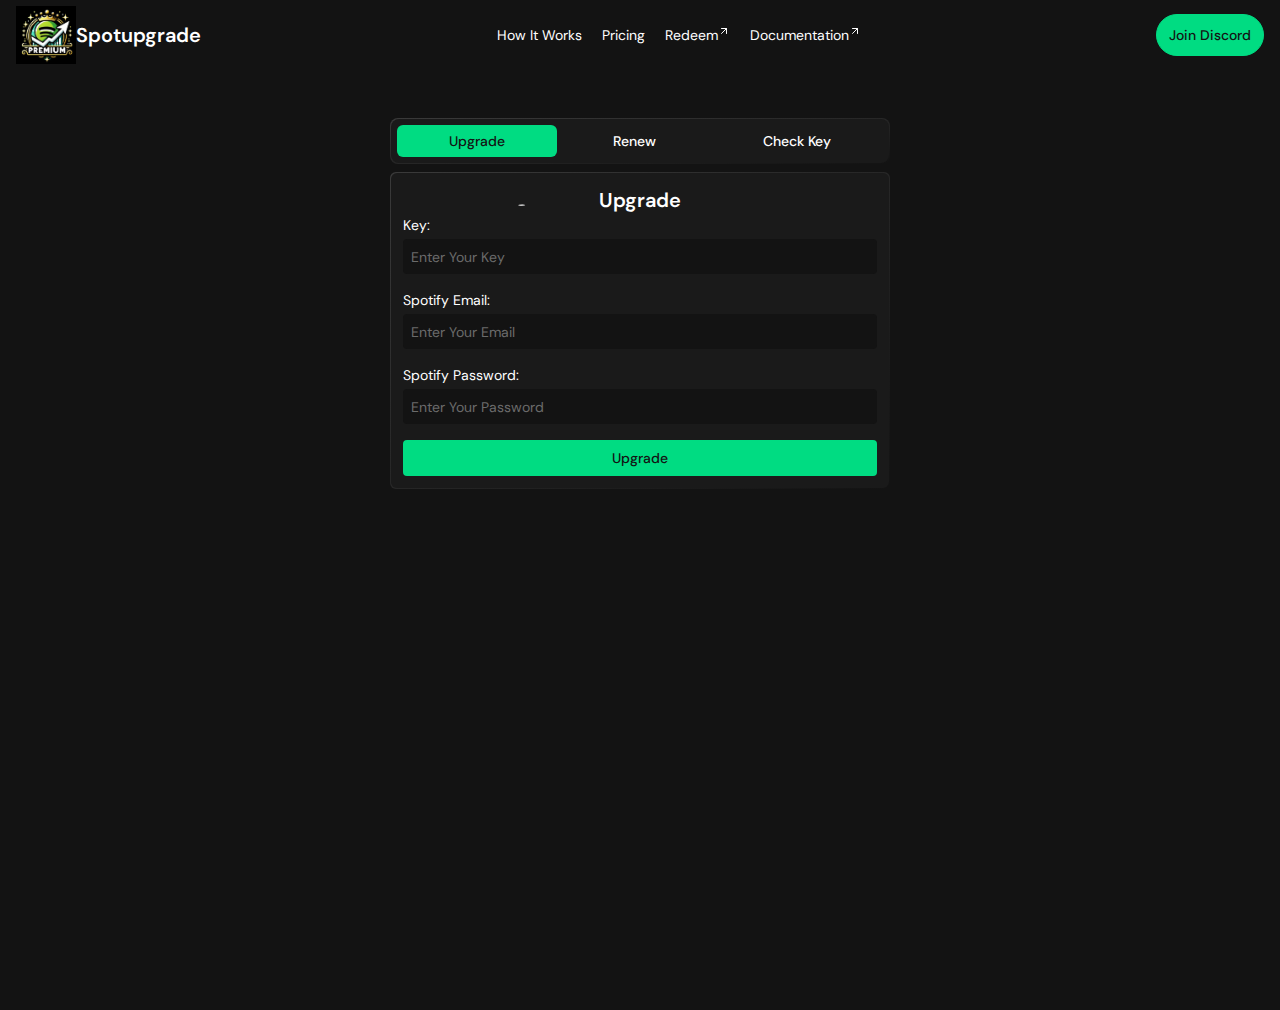
<file: redeem.html>
<!DOCTYPE html>
<html lang="en">
    <meta http-equiv="content-type" content="text/html;charset=UTF-8" />
    <meta http-equiv="content-type" content="text/html;charset=utf-8" />

    <head>
        <meta charSet="utf-8" />
        <meta name="viewport" content="width=device-width" />
        <title>SPOTUPGRADE | Automated Spotify Upgrade Service</title>
        <link rel="icon" href="images/logo.jpg" />
        <meta name="theme-color" content="#00dc82" />
        <meta name="description"
            content="Are you tired of paying too much for Music? We&#x27;ve got you covered! Get Lifetime Premium for a one-time fee. With automated upgrades and a lifetime warranty." />
        <meta property="og:image" content="https://imgur.com/ANqZxz5" />
        <meta property="og:type" content="website" />
        <meta property="og:title" content="SPOTUPGRADE | Automated Spotify Upgrade Service" />
        <meta property="og:description"
            content="Are you tired of paying too much for Music? We&#x27;ve got you covered! Get Lifetime Premium for a one-time fee. With automated upgrades and a lifetime warranty." />
        <meta name="twitter:title" content="Spotify Shop" />
        <meta name="twitter:description"
            content="Are you tired of paying too much for Music? We&#x27;ve got you covered! Get Lifetime Premium for a one-time fee. With automated upgrades and a lifetime warranty." />
        <meta name="twitter:image" content="https://imgur.com/ANqZxz5" />
        <meta name="twitter:card" content="summary_large_image" />
        <script src="cdn.sellix.io/static/js/embed.html"></script>
        <meta name="next-head-count" content="15" />
        <link rel="preload" href="_next/static/css/42f016d3c9b3c994.css" as="style" crossorigin="" />
        <link rel="stylesheet" href="_next/static/css/42f016d3c9b3c994.css" crossorigin="" data-n-g="" /><noscript
            data-n-css=""></noscript>
        <script defer="" crossorigin="" nomodule="" src="_next/static/chunks/polyfills-c67a75d1b6f99dc8.js"></script>
        <script src="_next/static/chunks/webpack-8cf92f6c9a1b60e0.js" defer="" crossorigin=""></script>
        <script src="_next/static/chunks/framework-5429a50ba5373c56.js" defer="" crossorigin=""></script>
        <script src="_next/static/chunks/main-fe015bc011991627.js" defer="" crossorigin=""></script>
        <script src="_next/static/chunks/pages/_app-f692bca386075bae.js" defer="" crossorigin=""></script>
        <script src="_next/static/chunks/760-254cd5d7406e00ce.js" defer="" crossorigin=""></script>
        <script src="_next/static/chunks/285-a4c1895c51d66034.js" defer="" crossorigin=""></script>
        <script src="_next/static/chunks/pages/redeem-b4cfbfee3905eb6e.js" defer="" crossorigin=""></script>
        <script src="_next/static/wanlh9y9Jmf-tuULXVoKu/_buildManifest.js" defer="" crossorigin=""></script>
        <script src="_next/static/wanlh9y9Jmf-tuULXVoKu/_ssgManifest.js" defer="" crossorigin=""></script>
    </head>

    <body>
        <div class="px-4 select-none">
            <div class="mx-auto w-full max-w-[1400px]">
                <div class="h-[70px] w-full flex flex-row items-center justify-between"><a href='index.html'>
                        <div class="flex flex-row items-center"><img alt="logo" loading="lazy" width="60" height="60"
                                decoding="async" data-nimg="1" style="color:transparent" src="./images/logo.jpg" />
                            <div class="flex flex-col justify-between">
                                <div class="text-[20px] font-semibold leading-[20px]">Spotupgrade</div>
                            </div>
                        </div>
                    </a>
                    <div class="text-sm flex-row items-center gap-5 hidden sm:flex">
                        <div class="hover:text-brand cursor-pointer flex flex-row items-start"><a
                                href='index.html#how-it-works'>How It Works</a></div>
                        <div class="hover:text-brand cursor-pointer flex flex-row items-start"><a
                                href='index.html#pricing'>Pricing</a></div>
                        <div class="hover:text-brand cursor-pointer flex flex-row items-start"><a
                                href='redeem.html'>Redeem</a><svg xmlns="http://www.w3.org/2000/svg" width="12"
                                height="12" viewBox="0 0 24 24" fill="none" stroke="currentColor" stroke-width="2"
                                stroke-linecap="round" stroke-linejoin="round"
                                class="lucide lucide-arrow-up-right duration-[50ms]">
                                <path d="M7 7h10v10"></path>
                                <path d="M7 17 17 7"></path>
                            </svg></div>
                        <div class="hover:text-brand cursor-pointer flex flex-row items-start"><a
                                href="https://docs.spotigrade.net/">Documentation</a><svg
                                xmlns="http://www.w3.org/2000/svg" width="12" height="12" viewBox="0 0 24 24"
                                fill="none" stroke="currentColor" stroke-width="2" stroke-linecap="round"
                                stroke-linejoin="round" class="lucide lucide-arrow-up-right duration-[50ms]">
                                <path d="M7 7h10v10"></path>
                                <path d="M7 17 17 7"></path>
                            </svg></div>
                    </div><a target="_blank" rel="noopener noreferrer" href="https://discord.gg/spotigrade">
                        <div
                            class="cursor-pointer text-sm border-brand border hover:bg-background bg-brand hover:text-brand text-background font-medium px-3 py-2.5 rounded-full">
                            Join Discord</div>
                    </a>
                </div>
            </div>
        </div>
        <div class="min-h-screen">
            <div id="__next">
                <div>
                    <div class="px-4">
                        <div class="mx-auto w-full max-w-[1400px] px-2">
                            <div class="mt-10 flex flex-col items-center">
                                <div
                                    class="w-full max-w-[500px] mt-2 p-[1px] bg-gradient-to-br rounded-lg from-[#3a3a3a] to-transparent">
                                    <div
                                        class="flex flex-row gap-1 bg-littleGray p-1.5 rounded-lg w-full max-w-[500px]">
                                        <div
                                            class="bg-brand text-background btn text-center flex-grow cursor-pointer py-1.5 px-2.5 text-sm rounded-md font-medium">
                                            Upgrade</div>
                                        <div
                                            class="btn text-center flex-grow cursor-pointer py-1.5 px-2.5 text-sm rounded-md font-medium">
                                            Renew</div>
                                        <div
                                            class="btn text-center flex-grow cursor-pointer py-1.5 px-2.5 text-sm rounded-md font-medium">
                                            Check Key</div>
                                    </div>
                                </div>
                                <div
                                    class="w-full max-w-[500px] mt-2 p-[1px] bg-gradient-to-br rounded-md from-[#3a3a3a] to-transparent">
                                    <div class="w-full bg-littleGray p-3 rounded-md">
                                        <div class="flex flex-col items-center w-full">
                                            <div class="text-[20px] font-semibold">Upgrade</div>
                                            <div class="w-full flex flex-col gap-4">
                                                <div class="flex flex-col gap-1">
                                                    <div class="flex flex-row justify-between"><span
                                                            class="text-sm">Key:</span></div><input name="key" id="key"
                                                        placeholder="Enter Your Key"
                                                        class="outline-none text-sm bg-background h-[35px] rounded px-2 placeholder-[#6b6b6b]" />
                                                </div>
                                                <div class="flex flex-col gap-1">
                                                    <div class="flex flex-row justify-between"><span
                                                            class="text-sm">Spotify Email:</span></div><input
                                                        name="email" id="email" type="email"
                                                        placeholder="Enter Your Email"
                                                        class="outline-none text-sm bg-background h-[35px] rounded px-2 placeholder-[#6b6b6b]" />
                                                </div>
                                                <div class="flex flex-col gap-1">
                                                    <div class="flex flex-row justify-between"><span
                                                            class="text-sm">Spotify Password:</span></div><input
                                                        name="password" type="text" id="password"
                                                        placeholder="Enter Your Password"
                                                        class="outline-none text-sm bg-background h-[35px] rounded px-2 placeholder-[#6b6b6b]" />
                                                </div>
                                                <div><button type="submit"
                                                        class="disabled:cursor-not-allowed disabled:bg-brand/25 text-center w-full text-sm bg-brand text-background py-2 rounded font-medium hover:bg-brand/80 select-none">Upgrade</button>
                                                </div>
                                            </div>
                                        </div>
                                    </div>
                                </div>
                            </div>
                        </div>
                    </div>
                </div>
            </div>
        </div>
        <script id="__NEXT_DATA__" type="application/json"
            crossorigin="">{"props":{"pageProps":{}},"page":"/redeem","query":{},"buildId":"wanlh9y9Jmf-tuULXVoKu","nextExport":true,"autoExport":true,"isFallback":false,"scriptLoader":[]}</script>
    </body>

</html>
</file>
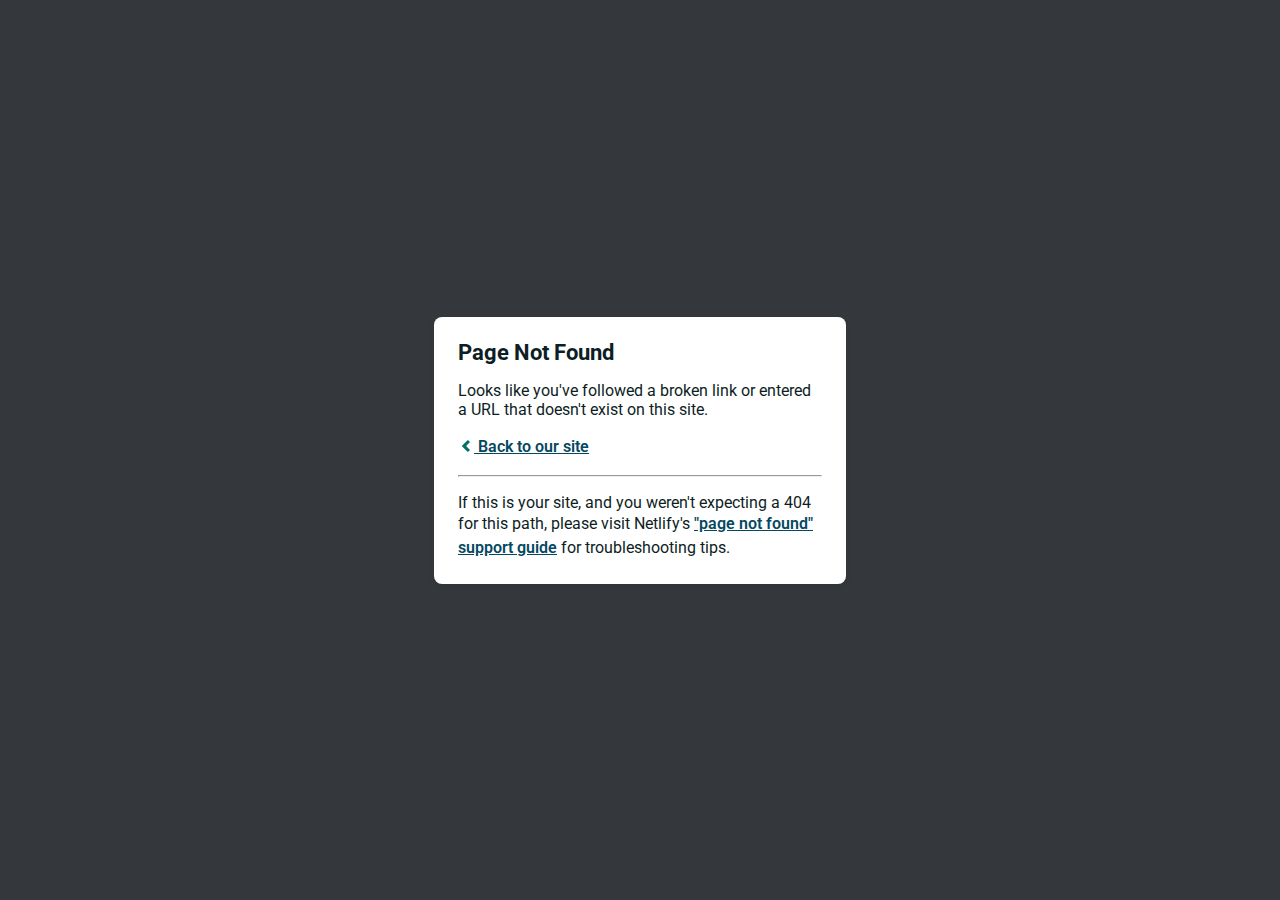
<file: _next/static/js/embed.html>
<!DOCTYPE html>
<html>
  <head>
    <meta charset="utf-8">
    <meta name="viewport" content="width=device-width, initial-scale=1.0, maximum-scale=1.0, user-scalable=no">

    <title>Page Not Found</title>
    <link href='https://fonts.googleapis.com/css?family=Roboto:400,700&subset=latin,latin-ext' rel='stylesheet' type='text/css'>
    <style>
    body {
      font-family: -apple-system, BlinkMacSystemFont, "Segoe UI", Roboto, Helvetica, Arial, sans-serif, "Apple Color Emoji", "Segoe UI Emoji", "Segoe UI Symbol";
      background: rgb(52, 56, 60);
      color: white;
      overflow: hidden;
      margin: 0;
      padding: 0;
    }

    h1 {
      margin: 0;
      font-size: 22px;
      line-height: 24px;
    }

    .main {
      position: relative;
      display: flex;
      flex-direction: column;
      align-items: center;
      justify-content: center;
      height: 100vh;
      width: 100vw;
    }

    .card {
      position: relative;
      display: flex;
      flex-direction: column;
      width: 75%;
      max-width: 364px;
      padding: 24px;
      background: white;
      color: rgb(14, 30, 37);
      border-radius: 8px;
      box-shadow: 0 2px 4px 0 rgba(14, 30, 37, .16);
    }

    a {
      margin: 0;
      font-weight: 600;
      line-height: 24px;
      color: #054861;
    }

    a svg {
      position: relative;
      top: 2px;
    }

    a:hover,
    a:focus {
      text-decoration: none;
    }

    a:hover svg path{
      fill: #007067;
    }

    p:last-of-type {
      margin-bottom: 0;
    }

    </style>
  </head>
  <body>
    <div class="main">
      <div class="card">
        <div class="header">
          <h1>Page Not Found</h1>
        </div>
        <div class="body">
          <p>Looks like you've followed a broken link or entered a URL that doesn't exist on this site.</p>
          <p>
            <a id="back-link" href="/">
              <svg xmlns="http://www.w3.org/2000/svg" width="16" height="16" viewBox="0 0 16 16">
                <path fill="#007067" d="M11.9998836,4.09370803 L8.55809517,7.43294953 C8.23531459,7.74611298 8.23531459,8.25388736 8.55809517,8.56693769 L12,11.9062921 L9.84187871,14 L4.24208544,8.56693751 C3.91930485,8.25388719 3.91930485,7.74611281 4.24208544,7.43294936 L9.84199531,2 L11.9998836,4.09370803 Z"/>
              </svg>
              Back to our site
             </a>
          </p>
          <hr><p>If this is your site, and you weren't expecting a 404 for this path, please visit Netlify's <a href="https://answers.netlify.com/t/support-guide-i-ve-deployed-my-site-but-i-still-see-page-not-found/125?utm_source=404page&utm_campaign=community_tracking">"page not found" support guide</a> for troubleshooting tips.
          </p>
        </div>
      </div>
    </div>
    <script>
      (function() {
        if (document.referrer && document.location.host && document.referrer.match(new RegExp("^https?://" + document.location.host))) {
          document.getElementById("back-link").setAttribute("href", document.referrer);
        }
      })();
    </script>
  </body>
</html>
</file>
<file: _next/static/css/42f016d3c9b3c994.css>
:root{--black-a1:rgba(0,0,0,.05);--black-a2:rgba(0,0,0,.1);--black-a3:rgba(0,0,0,.15);--black-a4:rgba(0,0,0,.2);--black-a5:rgba(0,0,0,.3);--black-a6:rgba(0,0,0,.4);--black-a7:rgba(0,0,0,.5);--black-a8:rgba(0,0,0,.6);--black-a9:rgba(0,0,0,.7);--black-a10:rgba(0,0,0,.8);--black-a11:rgba(0,0,0,.9);--black-a12:rgba(0,0,0,.95)}@supports (color:color(display-p3 1 1 1)){@media (color-gamut:p3){:root{--black-a1:color(display-p3 0 0 0/0.05);--black-a2:color(display-p3 0 0 0/0.1);--black-a3:color(display-p3 0 0 0/0.15);--black-a4:color(display-p3 0 0 0/0.2);--black-a5:color(display-p3 0 0 0/0.3);--black-a6:color(display-p3 0 0 0/0.4);--black-a7:color(display-p3 0 0 0/0.5);--black-a8:color(display-p3 0 0 0/0.6);--black-a9:color(display-p3 0 0 0/0.7);--black-a10:color(display-p3 0 0 0/0.8);--black-a11:color(display-p3 0 0 0/0.9);--black-a12:color(display-p3 0 0 0/0.95)}}}.light,.light-theme,:root{--mauve-1:#fdfcfd;--mauve-2:#faf9fb;--mauve-3:#f2eff3;--mauve-4:#eae7ec;--mauve-5:#e3dfe6;--mauve-6:#dbd8e0;--mauve-7:#d0cdd7;--mauve-8:#bcbac7;--mauve-9:#8e8c99;--mauve-10:#84828e;--mauve-11:#65636d;--mauve-12:#211f26}@supports (color:color(display-p3 1 1 1)){@media (color-gamut:p3){.light,.light-theme,:root{--mauve-1:color(display-p3 0.991 0.988 0.992);--mauve-2:color(display-p3 0.98 0.976 0.984);--mauve-3:color(display-p3 0.946 0.938 0.952);--mauve-4:color(display-p3 0.915 0.906 0.925);--mauve-5:color(display-p3 0.886 0.876 0.901);--mauve-6:color(display-p3 0.856 0.846 0.875);--mauve-7:color(display-p3 0.814 0.804 0.84);--mauve-8:color(display-p3 0.735 0.728 0.777);--mauve-9:color(display-p3 0.555 0.549 0.596);--mauve-10:color(display-p3 0.514 0.508 0.552);--mauve-11:color(display-p3 0.395 0.388 0.424);--mauve-12:color(display-p3 0.128 0.122 0.147)}}}.light,.light-theme,:root{--red-1:#fffcfc;--red-2:#fff7f7;--red-3:#feebec;--red-4:#ffdbdc;--red-5:#ffcdce;--red-6:#fdbdbe;--red-7:#f4a9aa;--red-8:#eb8e90;--red-9:#e5484d;--red-10:#dc3e42;--red-11:#ce2c31;--red-12:#641723}@supports (color:color(display-p3 1 1 1)){@media (color-gamut:p3){.light,.light-theme,:root{--red-1:color(display-p3 0.998 0.989 0.988);--red-2:color(display-p3 0.995 0.971 0.971);--red-3:color(display-p3 0.985 0.925 0.925);--red-4:color(display-p3 0.999 0.866 0.866);--red-5:color(display-p3 0.984 0.812 0.811);--red-6:color(display-p3 0.955 0.751 0.749);--red-7:color(display-p3 0.915 0.675 0.672);--red-8:color(display-p3 0.872 0.575 0.572);--red-9:color(display-p3 0.83 0.329 0.324);--red-10:color(display-p3 0.798 0.294 0.285);--red-11:color(display-p3 0.744 0.234 0.222);--red-12:color(display-p3 0.36 0.115 0.143)}}}.light,.light-theme,:root{--violet-1:#fdfcfe;--violet-2:#faf8ff;--violet-3:#f4f0fe;--violet-4:#ebe4ff;--violet-5:#e1d9ff;--violet-6:#d4cafe;--violet-7:#c2b5f5;--violet-8:#aa99ec;--violet-9:#6e56cf;--violet-10:#654dc4;--violet-11:#6550b9;--violet-12:#2f265f}@supports (color:color(display-p3 1 1 1)){@media (color-gamut:p3){.light,.light-theme,:root{--violet-1:color(display-p3 0.991 0.988 0.995);--violet-2:color(display-p3 0.978 0.974 0.998);--violet-3:color(display-p3 0.953 0.943 0.993);--violet-4:color(display-p3 0.916 0.897 1);--violet-5:color(display-p3 0.876 0.851 1);--violet-6:color(display-p3 0.825 0.793 0.981);--violet-7:color(display-p3 0.752 0.712 0.943);--violet-8:color(display-p3 0.654 0.602 0.902);--violet-9:color(display-p3 0.417 0.341 0.784);--violet-10:color(display-p3 0.381 0.306 0.741);--violet-11:color(display-p3 0.383 0.317 0.702);--violet-12:color(display-p3 0.179 0.15 0.359)}}}.embed-header-info>span{display:none}.embed-header-info:after{content:"Spotigrade"}

/*
! tailwindcss v3.4.3 | MIT License | https://tailwindcss.com
*/*,:after,:before{box-sizing:border-box;border:0 solid #e5e7eb}:after,:before{--tw-content:""}:host,html{line-height:1.5;-webkit-text-size-adjust:100%;-moz-tab-size:4;-o-tab-size:4;tab-size:4;font-family:ui-sans-serif,system-ui,sans-serif,Apple Color Emoji,Segoe UI Emoji,Segoe UI Symbol,Noto Color Emoji;font-feature-settings:normal;font-variation-settings:normal;-webkit-tap-highlight-color:transparent}body{margin:0;line-height:inherit}hr{height:0;color:inherit;border-top-width:1px}abbr:where([title]){-webkit-text-decoration:underline dotted;text-decoration:underline dotted}h1,h2,h3,h4,h5,h6{font-size:inherit;font-weight:inherit}a{text-decoration:inherit}b,strong{font-weight:bolder}code,kbd,pre,samp{font-family:ui-monospace,SFMono-Regular,Menlo,Monaco,Consolas,Liberation Mono,Courier New,monospace;font-feature-settings:normal;font-variation-settings:normal;font-size:1em}small{font-size:80%}sub,sup{font-size:75%;line-height:0;position:relative;vertical-align:baseline}sub{bottom:-.25em}sup{top:-.5em}table{text-indent:0;border-color:inherit;border-collapse:collapse}button,input,optgroup,select,textarea{font-family:inherit;font-feature-settings:inherit;font-variation-settings:inherit;font-size:100%;font-weight:inherit;line-height:inherit;letter-spacing:inherit;color:inherit;margin:0;padding:0}button,select{text-transform:none}button,input:where([type=button]),input:where([type=reset]),input:where([type=submit]){-webkit-appearance:button;background-color:transparent;background-image:none}:-moz-focusring{outline:auto}:-moz-ui-invalid{box-shadow:none}progress{vertical-align:baseline}::-webkit-inner-spin-button,::-webkit-outer-spin-button{height:auto}[type=search]{-webkit-appearance:textfield;outline-offset:-2px}::-webkit-search-decoration{-webkit-appearance:none}::-webkit-file-upload-button{-webkit-appearance:button;font:inherit}summary{display:list-item}blockquote,dd,dl,figure,h1,h2,h3,h4,h5,h6,hr,p,pre{margin:0}fieldset{margin:0}fieldset,legend{padding:0}menu,ol,ul{list-style:none;margin:0;padding:0}dialog{padding:0}textarea{resize:vertical}input::-moz-placeholder,textarea::-moz-placeholder{opacity:1;color:#9ca3af}input::placeholder,textarea::placeholder{opacity:1;color:#9ca3af}[role=button],button{cursor:pointer}:disabled{cursor:default}audio,canvas,embed,iframe,img,object,svg,video{display:block;vertical-align:middle}img,video{max-width:100%;height:auto}[hidden]{display:none}:root,[data-theme]{color:hsl(var(--nextui-foreground));background-color:hsl(var(--nextui-background))}*,:after,:before{--tw-border-spacing-x:0;--tw-border-spacing-y:0;--tw-translate-x:0;--tw-translate-y:0;--tw-rotate:0;--tw-skew-x:0;--tw-skew-y:0;--tw-scale-x:1;--tw-scale-y:1;--tw-pan-x: ;--tw-pan-y: ;--tw-pinch-zoom: ;--tw-scroll-snap-strictness:proximity;--tw-gradient-from-position: ;--tw-gradient-via-position: ;--tw-gradient-to-position: ;--tw-ordinal: ;--tw-slashed-zero: ;--tw-numeric-figure: ;--tw-numeric-spacing: ;--tw-numeric-fraction: ;--tw-ring-inset: ;--tw-ring-offset-width:0px;--tw-ring-offset-color:#fff;--tw-ring-color:rgba(59,130,246,.5);--tw-ring-offset-shadow:0 0 #0000;--tw-ring-shadow:0 0 #0000;--tw-shadow:0 0 #0000;--tw-shadow-colored:0 0 #0000;--tw-blur: ;--tw-brightness: ;--tw-contrast: ;--tw-grayscale: ;--tw-hue-rotate: ;--tw-invert: ;--tw-saturate: ;--tw-sepia: ;--tw-drop-shadow: ;--tw-backdrop-blur: ;--tw-backdrop-brightness: ;--tw-backdrop-contrast: ;--tw-backdrop-grayscale: ;--tw-backdrop-hue-rotate: ;--tw-backdrop-invert: ;--tw-backdrop-opacity: ;--tw-backdrop-saturate: ;--tw-backdrop-sepia: ;--tw-contain-size: ;--tw-contain-layout: ;--tw-contain-paint: ;--tw-contain-style: }::backdrop{--tw-border-spacing-x:0;--tw-border-spacing-y:0;--tw-translate-x:0;--tw-translate-y:0;--tw-rotate:0;--tw-skew-x:0;--tw-skew-y:0;--tw-scale-x:1;--tw-scale-y:1;--tw-pan-x: ;--tw-pan-y: ;--tw-pinch-zoom: ;--tw-scroll-snap-strictness:proximity;--tw-gradient-from-position: ;--tw-gradient-via-position: ;--tw-gradient-to-position: ;--tw-ordinal: ;--tw-slashed-zero: ;--tw-numeric-figure: ;--tw-numeric-spacing: ;--tw-numeric-fraction: ;--tw-ring-inset: ;--tw-ring-offset-width:0px;--tw-ring-offset-color:#fff;--tw-ring-color:rgba(59,130,246,.5);--tw-ring-offset-shadow:0 0 #0000;--tw-ring-shadow:0 0 #0000;--tw-shadow:0 0 #0000;--tw-shadow-colored:0 0 #0000;--tw-blur: ;--tw-brightness: ;--tw-contrast: ;--tw-grayscale: ;--tw-hue-rotate: ;--tw-invert: ;--tw-saturate: ;--tw-sepia: ;--tw-drop-shadow: ;--tw-backdrop-blur: ;--tw-backdrop-brightness: ;--tw-backdrop-contrast: ;--tw-backdrop-grayscale: ;--tw-backdrop-hue-rotate: ;--tw-backdrop-invert: ;--tw-backdrop-opacity: ;--tw-backdrop-saturate: ;--tw-backdrop-sepia: ;--tw-contain-size: ;--tw-contain-layout: ;--tw-contain-paint: ;--tw-contain-style: }.container{width:100%}@media (min-width:640px){.container{max-width:640px}}@media (min-width:768px){.container{max-width:768px}}@media (min-width:1024px){.container{max-width:1024px}}@media (min-width:1280px){.container{max-width:1280px}}@media (min-width:1536px){.container{max-width:1536px}}.sr-only{position:absolute;width:1px;height:1px;padding:0;margin:-1px;overflow:hidden;clip:rect(0,0,0,0);white-space:nowrap;border-width:0}.pointer-events-none{pointer-events:none}.visible{visibility:visible}.invisible{visibility:hidden}.static{position:static}.fixed{position:fixed}.absolute{position:absolute}.relative{position:relative}.sticky{position:sticky}.inset-0{inset:0}.inset-x-0{left:0;right:0}.bottom-0{bottom:0}.bottom-\[10\%\]{bottom:10%}.bottom-\[5\%\]{bottom:5%}.left-0{left:0}.left-1{left:.25rem}.left-1\.5{left:.375rem}.left-1\/2{left:50%}.left-2{left:.5rem}.left-3{left:.75rem}.left-\[10\%\]{left:10%}.left-\[5\%\]{left:5%}.right-0{right:0}.right-1{right:.25rem}.right-1\.5{right:.375rem}.right-2{right:.5rem}.right-3{right:.75rem}.right-\[-20px\]{right:-20px}.right-\[10\%\]{right:10%}.right-\[5\%\]{right:5%}.top-0{top:0}.top-1{top:.25rem}.top-1\/2{top:50%}.top-2{top:.5rem}.top-\[-20px\]{top:-20px}.top-\[10\%\]{top:10%}.top-\[5\%\]{top:5%}.top-\[var\(--navbar-height\)\]{top:var(--navbar-height)}.-z-30{z-index:-30}.z-0{z-index:0}.z-10{z-index:10}.z-20{z-index:20}.z-30{z-index:30}.z-40{z-index:40}.z-50{z-index:50}.-m-2{margin:-.5rem}.-m-2\.5{margin:-.625rem}.m-0{margin:0}.mx-0{margin-left:0;margin-right:0}.mx-1{margin-left:.25rem;margin-right:.25rem}.mx-\[calc\(\(theme\(spacing\.5\)-theme\(spacing\.1\)\)\/2\)\]{margin-left:calc((1.25rem - .25rem) / 2);margin-right:calc((1.25rem - .25rem) / 2)}.mx-\[calc\(\(theme\(spacing\.6\)-theme\(spacing\.3\)\)\/2\)\]{margin-left:calc((1.5rem - .75rem) / 2);margin-right:calc((1.5rem - .75rem) / 2)}.mx-\[calc\(\(theme\(spacing\.7\)-theme\(spacing\.5\)\)\/2\)\]{margin-left:calc((1.75rem - 1.25rem) / 2);margin-right:calc((1.75rem - 1.25rem) / 2)}.mx-auto{margin-left:auto;margin-right:auto}.my-0{margin-top:0;margin-bottom:0}.my-1{margin-top:.25rem;margin-bottom:.25rem}.my-16{margin-top:4rem;margin-bottom:4rem}.my-\[calc\(\(theme\(spacing\.5\)-theme\(spacing\.1\)\)\/2\)\]{margin-top:calc((1.25rem - .25rem) / 2);margin-bottom:calc((1.25rem - .25rem) / 2)}.my-\[calc\(\(theme\(spacing\.6\)-theme\(spacing\.3\)\)\/2\)\]{margin-top:calc((1.5rem - .75rem) / 2);margin-bottom:calc((1.5rem - .75rem) / 2)}.my-\[calc\(\(theme\(spacing\.7\)-theme\(spacing\.5\)\)\/2\)\]{margin-top:calc((1.75rem - 1.25rem) / 2);margin-bottom:calc((1.75rem - 1.25rem) / 2)}.-mr-2{margin-right:-.5rem}.-ms-2{margin-inline-start:-.5rem}.mb-1{margin-bottom:.25rem}.mb-1\.5{margin-bottom:.375rem}.mb-2{margin-bottom:.5rem}.mb-5{margin-bottom:1.25rem}.mb-px{margin-bottom:1px}.ml-1{margin-left:.25rem}.ml-2{margin-left:.5rem}.mr-2{margin-right:.5rem}.mt-1{margin-top:.25rem}.mt-10{margin-top:2.5rem}.mt-12{margin-top:3rem}.mt-2{margin-top:.5rem}.mt-20{margin-top:5rem}.mt-24{margin-top:6rem}.mt-4{margin-top:1rem}.mt-8{margin-top:2rem}.box-border{box-sizing:border-box}.line-clamp-1{overflow:hidden;display:-webkit-box;-webkit-box-orient:vertical;-webkit-line-clamp:1}.block{display:block}.inline-block{display:inline-block}.flex{display:flex}.inline-flex{display:inline-flex}.table{display:table}.grid{display:grid}.inline-grid{display:inline-grid}.hidden{display:none}.\!h-auto{height:auto!important}.h-1{height:.25rem}.h-1\.5{height:.375rem}.h-10{height:2.5rem}.h-12{height:3rem}.h-14{height:3.5rem}.h-16{height:4rem}.h-2{height:.5rem}.h-2\.5{height:.625rem}.h-3{height:.75rem}.h-3\.5{height:.875rem}.h-4{height:1rem}.h-40{height:10rem}.h-5{height:1.25rem}.h-6{height:1.5rem}.h-7{height:1.75rem}.h-8{height:2rem}.h-9{height:2.25rem}.h-\[100dvh\]{height:100dvh}.h-\[100px\]{height:100px}.h-\[10px\]{height:10px}.h-\[15px\]{height:15px}.h-\[180px\]{height:180px}.h-\[1px\]{height:1px}.h-\[2px\]{height:2px}.h-\[35px\]{height:35px}.h-\[60px\]{height:60px}.h-\[70px\]{height:70px}.h-\[calc\(100dvh_-_var\(--navbar-height\)_-_1px\)\]{height:calc(100dvh - var(--navbar-height) - 1px)}.h-\[var\(--navbar-height\)\]{height:var(--navbar-height)}.h-auto{height:auto}.h-divider{height:var(--nextui-divider-weight)}.h-fit{height:-moz-fit-content;height:fit-content}.h-full{height:100%}.h-px{height:1px}.h-screen{height:100vh}.h-unit-10{height:var(--nextui-spacing-unit-10)}.h-unit-12{height:var(--nextui-spacing-unit-12)}.h-unit-4{height:var(--nextui-spacing-unit-4)}.h-unit-8{height:var(--nextui-spacing-unit-8)}.max-h-64{max-height:16rem}.max-h-\[calc\(100\%_-_7\.5rem\)\]{max-height:calc(100% - 7.5rem)}.min-h-3{min-height:.75rem}.min-h-3\.5{min-height:.875rem}.min-h-4{min-height:1rem}.min-h-5{min-height:1.25rem}.min-h-6{min-height:1.5rem}.min-h-7{min-height:1.75rem}.min-h-screen{min-height:100vh}.min-h-unit-10{min-height:var(--nextui-spacing-unit-10)}.min-h-unit-12{min-height:var(--nextui-spacing-unit-12)}.min-h-unit-14{min-height:var(--nextui-spacing-unit-14)}.min-h-unit-16{min-height:var(--nextui-spacing-unit-16)}.min-h-unit-4{min-height:var(--nextui-spacing-unit-4)}.min-h-unit-8{min-height:var(--nextui-spacing-unit-8)}.w-1{width:.25rem}.w-1\.5{width:.375rem}.w-1\/2{width:50%}.w-10{width:2.5rem}.w-12{width:3rem}.w-14{width:3.5rem}.w-2{width:.5rem}.w-2\.5{width:.625rem}.w-3{width:.75rem}.w-3\.5{width:.875rem}.w-4{width:1rem}.w-5{width:1.25rem}.w-6{width:1.5rem}.w-7{width:1.75rem}.w-8{width:2rem}.w-9{width:2.25rem}.w-\[100px\]{width:100px}.w-\[10px\]{width:10px}.w-\[15px\]{width:15px}.w-\[180px\]{width:180px}.w-\[40px\]{width:40px}.w-\[60px\]{width:60px}.w-\[80\%\]{width:80%}.w-\[calc\(100\%_-_theme\(spacing\.unit-6\)\)\]{width:calc(100% - var(--nextui-spacing-unit-6))}.w-auto{width:auto}.w-divider{width:var(--nextui-divider-weight)}.w-fit{width:-moz-fit-content;width:fit-content}.w-full{width:100%}.w-px{width:1px}.w-screen{width:100vw}.w-unit-10{width:var(--nextui-spacing-unit-10)}.w-unit-12{width:var(--nextui-spacing-unit-12)}.w-unit-4{width:var(--nextui-spacing-unit-4)}.w-unit-8{width:var(--nextui-spacing-unit-8)}.min-w-10{min-width:2.5rem}.min-w-3{min-width:.75rem}.min-w-3\.5{min-width:.875rem}.min-w-4{min-width:1rem}.min-w-5{min-width:1.25rem}.min-w-6{min-width:1.5rem}.min-w-8{min-width:2rem}.min-w-9{min-width:2.25rem}.min-w-\[200px\]{min-width:200px}.min-w-full{min-width:100%}.min-w-max{min-width:-moz-max-content;min-width:max-content}.min-w-min{min-width:-moz-min-content;min-width:min-content}.min-w-unit-10{min-width:var(--nextui-spacing-unit-10)}.min-w-unit-12{min-width:var(--nextui-spacing-unit-12)}.min-w-unit-16{min-width:var(--nextui-spacing-unit-16)}.min-w-unit-20{min-width:var(--nextui-spacing-unit-20)}.min-w-unit-24{min-width:var(--nextui-spacing-unit-24)}.min-w-unit-5{min-width:var(--nextui-spacing-unit-5)}.min-w-unit-6{min-width:var(--nextui-spacing-unit-6)}.min-w-unit-7{min-width:var(--nextui-spacing-unit-7)}.min-w-unit-8{min-width:var(--nextui-spacing-unit-8)}.max-w-2xl{max-width:42rem}.max-w-3xl{max-width:48rem}.max-w-4xl{max-width:56rem}.max-w-5xl{max-width:64rem}.max-w-\[1024px\]{max-width:1024px}.max-w-\[1280px\]{max-width:1280px}.max-w-\[1400px\]{max-width:1400px}.max-w-\[1536px\]{max-width:1536px}.max-w-\[200px\]{max-width:200px}.max-w-\[500px\]{max-width:500px}.max-w-\[640px\]{max-width:640px}.max-w-\[768px\]{max-width:768px}.max-w-fit{max-width:-moz-fit-content;max-width:fit-content}.max-w-full{max-width:100%}.max-w-lg{max-width:32rem}.max-w-md{max-width:28rem}.max-w-sm{max-width:24rem}.max-w-xl{max-width:36rem}.max-w-xs{max-width:20rem}.flex-1{flex:1 1 0%}.flex-auto{flex:1 1 auto}.flex-initial{flex:0 1 auto}.flex-none{flex:none}.flex-shrink-0,.shrink-0{flex-shrink:0}.flex-grow{flex-grow:1}.basis-0{flex-basis:0px}.table-auto{table-layout:auto}.table-fixed{table-layout:fixed}.origin-center{transform-origin:center}.origin-left{transform-origin:left}.origin-right{transform-origin:right}.origin-top-left{transform-origin:top left}.-translate-x-1\/2{--tw-translate-x:-50%}.-translate-x-1\/2,.-translate-y-1\/2{transform:translate(var(--tw-translate-x),var(--tw-translate-y)) rotate(var(--tw-rotate)) skewX(var(--tw-skew-x)) skewY(var(--tw-skew-y)) scaleX(var(--tw-scale-x)) scaleY(var(--tw-scale-y))}.-translate-y-1\/2{--tw-translate-y:-50%}.translate-x-1{--tw-translate-x:0.25rem}.translate-x-1,.translate-x-1\/2{transform:translate(var(--tw-translate-x),var(--tw-translate-y)) rotate(var(--tw-rotate)) skewX(var(--tw-skew-x)) skewY(var(--tw-skew-y)) scaleX(var(--tw-scale-x)) scaleY(var(--tw-scale-y))}.translate-x-1\/2{--tw-translate-x:50%}.translate-y-1{--tw-translate-y:0.25rem}.translate-y-1,.translate-y-1\/2{transform:translate(var(--tw-translate-x),var(--tw-translate-y)) rotate(var(--tw-rotate)) skewX(var(--tw-skew-x)) skewY(var(--tw-skew-y)) scaleX(var(--tw-scale-x)) scaleY(var(--tw-scale-y))}.translate-y-1\/2{--tw-translate-y:50%}.rotate-0{--tw-rotate:0deg}.rotate-0,.rotate-180{transform:translate(var(--tw-translate-x),var(--tw-translate-y)) rotate(var(--tw-rotate)) skewX(var(--tw-skew-x)) skewY(var(--tw-skew-y)) scaleX(var(--tw-scale-x)) scaleY(var(--tw-scale-y))}.rotate-180{--tw-rotate:180deg}.scale-0{--tw-scale-x:0;--tw-scale-y:0}.scale-0,.scale-100{transform:translate(var(--tw-translate-x),var(--tw-translate-y)) rotate(var(--tw-rotate)) skewX(var(--tw-skew-x)) skewY(var(--tw-skew-y)) scaleX(var(--tw-scale-x)) scaleY(var(--tw-scale-y))}.scale-100{--tw-scale-x:1;--tw-scale-y:1}.scale-105{--tw-scale-x:1.05;--tw-scale-y:1.05}.scale-105,.scale-50{transform:translate(var(--tw-translate-x),var(--tw-translate-y)) rotate(var(--tw-rotate)) skewX(var(--tw-skew-x)) skewY(var(--tw-skew-y)) scaleX(var(--tw-scale-x)) scaleY(var(--tw-scale-y))}.scale-50{--tw-scale-x:.5;--tw-scale-y:.5}.transform{transform:translate(var(--tw-translate-x),var(--tw-translate-y)) rotate(var(--tw-rotate)) skewX(var(--tw-skew-x)) skewY(var(--tw-skew-y)) scaleX(var(--tw-scale-x)) scaleY(var(--tw-scale-y))}@keyframes drip-expand{0%{opacity:.2;transform:scale(0)}to{opacity:0;transform:scale(2)}}.animate-drip-expand{animation:drip-expand .42s linear}@keyframes indeterminate-bar{0%{transform:translateX(-50%) scaleX(.2)}to{transform:translateX(100%) scaleX(1)}}.animate-indeterminate-bar{animation:indeterminate-bar 1.5s cubic-bezier(.65,.815,.735,.395) infinite normal none running}.animate-none{animation:none}.animate-spinner-ease-spin{animation:spinner-spin .8s ease infinite}@keyframes spinner-spin{0%{transform:rotate(0deg)}to{transform:rotate(1turn)}}.animate-spinner-linear-spin{animation:spinner-spin .8s linear infinite}.cursor-default{cursor:default}.cursor-grab{cursor:grab}.cursor-not-allowed{cursor:not-allowed}.cursor-pointer{cursor:pointer}.cursor-text{cursor:text}.touch-none{touch-action:none}.select-none{-webkit-user-select:none;-moz-user-select:none;user-select:none}.resize-none{resize:none}.scroll-py-6{scroll-padding-top:1.5rem;scroll-padding-bottom:1.5rem}.list-none{list-style-type:none}.appearance-none{-webkit-appearance:none;-moz-appearance:none;appearance:none}.grid-flow-row{grid-auto-flow:row}.grid-cols-1{grid-template-columns:repeat(1,minmax(0,1fr))}.grid-cols-2{grid-template-columns:repeat(2,minmax(0,1fr))}.grid-cols-4{grid-template-columns:repeat(4,minmax(0,1fr))}.flex-row{flex-direction:row}.flex-col{flex-direction:column}.flex-col-reverse{flex-direction:column-reverse}.flex-wrap{flex-wrap:wrap}.flex-nowrap{flex-wrap:nowrap}.place-content-center{place-content:center}.items-start{align-items:flex-start}.items-end{align-items:flex-end}.items-center{align-items:center}.justify-start{justify-content:flex-start}.justify-end{justify-content:flex-end}.justify-center{justify-content:center}.justify-between{justify-content:space-between}.justify-evenly{justify-content:space-evenly}.\!gap-0{gap:0!important}.\!gap-unit-0{gap:var(--nextui-spacing-unit-0)!important}.gap-0{gap:0}.gap-0\.5{gap:.125rem}.gap-1{gap:.25rem}.gap-1\.5{gap:.375rem}.gap-10{gap:2.5rem}.gap-2{gap:.5rem}.gap-20{gap:5rem}.gap-3{gap:.75rem}.gap-4{gap:1rem}.gap-5{gap:1.25rem}.gap-8{gap:2rem}.gap-unit-2{gap:var(--nextui-spacing-unit-2)}.gap-unit-3{gap:var(--nextui-spacing-unit-3)}.gap-y-12{row-gap:3rem}.space-x-0>:not([hidden])~:not([hidden]){--tw-space-x-reverse:0;margin-right:calc(0px * var(--tw-space-x-reverse));margin-left:calc(0px * calc(1 - var(--tw-space-x-reverse)))}.space-x-0\.5>:not([hidden])~:not([hidden]){--tw-space-x-reverse:0;margin-right:calc(.125rem * var(--tw-space-x-reverse));margin-left:calc(.125rem * calc(1 - var(--tw-space-x-reverse)))}.space-x-3>:not([hidden])~:not([hidden]){--tw-space-x-reverse:0;margin-right:calc(.75rem * var(--tw-space-x-reverse));margin-left:calc(.75rem * calc(1 - var(--tw-space-x-reverse)))}.space-y-2>:not([hidden])~:not([hidden]){--tw-space-y-reverse:0;margin-top:calc(.5rem * calc(1 - var(--tw-space-y-reverse)));margin-bottom:calc(.5rem * var(--tw-space-y-reverse))}.self-center{align-self:center}.overflow-auto{overflow:auto}.overflow-hidden{overflow:hidden}.overflow-visible{overflow:visible}.overflow-x-auto{overflow-x:auto}.overflow-y-auto{overflow-y:auto}.overflow-y-hidden{overflow-y:hidden}.overflow-x-scroll{overflow-x:scroll}.truncate{overflow:hidden;white-space:nowrap}.text-ellipsis,.truncate{text-overflow:ellipsis}.whitespace-normal{white-space:normal}.whitespace-nowrap{white-space:nowrap}.break-words{overflow-wrap:break-word}.\!rounded-none{border-radius:0!important}.rounded{border-radius:.25rem}.rounded-\[2px\]{border-radius:2px}.rounded-\[4px\]{border-radius:4px}.rounded-\[calc\(theme\(borderRadius\.large\)\/1\.5\)\]{border-radius:calc(var(--nextui-radius-large) / 1.5)}.rounded-\[calc\(theme\(borderRadius\.medium\)\*0\.5\)\]{border-radius:calc(var(--nextui-radius-medium) * .5)}.rounded-\[calc\(theme\(borderRadius\.medium\)\*0\.6\)\]{border-radius:calc(var(--nextui-radius-medium) * .6)}.rounded-\[calc\(theme\(borderRadius\.medium\)\*0\.7\)\]{border-radius:calc(var(--nextui-radius-medium) * .7)}.rounded-\[calc\(theme\(borderRadius\.medium\)\/2\)\]{border-radius:calc(var(--nextui-radius-medium) / 2)}.rounded-\[calc\(theme\(borderRadius\.small\)\/2\)\]{border-radius:calc(var(--nextui-radius-small) / 2)}.rounded-full{border-radius:9999px}.rounded-large{border-radius:var(--nextui-radius-large)}.rounded-lg{border-radius:.5rem}.rounded-md{border-radius:.375rem}.rounded-medium{border-radius:var(--nextui-radius-medium)}.rounded-none{border-radius:0}.rounded-small{border-radius:var(--nextui-radius-small)}.\!rounded-l-none{border-top-left-radius:0!important;border-bottom-left-radius:0!important}.\!rounded-r-none{border-top-right-radius:0!important;border-bottom-right-radius:0!important}.rounded-b-large{border-bottom-right-radius:var(--nextui-radius-large);border-bottom-left-radius:var(--nextui-radius-large)}.rounded-b-medium{border-bottom-right-radius:var(--nextui-radius-medium);border-bottom-left-radius:var(--nextui-radius-medium)}.rounded-b-small{border-bottom-right-radius:var(--nextui-radius-small);border-bottom-left-radius:var(--nextui-radius-small)}.rounded-t-large{border-top-left-radius:var(--nextui-radius-large);border-top-right-radius:var(--nextui-radius-large)}.rounded-t-medium{border-top-left-radius:var(--nextui-radius-medium);border-top-right-radius:var(--nextui-radius-medium)}.rounded-t-small{border-top-left-radius:var(--nextui-radius-small);border-top-right-radius:var(--nextui-radius-small)}.border{border-width:1px}.border-0{border-width:0}.border-2{border-width:2px}.border-3{border-width:3px}.border-medium{border-width:var(--nextui-border-width-medium)}.border-small{border-width:var(--nextui-border-width-small)}.border-b{border-bottom-width:1px}.border-b-medium{border-bottom-width:var(--nextui-border-width-medium)}.border-solid{border-style:solid}.border-dotted{border-style:dotted}.border-none{border-style:none}.\!border-danger{--tw-border-opacity:1!important;border-color:hsl(var(--nextui-danger)/var(--nextui-danger-opacity,var(--tw-border-opacity)))!important}.border-background{--tw-border-opacity:1;border-color:rgb(19 19 19/var(--tw-border-opacity))}.border-brand{--tw-border-opacity:1;border-color:rgb(0 220 130/var(--tw-border-opacity))}.border-danger{--tw-border-opacity:1;border-color:hsl(var(--nextui-danger)/var(--nextui-danger-opacity,var(--tw-border-opacity)))}.border-default{--tw-border-opacity:1;border-color:hsl(var(--nextui-default)/var(--nextui-default-opacity,var(--tw-border-opacity)))}.border-default-200{--tw-border-opacity:1;border-color:hsl(var(--nextui-default-200)/var(--nextui-default-200-opacity,var(--tw-border-opacity)))}.border-default-300{--tw-border-opacity:1;border-color:hsl(var(--nextui-default-300)/var(--nextui-default-300-opacity,var(--tw-border-opacity)))}.border-divider{--tw-border-opacity:1;border-color:hsl(var(--nextui-divider)/var(--nextui-divider-opacity,var(--tw-border-opacity)))}.border-foreground{--tw-border-opacity:1;border-color:hsl(var(--nextui-foreground)/var(--nextui-foreground-opacity,var(--tw-border-opacity)))}.border-primary{--tw-border-opacity:1;border-color:hsl(var(--nextui-primary)/var(--nextui-primary-opacity,var(--tw-border-opacity)))}.border-secondary{--tw-border-opacity:1;border-color:hsl(var(--nextui-secondary)/var(--nextui-secondary-opacity,var(--tw-border-opacity)))}.border-success{--tw-border-opacity:1;border-color:hsl(var(--nextui-success)/var(--nextui-success-opacity,var(--tw-border-opacity)))}.border-transparent{border-color:transparent}.border-warning{--tw-border-opacity:1;border-color:hsl(var(--nextui-warning)/var(--nextui-warning-opacity,var(--tw-border-opacity)))}.border-white{--tw-border-opacity:1;border-color:rgb(255 255 255/var(--tw-border-opacity))}.border-x-transparent{border-left-color:transparent;border-right-color:transparent}.border-y-transparent{border-top-color:transparent;border-bottom-color:transparent}.border-b-current{border-bottom-color:currentColor}.border-b-danger{--tw-border-opacity:1;border-bottom-color:hsl(var(--nextui-danger)/var(--nextui-danger-opacity,var(--tw-border-opacity)))}.border-b-default{--tw-border-opacity:1;border-bottom-color:hsl(var(--nextui-default)/var(--nextui-default-opacity,var(--tw-border-opacity)))}.border-b-foreground{--tw-border-opacity:1;border-bottom-color:hsl(var(--nextui-foreground)/var(--nextui-foreground-opacity,var(--tw-border-opacity)))}.border-b-primary{--tw-border-opacity:1;border-bottom-color:hsl(var(--nextui-primary)/var(--nextui-primary-opacity,var(--tw-border-opacity)))}.border-b-secondary{--tw-border-opacity:1;border-bottom-color:hsl(var(--nextui-secondary)/var(--nextui-secondary-opacity,var(--tw-border-opacity)))}.border-b-success{--tw-border-opacity:1;border-bottom-color:hsl(var(--nextui-success)/var(--nextui-success-opacity,var(--tw-border-opacity)))}.border-b-warning{--tw-border-opacity:1;border-bottom-color:hsl(var(--nextui-warning)/var(--nextui-warning-opacity,var(--tw-border-opacity)))}.border-b-white{--tw-border-opacity:1;border-bottom-color:rgb(255 255 255/var(--tw-border-opacity))}.border-l-transparent{border-left-color:transparent}.border-r-transparent{border-right-color:transparent}.border-s-danger{--tw-border-opacity:1;border-inline-start-color:hsl(var(--nextui-danger)/var(--nextui-danger-opacity,var(--tw-border-opacity)))}.border-s-foreground{--tw-border-opacity:1;border-inline-start-color:hsl(var(--nextui-foreground)/var(--nextui-foreground-opacity,var(--tw-border-opacity)))}.border-s-primary{--tw-border-opacity:1;border-inline-start-color:hsl(var(--nextui-primary)/var(--nextui-primary-opacity,var(--tw-border-opacity)))}.border-s-secondary{--tw-border-opacity:1;border-inline-start-color:hsl(var(--nextui-secondary)/var(--nextui-secondary-opacity,var(--tw-border-opacity)))}.border-s-success{--tw-border-opacity:1;border-inline-start-color:hsl(var(--nextui-success)/var(--nextui-success-opacity,var(--tw-border-opacity)))}.border-s-warning{--tw-border-opacity:1;border-inline-start-color:hsl(var(--nextui-warning)/var(--nextui-warning-opacity,var(--tw-border-opacity)))}.border-t-transparent{border-top-color:transparent}.bg-\[\#ffffff1f\]{background-color:#ffffff1f}.bg-background{--tw-bg-opacity:1;background-color:rgb(19 19 19/var(--tw-bg-opacity))}.bg-background\/10{background-color:hsla(0,0%,7%,.1)}.bg-background\/70{background-color:hsla(0,0%,7%,.7)}.bg-background\/80{background-color:hsla(0,0%,7%,.8)}.bg-brand{--tw-bg-opacity:1;background-color:rgb(0 220 130/var(--tw-bg-opacity))}.bg-content1{--tw-bg-opacity:1;background-color:hsl(var(--nextui-content1)/var(--nextui-content1-opacity,var(--tw-bg-opacity)))}.bg-content3{--tw-bg-opacity:1;background-color:hsl(var(--nextui-content3)/var(--nextui-content3-opacity,var(--tw-bg-opacity)))}.bg-current{background-color:currentColor}.bg-danger{--tw-bg-opacity:1;background-color:hsl(var(--nextui-danger)/var(--nextui-danger-opacity,var(--tw-bg-opacity)))}.bg-danger-50{--tw-bg-opacity:1;background-color:hsl(var(--nextui-danger-50)/var(--nextui-danger-50-opacity,var(--tw-bg-opacity)))}.bg-danger\/20{background-color:hsl(var(--nextui-danger)/.2)}.bg-default{--tw-bg-opacity:1;background-color:hsl(var(--nextui-default)/var(--nextui-default-opacity,var(--tw-bg-opacity)))}.bg-default-100{--tw-bg-opacity:1;background-color:hsl(var(--nextui-default-100)/var(--nextui-default-100-opacity,var(--tw-bg-opacity)))}.bg-default-200{--tw-bg-opacity:1;background-color:hsl(var(--nextui-default-200)/var(--nextui-default-200-opacity,var(--tw-bg-opacity)))}.bg-default-300\/50{background-color:hsl(var(--nextui-default-300)/.5)}.bg-default-400{--tw-bg-opacity:1;background-color:hsl(var(--nextui-default-400)/var(--nextui-default-400-opacity,var(--tw-bg-opacity)))}.bg-default-50{--tw-bg-opacity:1;background-color:hsl(var(--nextui-default-50)/var(--nextui-default-50-opacity,var(--tw-bg-opacity)))}.bg-default-500{--tw-bg-opacity:1;background-color:hsl(var(--nextui-default-500)/var(--nextui-default-500-opacity,var(--tw-bg-opacity)))}.bg-default\/40{background-color:hsl(var(--nextui-default)/.4)}.bg-divider{--tw-bg-opacity:1;background-color:hsl(var(--nextui-divider)/var(--nextui-divider-opacity,var(--tw-bg-opacity)))}.bg-foreground{--tw-bg-opacity:1;background-color:hsl(var(--nextui-foreground)/var(--nextui-foreground-opacity,var(--tw-bg-opacity)))}.bg-foreground\/10{background-color:hsl(var(--nextui-foreground)/.1)}.bg-littleGray{--tw-bg-opacity:1;background-color:rgb(26 26 26/var(--tw-bg-opacity))}.bg-overlay\/30{background-color:hsl(var(--nextui-overlay)/.3)}.bg-overlay\/50{background-color:hsl(var(--nextui-overlay)/.5)}.bg-primary{--tw-bg-opacity:1;background-color:hsl(var(--nextui-primary)/var(--nextui-primary-opacity,var(--tw-bg-opacity)))}.bg-primary-50{--tw-bg-opacity:1;background-color:hsl(var(--nextui-primary-50)/var(--nextui-primary-50-opacity,var(--tw-bg-opacity)))}.bg-primary\/20{background-color:hsl(var(--nextui-primary)/.2)}.bg-red-500{--tw-bg-opacity:1;background-color:rgb(239 68 68/var(--tw-bg-opacity))}.bg-secondary{--tw-bg-opacity:1;background-color:hsl(var(--nextui-secondary)/var(--nextui-secondary-opacity,var(--tw-bg-opacity)))}.bg-secondary-50{--tw-bg-opacity:1;background-color:hsl(var(--nextui-secondary-50)/var(--nextui-secondary-50-opacity,var(--tw-bg-opacity)))}.bg-secondary\/20{background-color:hsl(var(--nextui-secondary)/.2)}.bg-success{--tw-bg-opacity:1;background-color:hsl(var(--nextui-success)/var(--nextui-success-opacity,var(--tw-bg-opacity)))}.bg-success-50{--tw-bg-opacity:1;background-color:hsl(var(--nextui-success-50)/var(--nextui-success-50-opacity,var(--tw-bg-opacity)))}.bg-success\/20{background-color:hsl(var(--nextui-success)/.2)}.bg-transparent{background-color:transparent}.bg-warning{--tw-bg-opacity:1;background-color:hsl(var(--nextui-warning)/var(--nextui-warning-opacity,var(--tw-bg-opacity)))}.bg-warning-50{--tw-bg-opacity:1;background-color:hsl(var(--nextui-warning-50)/var(--nextui-warning-50-opacity,var(--tw-bg-opacity)))}.bg-warning\/20{background-color:hsl(var(--nextui-warning)/.2)}.bg-white{--tw-bg-opacity:1;background-color:rgb(255 255 255/var(--tw-bg-opacity))}.bg-opacity-\[10\%\]{--tw-bg-opacity:10%}.bg-opacity-\[15\%\]{--tw-bg-opacity:15%}.bg-gradient-to-br{background-image:linear-gradient(to bottom right,var(--tw-gradient-stops))}.bg-gradient-to-r{background-image:linear-gradient(to right,var(--tw-gradient-stops))}.bg-stripe-gradient{background-image:linear-gradient(45deg,rgba(0,0,0,.1) 25%,transparent 0,transparent 50%,rgba(0,0,0,.1) 0,rgba(0,0,0,.1) 75%,transparent 0,transparent)}.from-\[\#3a3a3a\]{--tw-gradient-from:#3a3a3a var(--tw-gradient-from-position);--tw-gradient-to:rgba(58,58,58,0) var(--tw-gradient-to-position);--tw-gradient-stops:var(--tw-gradient-from),var(--tw-gradient-to)}.from-\[\#a5a5a5\]{--tw-gradient-from:#a5a5a5 var(--tw-gradient-from-position);--tw-gradient-to:hsla(0,0%,65%,0) var(--tw-gradient-to-position);--tw-gradient-stops:var(--tw-gradient-from),var(--tw-gradient-to)}.from-background{--tw-gradient-from:#131313 var(--tw-gradient-from-position);--tw-gradient-to:hsla(0,0%,7%,0) var(--tw-gradient-to-position);--tw-gradient-stops:var(--tw-gradient-from),var(--tw-gradient-to)}.from-transparent{--tw-gradient-from:transparent var(--tw-gradient-from-position);--tw-gradient-to:transparent var(--tw-gradient-to-position);--tw-gradient-stops:var(--tw-gradient-from),var(--tw-gradient-to)}.via-brand{--tw-gradient-to:rgba(0,220,130,0) var(--tw-gradient-to-position);--tw-gradient-stops:var(--tw-gradient-from),#00dc82 var(--tw-gradient-via-position),var(--tw-gradient-to)}.to-littleGray{--tw-gradient-to:#1a1a1a var(--tw-gradient-to-position)}.to-transparent{--tw-gradient-to:transparent var(--tw-gradient-to-position)}.bg-\[length\:1\.25rem_1\.25rem\]{background-size:1.25rem 1.25rem}.fill-brand{fill:#00dc82}.fill-white{fill:#fff}.stroke-current{stroke:currentColor}.stroke-default-300\/50{stroke:hsl(var(--nextui-default-300)/.5)}.object-cover{-o-object-fit:cover;object-fit:cover}.p-1{padding:.25rem}.p-1\.5{padding:.375rem}.p-2{padding:.5rem}.p-2\.5{padding:.625rem}.p-3{padding:.75rem}.p-4{padding:1rem}.p-5{padding:1.25rem}.p-6{padding:1.5rem}.p-\[1px\]{padding:1px}.\!px-1{padding-left:.25rem!important;padding-right:.25rem!important}.px-0{padding-left:0;padding-right:0}.px-1{padding-left:.25rem;padding-right:.25rem}.px-1\.5{padding-left:.375rem;padding-right:.375rem}.px-2{padding-left:.5rem;padding-right:.5rem}.px-2\.5{padding-left:.625rem;padding-right:.625rem}.px-3{padding-left:.75rem;padding-right:.75rem}.px-4{padding-left:1rem;padding-right:1rem}.px-5{padding-left:1.25rem;padding-right:1.25rem}.px-6{padding-left:1.5rem;padding-right:1.5rem}.px-unit-0{padding-left:var(--nextui-spacing-unit-0);padding-right:var(--nextui-spacing-unit-0)}.px-unit-3{padding-left:var(--nextui-spacing-unit-3);padding-right:var(--nextui-spacing-unit-3)}.px-unit-4{padding-left:var(--nextui-spacing-unit-4);padding-right:var(--nextui-spacing-unit-4)}.px-unit-6{padding-left:var(--nextui-spacing-unit-6);padding-right:var(--nextui-spacing-unit-6)}.py-0{padding-top:0;padding-bottom:0}.py-0\.5{padding-top:.125rem;padding-bottom:.125rem}.py-1{padding-top:.25rem;padding-bottom:.25rem}.py-1\.5{padding-top:.375rem;padding-bottom:.375rem}.py-10{padding-top:2.5rem;padding-bottom:2.5rem}.py-2{padding-top:.5rem;padding-bottom:.5rem}.py-2\.5{padding-top:.625rem;padding-bottom:.625rem}.py-3{padding-top:.75rem;padding-bottom:.75rem}.py-4{padding-top:1rem;padding-bottom:1rem}.py-5{padding-top:1.25rem;padding-bottom:1.25rem}.\!pb-0{padding-bottom:0!important}.pb-0{padding-bottom:0}.pb-0\.5{padding-bottom:.125rem}.pb-1{padding-bottom:.25rem}.pb-1\.5{padding-bottom:.375rem}.pe-2{padding-inline-end:.5rem}.pl-0{padding-left:0}.pl-0\.5{padding-left:.125rem}.pl-1{padding-left:.25rem}.pr-0{padding-right:0}.pr-0\.5{padding-right:.125rem}.pr-1{padding-right:.25rem}.pr-2{padding-right:.5rem}.pr-6{padding-right:1.5rem}.pt-0{padding-top:0}.pt-10{padding-top:2.5rem}.pt-2{padding-top:.5rem}.text-left{text-align:left}.text-center{text-align:center}.text-start{text-align:start}.align-middle{vertical-align:middle}.font-mono{font-family:ui-monospace,SFMono-Regular,Menlo,Monaco,Consolas,Liberation Mono,Courier New,monospace}.font-sans{font-family:ui-sans-serif,system-ui,sans-serif,Apple Color Emoji,Segoe UI Emoji,Segoe UI Symbol,Noto Color Emoji}.text-4xl{font-size:2.25rem;line-height:2.5rem}.text-\[0\.55rem\]{font-size:.55rem}.text-\[0\.5rem\]{font-size:.5rem}.text-\[0\.6rem\]{font-size:.6rem}.text-\[10px\]{font-size:10px}.text-\[11px\]{font-size:11px}.text-\[12px\]{font-size:12px}.text-\[14px\]{font-size:14px}.text-\[15px\]{font-size:15px}.text-\[18px\]{font-size:18px}.text-\[20px\]{font-size:20px}.text-\[24px\]{font-size:24px}.text-\[25px\]{font-size:25px}.text-\[30px\]{font-size:30px}.text-\[35px\]{font-size:35px}.text-\[40px\]{font-size:40px}.text-large{font-size:var(--nextui-font-size-large);line-height:var(--nextui-line-height-large)}.text-medium{font-size:var(--nextui-font-size-medium);line-height:var(--nextui-line-height-medium)}.text-sm{font-size:.875rem;line-height:1.25rem}.text-small{font-size:var(--nextui-font-size-small);line-height:var(--nextui-line-height-small)}.text-tiny{font-size:var(--nextui-font-size-tiny);line-height:var(--nextui-line-height-tiny)}.text-xl{font-size:1.25rem;line-height:1.75rem}.text-xs{font-size:.75rem;line-height:1rem}.font-bold{font-weight:700}.font-medium{font-weight:500}.font-normal{font-weight:400}.font-semibold{font-weight:600}.leading-\[20px\]{line-height:20px}.leading-\[35px\]{line-height:35px}.leading-\[60px\]{line-height:60px}.\!text-danger{--tw-text-opacity:1!important;color:hsl(var(--nextui-danger)/var(--nextui-danger-opacity,var(--tw-text-opacity)))!important}.text-\[\#797979\]{--tw-text-opacity:1;color:rgb(121 121 121/var(--tw-text-opacity))}.text-\[\#858585\]{--tw-text-opacity:1;color:rgb(133 133 133/var(--tw-text-opacity))}.text-\[\#a5a5a5\]{--tw-text-opacity:1;color:rgb(165 165 165/var(--tw-text-opacity))}.text-\[\#fffff\]{color:#fffff}.text-background{--tw-text-opacity:1;color:rgb(19 19 19/var(--tw-text-opacity))}.text-black{--tw-text-opacity:1;color:rgb(0 0 0/var(--tw-text-opacity))}.text-brand{--tw-text-opacity:1;color:rgb(0 220 130/var(--tw-text-opacity))}.text-current{color:currentColor}.text-danger{--tw-text-opacity:1;color:hsl(var(--nextui-danger)/var(--nextui-danger-opacity,var(--tw-text-opacity)))}.text-danger-300{--tw-text-opacity:1;color:hsl(var(--nextui-danger-300)/var(--nextui-danger-300-opacity,var(--tw-text-opacity)))}.text-danger-foreground{--tw-text-opacity:1;color:hsl(var(--nextui-danger-foreground)/var(--nextui-danger-foreground-opacity,var(--tw-text-opacity)))}.text-danger\/80{color:hsl(var(--nextui-danger)/.8)}.text-default-400{--tw-text-opacity:1;color:hsl(var(--nextui-default-400)/var(--nextui-default-400-opacity,var(--tw-text-opacity)))}.text-default-500{--tw-text-opacity:1;color:hsl(var(--nextui-default-500)/var(--nextui-default-500-opacity,var(--tw-text-opacity)))}.text-default-600{--tw-text-opacity:1;color:hsl(var(--nextui-default-600)/var(--nextui-default-600-opacity,var(--tw-text-opacity)))}.text-default-foreground{--tw-text-opacity:1;color:hsl(var(--nextui-default-foreground)/var(--nextui-default-foreground-opacity,var(--tw-text-opacity)))}.text-foreground{--tw-text-opacity:1;color:hsl(var(--nextui-foreground)/var(--nextui-foreground-opacity,var(--tw-text-opacity)))}.text-foreground-400{--tw-text-opacity:1;color:hsl(var(--nextui-foreground-400)/var(--nextui-foreground-400-opacity,var(--tw-text-opacity)))}.text-foreground-500{--tw-text-opacity:1;color:hsl(var(--nextui-foreground-500)/var(--nextui-foreground-500-opacity,var(--tw-text-opacity)))}.text-foreground-600{--tw-text-opacity:1;color:hsl(var(--nextui-foreground-600)/var(--nextui-foreground-600-opacity,var(--tw-text-opacity)))}.text-foreground\/50{color:hsl(var(--nextui-foreground)/.5)}.text-gray-300{--tw-text-opacity:1;color:rgb(209 213 219/var(--tw-text-opacity))}.text-green-400{--tw-text-opacity:1;color:rgb(74 222 128/var(--tw-text-opacity))}.text-inherit{color:inherit}.text-primary{--tw-text-opacity:1;color:hsl(var(--nextui-primary)/var(--nextui-primary-opacity,var(--tw-text-opacity)))}.text-primary-foreground{--tw-text-opacity:1;color:hsl(var(--nextui-primary-foreground)/var(--nextui-primary-foreground-opacity,var(--tw-text-opacity)))}.text-primary\/80{color:hsl(var(--nextui-primary)/.8)}.text-red-500{--tw-text-opacity:1;color:rgb(239 68 68/var(--tw-text-opacity))}.text-secondary{--tw-text-opacity:1;color:hsl(var(--nextui-secondary)/var(--nextui-secondary-opacity,var(--tw-text-opacity)))}.text-secondary-foreground{--tw-text-opacity:1;color:hsl(var(--nextui-secondary-foreground)/var(--nextui-secondary-foreground-opacity,var(--tw-text-opacity)))}.text-secondary\/80{color:hsl(var(--nextui-secondary)/.8)}.text-success{--tw-text-opacity:1;color:hsl(var(--nextui-success)/var(--nextui-success-opacity,var(--tw-text-opacity)))}.text-success-600{--tw-text-opacity:1;color:hsl(var(--nextui-success-600)/var(--nextui-success-600-opacity,var(--tw-text-opacity)))}.text-success-foreground{--tw-text-opacity:1;color:hsl(var(--nextui-success-foreground)/var(--nextui-success-foreground-opacity,var(--tw-text-opacity)))}.text-success\/80{color:hsl(var(--nextui-success)/.8)}.text-warning{--tw-text-opacity:1;color:hsl(var(--nextui-warning)/var(--nextui-warning-opacity,var(--tw-text-opacity)))}.text-warning-600{--tw-text-opacity:1;color:hsl(var(--nextui-warning-600)/var(--nextui-warning-600-opacity,var(--tw-text-opacity)))}.text-warning-foreground{--tw-text-opacity:1;color:hsl(var(--nextui-warning-foreground)/var(--nextui-warning-foreground-opacity,var(--tw-text-opacity)))}.text-warning\/80{color:hsl(var(--nextui-warning)/.8)}.text-white{--tw-text-opacity:1;color:rgb(255 255 255/var(--tw-text-opacity))}.underline{text-decoration-line:underline}.no-underline{text-decoration-line:none}.underline-offset-4{text-underline-offset:4px}.antialiased{-webkit-font-smoothing:antialiased;-moz-osx-font-smoothing:grayscale}.subpixel-antialiased{-webkit-font-smoothing:auto;-moz-osx-font-smoothing:auto}.placeholder-\[\#6b6b6b\]::-moz-placeholder{--tw-placeholder-opacity:1;color:rgb(107 107 107/var(--tw-placeholder-opacity))}.placeholder-\[\#6b6b6b\]::placeholder{--tw-placeholder-opacity:1;color:rgb(107 107 107/var(--tw-placeholder-opacity))}.accent-green-500{accent-color:#22c55e}.opacity-0{opacity:0}.opacity-100{opacity:1}.opacity-30{opacity:.3}.opacity-50{opacity:.5}.opacity-70{opacity:.7}.opacity-75{opacity:.75}.opacity-\[value\]{opacity:value}.opacity-disabled{opacity:var(--nextui-disabled-opacity)}.shadow{--tw-shadow:0 1px 3px 0 rgba(0,0,0,.1),0 1px 2px -1px rgba(0,0,0,.1);--tw-shadow-colored:0 1px 3px 0 var(--tw-shadow-color),0 1px 2px -1px var(--tw-shadow-color)}.shadow,.shadow-\[0_1px_0px_0_rgba\(0\2c 0\2c 0\2c 0\.05\)\]{box-shadow:var(--tw-ring-offset-shadow,0 0 #0000),var(--tw-ring-shadow,0 0 #0000),var(--tw-shadow)}.shadow-\[0_1px_0px_0_rgba\(0\2c 0\2c 0\2c 0\.05\)\]{--tw-shadow:0 1px 0px 0 rgba(0,0,0,.05);--tw-shadow-colored:0 1px 0px 0 var(--tw-shadow-color)}.shadow-large{--tw-shadow:var(--nextui-box-shadow-large);--tw-shadow-colored:var(--nextui-box-shadow-large)}.shadow-large,.shadow-lg{box-shadow:var(--tw-ring-offset-shadow,0 0 #0000),var(--tw-ring-shadow,0 0 #0000),var(--tw-shadow)}.shadow-lg{--tw-shadow:0 10px 15px -3px rgba(0,0,0,.1),0 4px 6px -4px rgba(0,0,0,.1);--tw-shadow-colored:0 10px 15px -3px var(--tw-shadow-color),0 4px 6px -4px var(--tw-shadow-color)}.shadow-md{--tw-shadow:0 4px 6px -1px rgba(0,0,0,.1),0 2px 4px -2px rgba(0,0,0,.1);--tw-shadow-colored:0 4px 6px -1px var(--tw-shadow-color),0 2px 4px -2px var(--tw-shadow-color)}.shadow-md,.shadow-medium{box-shadow:var(--tw-ring-offset-shadow,0 0 #0000),var(--tw-ring-shadow,0 0 #0000),var(--tw-shadow)}.shadow-medium{--tw-shadow:var(--nextui-box-shadow-medium);--tw-shadow-colored:var(--nextui-box-shadow-medium)}.shadow-none{--tw-shadow:0 0 #0000;--tw-shadow-colored:0 0 #0000}.shadow-none,.shadow-sm{box-shadow:var(--tw-ring-offset-shadow,0 0 #0000),var(--tw-ring-shadow,0 0 #0000),var(--tw-shadow)}.shadow-sm{--tw-shadow:0 1px 2px 0 rgba(0,0,0,.05);--tw-shadow-colored:0 1px 2px 0 var(--tw-shadow-color)}.shadow-small{--tw-shadow:var(--nextui-box-shadow-small);--tw-shadow-colored:var(--nextui-box-shadow-small);box-shadow:var(--tw-ring-offset-shadow,0 0 #0000),var(--tw-ring-shadow,0 0 #0000),var(--tw-shadow)}.shadow-black\/5{--tw-shadow-color:rgba(0,0,0,.05);--tw-shadow:var(--tw-shadow-colored)}.shadow-danger\/40{--tw-shadow-color:hsl(var(--nextui-danger)/0.4);--tw-shadow:var(--tw-shadow-colored)}.shadow-default\/50{--tw-shadow-color:hsl(var(--nextui-default)/0.5);--tw-shadow:var(--tw-shadow-colored)}.shadow-foreground\/40{--tw-shadow-color:hsl(var(--nextui-foreground)/0.4);--tw-shadow:var(--tw-shadow-colored)}.shadow-primary\/40{--tw-shadow-color:hsl(var(--nextui-primary)/0.4);--tw-shadow:var(--tw-shadow-colored)}.shadow-secondary\/40{--tw-shadow-color:hsl(var(--nextui-secondary)/0.4);--tw-shadow:var(--tw-shadow-colored)}.shadow-success\/40{--tw-shadow-color:hsl(var(--nextui-success)/0.4);--tw-shadow:var(--tw-shadow-colored)}.shadow-warning\/40{--tw-shadow-color:hsl(var(--nextui-warning)/0.4);--tw-shadow:var(--tw-shadow-colored)}.\!outline-none{outline:2px solid transparent!important;outline-offset:2px!important}.outline-none{outline:2px solid transparent;outline-offset:2px}.ring-1{--tw-ring-offset-shadow:var(--tw-ring-inset) 0 0 0 var(--tw-ring-offset-width) var(--tw-ring-offset-color);--tw-ring-shadow:var(--tw-ring-inset) 0 0 0 calc(1px + var(--tw-ring-offset-width)) var(--tw-ring-color)}.ring-1,.ring-2{box-shadow:var(--tw-ring-offset-shadow),var(--tw-ring-shadow),var(--tw-shadow,0 0 #0000)}.ring-2{--tw-ring-offset-shadow:var(--tw-ring-inset) 0 0 0 var(--tw-ring-offset-width) var(--tw-ring-offset-color);--tw-ring-shadow:var(--tw-ring-inset) 0 0 0 calc(2px + var(--tw-ring-offset-width)) var(--tw-ring-color)}.ring-background{--tw-ring-opacity:1;--tw-ring-color:rgb(19 19 19/var(--tw-ring-opacity))}.ring-danger{--tw-ring-opacity:1;--tw-ring-color:hsl(var(--nextui-danger)/var(--nextui-danger-opacity,var(--tw-ring-opacity)))}.ring-default{--tw-ring-opacity:1;--tw-ring-color:hsl(var(--nextui-default)/var(--nextui-default-opacity,var(--tw-ring-opacity)))}.ring-focus{--tw-ring-opacity:1;--tw-ring-color:hsl(var(--nextui-focus)/var(--nextui-focus-opacity,var(--tw-ring-opacity)))}.ring-primary{--tw-ring-opacity:1;--tw-ring-color:hsl(var(--nextui-primary)/var(--nextui-primary-opacity,var(--tw-ring-opacity)))}.ring-secondary{--tw-ring-opacity:1;--tw-ring-color:hsl(var(--nextui-secondary)/var(--nextui-secondary-opacity,var(--tw-ring-opacity)))}.ring-success{--tw-ring-opacity:1;--tw-ring-color:hsl(var(--nextui-success)/var(--nextui-success-opacity,var(--tw-ring-opacity)))}.ring-transparent{--tw-ring-color:transparent}.ring-warning{--tw-ring-opacity:1;--tw-ring-color:hsl(var(--nextui-warning)/var(--nextui-warning-opacity,var(--tw-ring-opacity)))}.ring-offset-2{--tw-ring-offset-width:2px}.ring-offset-background{--tw-ring-offset-color:#131313}.blur{--tw-blur:blur(8px)}.blur,.blur-lg{filter:var(--tw-blur) var(--tw-brightness) var(--tw-contrast) var(--tw-grayscale) var(--tw-hue-rotate) var(--tw-invert) var(--tw-saturate) var(--tw-sepia) var(--tw-drop-shadow)}.blur-lg{--tw-blur:blur(16px)}.saturate-150{--tw-saturate:saturate(1.5)}.filter,.saturate-150{filter:var(--tw-blur) var(--tw-brightness) var(--tw-contrast) var(--tw-grayscale) var(--tw-hue-rotate) var(--tw-invert) var(--tw-saturate) var(--tw-sepia) var(--tw-drop-shadow)}.backdrop-blur{--tw-backdrop-blur:blur(8px)}.backdrop-blur,.backdrop-blur-lg{-webkit-backdrop-filter:var(--tw-backdrop-blur) var(--tw-backdrop-brightness) var(--tw-backdrop-contrast) var(--tw-backdrop-grayscale) var(--tw-backdrop-hue-rotate) var(--tw-backdrop-invert) var(--tw-backdrop-opacity) var(--tw-backdrop-saturate) var(--tw-backdrop-sepia);backdrop-filter:var(--tw-backdrop-blur) var(--tw-backdrop-brightness) var(--tw-backdrop-contrast) var(--tw-backdrop-grayscale) var(--tw-backdrop-hue-rotate) var(--tw-backdrop-invert) var(--tw-backdrop-opacity) var(--tw-backdrop-saturate) var(--tw-backdrop-sepia)}.backdrop-blur-lg{--tw-backdrop-blur:blur(16px)}.backdrop-blur-md{--tw-backdrop-blur:blur(12px)}.backdrop-blur-md,.backdrop-blur-sm{-webkit-backdrop-filter:var(--tw-backdrop-blur) var(--tw-backdrop-brightness) var(--tw-backdrop-contrast) var(--tw-backdrop-grayscale) var(--tw-backdrop-hue-rotate) var(--tw-backdrop-invert) var(--tw-backdrop-opacity) var(--tw-backdrop-saturate) var(--tw-backdrop-sepia);backdrop-filter:var(--tw-backdrop-blur) var(--tw-backdrop-brightness) var(--tw-backdrop-contrast) var(--tw-backdrop-grayscale) var(--tw-backdrop-hue-rotate) var(--tw-backdrop-invert) var(--tw-backdrop-opacity) var(--tw-backdrop-saturate) var(--tw-backdrop-sepia)}.backdrop-blur-sm{--tw-backdrop-blur:blur(4px)}.backdrop-blur-xl{--tw-backdrop-blur:blur(24px)}.backdrop-blur-xl,.backdrop-opacity-disabled{-webkit-backdrop-filter:var(--tw-backdrop-blur) var(--tw-backdrop-brightness) var(--tw-backdrop-contrast) var(--tw-backdrop-grayscale) var(--tw-backdrop-hue-rotate) var(--tw-backdrop-invert) var(--tw-backdrop-opacity) var(--tw-backdrop-saturate) var(--tw-backdrop-sepia);backdrop-filter:var(--tw-backdrop-blur) var(--tw-backdrop-brightness) var(--tw-backdrop-contrast) var(--tw-backdrop-grayscale) var(--tw-backdrop-hue-rotate) var(--tw-backdrop-invert) var(--tw-backdrop-opacity) var(--tw-backdrop-saturate) var(--tw-backdrop-sepia)}.backdrop-opacity-disabled{--tw-backdrop-opacity:opacity(var(--nextui-disabled-opacity))}.backdrop-saturate-150{--tw-backdrop-saturate:saturate(1.5)}.backdrop-filter,.backdrop-saturate-150{-webkit-backdrop-filter:var(--tw-backdrop-blur) var(--tw-backdrop-brightness) var(--tw-backdrop-contrast) var(--tw-backdrop-grayscale) var(--tw-backdrop-hue-rotate) var(--tw-backdrop-invert) var(--tw-backdrop-opacity) var(--tw-backdrop-saturate) var(--tw-backdrop-sepia);backdrop-filter:var(--tw-backdrop-blur) var(--tw-backdrop-brightness) var(--tw-backdrop-contrast) var(--tw-backdrop-grayscale) var(--tw-backdrop-hue-rotate) var(--tw-backdrop-invert) var(--tw-backdrop-opacity) var(--tw-backdrop-saturate) var(--tw-backdrop-sepia)}.\!transition-none{transition-property:none!important}.transition{transition-timing-function:cubic-bezier(.4,0,.2,1);transition-duration:.15s}.transition-\[transform\2c color\2c left\2c opacity\]{transition-property:transform,color,left,opacity}.transition-\[transform\2c color\2c left\2c opacity\],.transition-all,.transition-colors{transition-timing-function:cubic-bezier(.4,0,.2,1);transition-duration:.15s}.transition-none{transition-property:none}.transition-opacity,.transition-shadow,.transition-transform{transition-timing-function:cubic-bezier(.4,0,.2,1);transition-duration:.15s}.\!duration-100{transition-duration:.1s!important}.\!duration-150{transition-duration:.15s!important}.\!duration-200{transition-duration:.2s!important}.\!duration-300{transition-duration:.3s!important}.\!duration-500{transition-duration:.5s!important}.duration-150{transition-duration:.15s}.duration-\[0ms\]{transition-duration:0ms}.duration-\[50ms\]{transition-duration:50ms}.duration-\[70ms\]{transition-duration:70ms}.\!ease-out{transition-timing-function:cubic-bezier(0,0,.2,1)!important}.\!ease-soft-spring{transition-timing-function:cubic-bezier(.155,1.105,.295,1.12)!important}.ease-in{transition-timing-function:cubic-bezier(.4,0,1,1)}.ease-out{transition-timing-function:cubic-bezier(0,0,.2,1)}.will-change-auto{will-change:auto}.will-change-transform{will-change:transform}.light,:root,[data-theme=light]{color-scheme:light;--nextui-background:0 0% 100%;--nextui-foreground-50:0 0% 98%;--nextui-foreground-100:240 5% 96%;--nextui-foreground-200:240 6% 90%;--nextui-foreground-300:240 5% 84%;--nextui-foreground-400:240 5% 65%;--nextui-foreground-500:240 4% 46%;--nextui-foreground-600:240 5% 34%;--nextui-foreground-700:240 5% 26%;--nextui-foreground-800:240 4% 16%;--nextui-foreground-900:240 6% 10%;--nextui-foreground:202 24% 9%;--nextui-divider:0 0% 7%;--nextui-divider-opacity:0.15;--nextui-focus:212 100% 47%;--nextui-overlay:0 0% 0%;--nextui-content1:0 0% 100%;--nextui-content1-foreground:202 24% 9%;--nextui-content2:240 5% 96%;--nextui-content2-foreground:240 4% 16%;--nextui-content3:240 6% 90%;--nextui-content3-foreground:240 5% 26%;--nextui-content4:240 5% 84%;--nextui-content4-foreground:240 5% 34%;--nextui-default-50:0 0% 98%;--nextui-default-100:240 5% 96%;--nextui-default-200:240 6% 90%;--nextui-default-300:240 5% 84%;--nextui-default-400:240 5% 65%;--nextui-default-500:240 4% 46%;--nextui-default-600:240 5% 34%;--nextui-default-700:240 5% 26%;--nextui-default-800:240 4% 16%;--nextui-default-900:240 6% 10%;--nextui-default-foreground:0 0% 0%;--nextui-default:240 5% 84%;--nextui-primary-50:213 92% 95%;--nextui-primary-100:212 92% 90%;--nextui-primary-200:212 92% 79%;--nextui-primary-300:212 92% 69%;--nextui-primary-400:212 92% 58%;--nextui-primary-500:212 100% 47%;--nextui-primary-600:212 100% 38%;--nextui-primary-700:212 100% 29%;--nextui-primary-800:212 100% 19%;--nextui-primary-900:212 100% 10%;--nextui-primary-foreground:0 0% 100%;--nextui-primary:212 100% 47%;--nextui-secondary-50:270 62% 95%;--nextui-secondary-100:270 59% 89%;--nextui-secondary-200:270 59% 79%;--nextui-secondary-300:270 59% 68%;--nextui-secondary-400:270 59% 58%;--nextui-secondary-500:270 67% 47%;--nextui-secondary-600:270 67% 38%;--nextui-secondary-700:270 67% 28%;--nextui-secondary-800:270 67% 19%;--nextui-secondary-900:270 67% 9%;--nextui-secondary-foreground:0 0% 100%;--nextui-secondary:270 67% 47%;--nextui-success-50:147 64% 95%;--nextui-success-100:146 61% 89%;--nextui-success-200:146 62% 77%;--nextui-success-300:146 63% 66%;--nextui-success-400:146 62% 55%;--nextui-success-500:146 79% 44%;--nextui-success-600:146 80% 35%;--nextui-success-700:146 79% 26%;--nextui-success-800:146 80% 17%;--nextui-success-900:146 78% 9%;--nextui-success-foreground:0 0% 0%;--nextui-success:146 79% 44%;--nextui-warning-50:55 92% 95%;--nextui-warning-100:37 91% 91%;--nextui-warning-200:37 91% 82%;--nextui-warning-300:37 91% 73%;--nextui-warning-400:37 91% 64%;--nextui-warning-500:37 91% 55%;--nextui-warning-600:37 74% 44%;--nextui-warning-700:37 74% 33%;--nextui-warning-800:37 75% 22%;--nextui-warning-900:37 75% 11%;--nextui-warning-foreground:0 0% 0%;--nextui-warning:37 91% 55%;--nextui-danger-50:339 92% 95%;--nextui-danger-100:340 92% 90%;--nextui-danger-200:339 90% 80%;--nextui-danger-300:339 91% 71%;--nextui-danger-400:339 90% 61%;--nextui-danger-500:339 90% 51%;--nextui-danger-600:339 87% 41%;--nextui-danger-700:339 86% 31%;--nextui-danger-800:339 87% 20%;--nextui-danger-900:340 85% 10%;--nextui-danger-foreground:0 0% 100%;--nextui-danger:339 90% 51%;--nextui-spacing-unit:4px;--nextui-spacing-unit-0:0px;--nextui-spacing-unit-1:0.25rem;--nextui-spacing-unit-2:0.5rem;--nextui-spacing-unit-3:0.75rem;--nextui-spacing-unit-4:1rem;--nextui-spacing-unit-5:1.25rem;--nextui-spacing-unit-6:1.5rem;--nextui-spacing-unit-7:1.75rem;--nextui-spacing-unit-8:2rem;--nextui-spacing-unit-9:2.25rem;--nextui-spacing-unit-10:2.5rem;--nextui-spacing-unit-11:2.75rem;--nextui-spacing-unit-12:3rem;--nextui-spacing-unit-13:3.25rem;--nextui-spacing-unit-14:3.5rem;--nextui-spacing-unit-15:3.75rem;--nextui-spacing-unit-16:4rem;--nextui-spacing-unit-17:4.25rem;--nextui-spacing-unit-18:4.5rem;--nextui-spacing-unit-20:5rem;--nextui-spacing-unit-24:6rem;--nextui-spacing-unit-28:7rem;--nextui-spacing-unit-32:8rem;--nextui-spacing-unit-36:9rem;--nextui-spacing-unit-40:10rem;--nextui-spacing-unit-44:11rem;--nextui-spacing-unit-48:12rem;--nextui-spacing-unit-52:13rem;--nextui-spacing-unit-56:14rem;--nextui-spacing-unit-60:15rem;--nextui-spacing-unit-64:16rem;--nextui-spacing-unit-72:18rem;--nextui-spacing-unit-80:20rem;--nextui-spacing-unit-96:24rem;--nextui-spacing-unit-xs:0.5rem;--nextui-spacing-unit-sm:0.75rem;--nextui-spacing-unit-md:1rem;--nextui-spacing-unit-lg:1.375rem;--nextui-spacing-unit-xl:2.25rem;--nextui-spacing-unit-2xl:3rem;--nextui-spacing-unit-3xl:5rem;--nextui-spacing-unit-4xl:7.5rem;--nextui-spacing-unit-5xl:14rem;--nextui-spacing-unit-6xl:18rem;--nextui-spacing-unit-7xl:24rem;--nextui-spacing-unit-8xl:32rem;--nextui-spacing-unit-9xl:40rem;--nextui-spacing-unit-3_5:0.875rem;--nextui-disabled-opacity:.5;--nextui-divider-weight:1px;--nextui-font-size-tiny:0.75rem;--nextui-font-size-small:0.875rem;--nextui-font-size-medium:1rem;--nextui-font-size-large:1.125rem;--nextui-line-height-tiny:1rem;--nextui-line-height-small:1.25rem;--nextui-line-height-medium:1.5rem;--nextui-line-height-large:1.75rem;--nextui-radius-small:8px;--nextui-radius-medium:12px;--nextui-radius-large:14px;--nextui-border-width-small:1px;--nextui-border-width-medium:2px;--nextui-border-width-large:3px;--nextui-box-shadow-small:0px 0px 5px 0px rgba(0,0,0,.02),0px 2px 10px 0px rgba(0,0,0,.06),0px 0px 1px 0px rgba(0,0,0,.3);--nextui-box-shadow-medium:0px 0px 15px 0px rgba(0,0,0,.03),0px 2px 30px 0px rgba(0,0,0,.08),0px 0px 1px 0px rgba(0,0,0,.3);--nextui-box-shadow-large:0px 0px 30px 0px rgba(0,0,0,.04),0px 30px 60px 0px rgba(0,0,0,.12),0px 0px 1px 0px rgba(0,0,0,.3);--nextui-hover-opacity:.8}.dark,[data-theme=dark]{color-scheme:dark;--nextui-background:0 0% 0%;--nextui-foreground-50:240 6% 10%;--nextui-foreground-100:240 4% 16%;--nextui-foreground-200:240 5% 26%;--nextui-foreground-300:240 5% 34%;--nextui-foreground-400:240 4% 46%;--nextui-foreground-500:240 5% 65%;--nextui-foreground-600:240 5% 84%;--nextui-foreground-700:240 6% 90%;--nextui-foreground-800:240 5% 96%;--nextui-foreground-900:0 0% 98%;--nextui-foreground:210 6% 93%;--nextui-focus:212 100% 47%;--nextui-overlay:0 0% 0%;--nextui-divider:0 0% 100%;--nextui-divider-opacity:0.15;--nextui-content1:240 6% 10%;--nextui-content1-foreground:0 0% 98%;--nextui-content2:240 4% 16%;--nextui-content2-foreground:240 5% 96%;--nextui-content3:240 5% 26%;--nextui-content3-foreground:240 6% 90%;--nextui-content4:240 5% 34%;--nextui-content4-foreground:240 5% 84%;--nextui-default-50:240 6% 10%;--nextui-default-100:240 4% 16%;--nextui-default-200:240 5% 26%;--nextui-default-300:240 5% 34%;--nextui-default-400:240 4% 46%;--nextui-default-500:240 5% 65%;--nextui-default-600:240 5% 84%;--nextui-default-700:240 6% 90%;--nextui-default-800:240 5% 96%;--nextui-default-900:0 0% 98%;--nextui-default-foreground:0 0% 100%;--nextui-default:240 5% 26%;--nextui-primary-50:212 100% 10%;--nextui-primary-100:212 100% 19%;--nextui-primary-200:212 100% 29%;--nextui-primary-300:212 100% 38%;--nextui-primary-400:212 100% 47%;--nextui-primary-500:212 92% 58%;--nextui-primary-600:212 92% 69%;--nextui-primary-700:212 92% 79%;--nextui-primary-800:212 92% 90%;--nextui-primary-900:213 92% 95%;--nextui-primary-foreground:0 0% 100%;--nextui-primary:212 100% 47%;--nextui-secondary-50:270 67% 9%;--nextui-secondary-100:270 67% 19%;--nextui-secondary-200:270 67% 28%;--nextui-secondary-300:270 67% 38%;--nextui-secondary-400:270 67% 47%;--nextui-secondary-500:270 59% 58%;--nextui-secondary-600:270 59% 68%;--nextui-secondary-700:270 59% 79%;--nextui-secondary-800:270 59% 89%;--nextui-secondary-900:270 62% 95%;--nextui-secondary-foreground:0 0% 100%;--nextui-secondary:270 59% 58%;--nextui-success-50:146 78% 9%;--nextui-success-100:146 80% 17%;--nextui-success-200:146 79% 26%;--nextui-success-300:146 80% 35%;--nextui-success-400:146 79% 44%;--nextui-success-500:146 62% 55%;--nextui-success-600:146 63% 66%;--nextui-success-700:146 62% 77%;--nextui-success-800:146 61% 89%;--nextui-success-900:147 64% 95%;--nextui-success-foreground:0 0% 0%;--nextui-success:146 79% 44%;--nextui-warning-50:37 75% 11%;--nextui-warning-100:37 75% 22%;--nextui-warning-200:37 74% 33%;--nextui-warning-300:37 74% 44%;--nextui-warning-400:37 91% 55%;--nextui-warning-500:37 91% 64%;--nextui-warning-600:37 91% 73%;--nextui-warning-700:37 91% 82%;--nextui-warning-800:37 91% 91%;--nextui-warning-900:55 92% 95%;--nextui-warning-foreground:0 0% 0%;--nextui-warning:37 91% 55%;--nextui-danger-50:340 85% 10%;--nextui-danger-100:339 87% 20%;--nextui-danger-200:339 86% 31%;--nextui-danger-300:339 87% 41%;--nextui-danger-400:339 90% 51%;--nextui-danger-500:339 90% 61%;--nextui-danger-600:339 91% 71%;--nextui-danger-700:339 90% 80%;--nextui-danger-800:340 92% 90%;--nextui-danger-900:339 92% 95%;--nextui-danger-foreground:0 0% 100%;--nextui-danger:339 90% 51%;--nextui-spacing-unit:4px;--nextui-spacing-unit-0:0px;--nextui-spacing-unit-1:0.25rem;--nextui-spacing-unit-2:0.5rem;--nextui-spacing-unit-3:0.75rem;--nextui-spacing-unit-4:1rem;--nextui-spacing-unit-5:1.25rem;--nextui-spacing-unit-6:1.5rem;--nextui-spacing-unit-7:1.75rem;--nextui-spacing-unit-8:2rem;--nextui-spacing-unit-9:2.25rem;--nextui-spacing-unit-10:2.5rem;--nextui-spacing-unit-11:2.75rem;--nextui-spacing-unit-12:3rem;--nextui-spacing-unit-13:3.25rem;--nextui-spacing-unit-14:3.5rem;--nextui-spacing-unit-15:3.75rem;--nextui-spacing-unit-16:4rem;--nextui-spacing-unit-17:4.25rem;--nextui-spacing-unit-18:4.5rem;--nextui-spacing-unit-20:5rem;--nextui-spacing-unit-24:6rem;--nextui-spacing-unit-28:7rem;--nextui-spacing-unit-32:8rem;--nextui-spacing-unit-36:9rem;--nextui-spacing-unit-40:10rem;--nextui-spacing-unit-44:11rem;--nextui-spacing-unit-48:12rem;--nextui-spacing-unit-52:13rem;--nextui-spacing-unit-56:14rem;--nextui-spacing-unit-60:15rem;--nextui-spacing-unit-64:16rem;--nextui-spacing-unit-72:18rem;--nextui-spacing-unit-80:20rem;--nextui-spacing-unit-96:24rem;--nextui-spacing-unit-xs:0.5rem;--nextui-spacing-unit-sm:0.75rem;--nextui-spacing-unit-md:1rem;--nextui-spacing-unit-lg:1.375rem;--nextui-spacing-unit-xl:2.25rem;--nextui-spacing-unit-2xl:3rem;--nextui-spacing-unit-3xl:5rem;--nextui-spacing-unit-4xl:7.5rem;--nextui-spacing-unit-5xl:14rem;--nextui-spacing-unit-6xl:18rem;--nextui-spacing-unit-7xl:24rem;--nextui-spacing-unit-8xl:32rem;--nextui-spacing-unit-9xl:40rem;--nextui-spacing-unit-3_5:0.875rem;--nextui-disabled-opacity:.5;--nextui-divider-weight:1px;--nextui-font-size-tiny:0.75rem;--nextui-font-size-small:0.875rem;--nextui-font-size-medium:1rem;--nextui-font-size-large:1.125rem;--nextui-line-height-tiny:1rem;--nextui-line-height-small:1.25rem;--nextui-line-height-medium:1.5rem;--nextui-line-height-large:1.75rem;--nextui-radius-small:8px;--nextui-radius-medium:12px;--nextui-radius-large:14px;--nextui-border-width-small:1px;--nextui-border-width-medium:2px;--nextui-border-width-large:3px;--nextui-box-shadow-small:0px 0px 5px 0px rgba(0,0,0,.05),0px 2px 10px 0px rgba(0,0,0,.2),inset 0px 0px 1px 0px hsla(0,0%,100%,.15);--nextui-box-shadow-medium:0px 0px 15px 0px rgba(0,0,0,.06),0px 2px 30px 0px rgba(0,0,0,.22),inset 0px 0px 1px 0px hsla(0,0%,100%,.15);--nextui-box-shadow-large:0px 0px 30px 0px rgba(0,0,0,.07),0px 30px 60px 0px rgba(0,0,0,.26),inset 0px 0px 1px 0px hsla(0,0%,100%,.15);--nextui-hover-opacity:.9}.leading-inherit{line-height:inherit}.bg-img-inherit{background-image:inherit}.bg-clip-inherit{background-clip:inherit}.text-fill-inherit{-webkit-text-fill-color:inherit}.tap-highlight-transparent{-webkit-tap-highlight-color:transparent}.transition-all{transition-property:all;transition-timing-function:ease;transition-duration:.25s}.transition-background{transition-property:background;transition-timing-function:ease;transition-duration:.25s}.transition{transition-property:color,background-color,border-color,text-decoration-color,fill,stroke,opacity,box-shadow,transform,filter,-webkit-backdrop-filter;transition-property:color,background-color,border-color,text-decoration-color,fill,stroke,opacity,box-shadow,transform,filter,backdrop-filter;transition-property:color,background-color,border-color,text-decoration-color,fill,stroke,opacity,box-shadow,transform,filter,backdrop-filter,-webkit-backdrop-filter;transition-timing-function:ease;transition-duration:.25s}.transition-colors{transition-property:color,background-color,border-color,text-decoration-color,fill,stroke;transition-timing-function:ease;transition-duration:.25s}.transition-opacity{transition-property:opacity;transition-timing-function:ease;transition-duration:.25s}.transition-colors-opacity{transition-property:color,background-color,border-color,text-decoration-color,fill,stroke,opacity;transition-timing-function:ease;transition-duration:.25s}.transition-width{transition-property:width;transition-timing-function:ease;transition-duration:.25s}.transition-height{transition-property:height;transition-timing-function:ease;transition-duration:.25s}.transition-size{transition-property:width,height;transition-timing-function:ease;transition-duration:.25s}.transition-left{transition-property:left;transition-timing-function:ease;transition-duration:.25s}.transition-shadow{transition-property:box-shadow;transition-timing-function:ease;transition-duration:.25s}.transition-transform{transition-property:transform;transition-timing-function:ease;transition-duration:.25s}.transition-transform-opacity{transition-property:transform,opacity;transition-timing-function:ease;transition-duration:.25s}.transition-transform-background{transition-property:transform,background;transition-timing-function:ease;transition-duration:.25s}.transition-transform-colors{transition-property:transform,color,background,background-color,border-color,text-decoration-color,fill,stroke;transition-timing-function:ease;transition-duration:.25s}.transition-transform-colors-opacity{transition-property:transform,color,background,background-color,border-color,text-decoration-color,fill,stroke,opacity;transition-timing-function:ease;transition-duration:.25s}.scrollbar-hide{-ms-overflow-style:none;scrollbar-width:none}.scrollbar-hide::-webkit-scrollbar{display:none}.scrollbar-default{-ms-overflow-style:auto;scrollbar-width:auto}.scrollbar-default::-webkit-scrollbar{display:block}.\[--scale-enter\:100\%\]{--scale-enter:100%}.\[--scale-exit\:100\%\]{--scale-exit:100%}.\[--slide-enter\:0px\]{--slide-enter:0px}.\[--slide-exit\:80px\]{--slide-exit:80px}*{box-sizing:border-box;padding:0;margin:0;transition-duration:.2s}@font-face{font-family:DMSans;src:url(../../../fonts/DMSans.ttf)}body,html{scroll-behavior:smooth!important;overscroll-behavior:none;background-color:#131313;font-family:DMSans,sans-serif;-moz-osx-font-smoothing:grayscale!important;-webkit-font-smoothing:antialiased!important;color:#fff;min-width:100vw;overflow-x:hidden}a{color:inherit;text-decoration:none}.btn{-webkit-user-select:none;-moz-user-select:none;user-select:none}*{scrollbar-width:thin;scrollbar-color:#00dc82 transparent}.blur{filter:blur(5px)}::-webkit-scrollbar{width:5px;cursor:pointer}::-webkit-scrollbar-thumb{background:#00dc82;cursor:pointer;border-radius:100px 0 0 100px}.platform1{color:#797979;animation:glow1 12s infinite}.platform2{color:#797979;animation:glow2 12s infinite}.platform3{color:#797979;animation:glow3 12s infinite}.platform4{color:#797979;animation:glow4 12s infinite}@keyframes glow1{0%{color:#797979}22%,3%{color:#00dc82}25%{color:#797979}}@keyframes glow2{25%{color:#797979}28%,46%{color:#00dc82}50%{color:#797979}}@keyframes glow3{50%{color:#797979}53%,72%{color:#00dc82}75%{color:#797979}}@keyframes glow4{75%{color:#797979}78%,96%{color:#00dc82}to{color:#797979}}.AlertDialogOverlay{background-color:var(--black-a9);position:fixed;inset:0;animation:overlayShow .15s cubic-bezier(.16,1,.3,1)}.AlertDialogContent{background-color:#1a1a1a;color:#fff;border-radius:6px;box-shadow:0 10px 38px -10px rgba(14,18,22,.35),0 10px 20px -15px rgba(14,18,22,.2);position:fixed;top:50%;left:50%;transform:translate(-50%,-50%);width:90vw;max-width:500px;max-height:85vh;padding:25px;animation:contentShow .15s cubic-bezier(.16,1,.3,1)}.AlertDialogContent:focus{outline:none}.AlertDialogTitle{margin:0;color:#fff;font-size:25px;font-weight:500}.AlertDialogDescription{margin-bottom:20px;color:#fff;font-size:15px;line-height:1.5}.Button{display:inline-flex;align-items:center;justify-content:center;border-radius:4px;padding:0 15px;font-size:15px;line-height:1;font-weight:500;height:35px}.Button.violet{background-color:#fff;color:var(--violet-11);box-shadow:0 2px 10px var(--black-a7)}.Button.violet:hover{background-color:var(--mauve-3)}.Button.violet:focus{box-shadow:0 0 0 2px #000}.Button.red{background-color:var(--red-4);color:var(--red-11)}.Button.red:hover{background-color:var(--red-5)}.Button.red:focus{box-shadow:0 0 0 2px var(--red-7)}.Button.mauve{background-color:var(--mauve-4);color:var(--mauve-11)}.Button.mauve:hover{background-color:var(--mauve-5)}.Button.mauve:focus{box-shadow:0 0 0 2px var(--mauve-7)}@keyframes overlayShow{0%{opacity:0}to{opacity:1}}@keyframes contentShow{0%{opacity:0;transform:translate(-50%,-48%) scale(.96)}to{opacity:1;transform:translate(-50%,-50%) scale(1)}}.placeholder\:text-danger::-moz-placeholder{--tw-text-opacity:1;color:hsl(var(--nextui-danger)/var(--nextui-danger-opacity,var(--tw-text-opacity)))}.placeholder\:text-danger::placeholder{--tw-text-opacity:1;color:hsl(var(--nextui-danger)/var(--nextui-danger-opacity,var(--tw-text-opacity)))}.placeholder\:text-foreground-500::-moz-placeholder{--tw-text-opacity:1;color:hsl(var(--nextui-foreground-500)/var(--nextui-foreground-500-opacity,var(--tw-text-opacity)))}.placeholder\:text-foreground-500::placeholder{--tw-text-opacity:1;color:hsl(var(--nextui-foreground-500)/var(--nextui-foreground-500-opacity,var(--tw-text-opacity)))}.placeholder\:text-primary::-moz-placeholder{--tw-text-opacity:1;color:hsl(var(--nextui-primary)/var(--nextui-primary-opacity,var(--tw-text-opacity)))}.placeholder\:text-primary::placeholder{--tw-text-opacity:1;color:hsl(var(--nextui-primary)/var(--nextui-primary-opacity,var(--tw-text-opacity)))}.placeholder\:text-secondary::-moz-placeholder{--tw-text-opacity:1;color:hsl(var(--nextui-secondary)/var(--nextui-secondary-opacity,var(--tw-text-opacity)))}.placeholder\:text-secondary::placeholder{--tw-text-opacity:1;color:hsl(var(--nextui-secondary)/var(--nextui-secondary-opacity,var(--tw-text-opacity)))}.placeholder\:text-success-600::-moz-placeholder{--tw-text-opacity:1;color:hsl(var(--nextui-success-600)/var(--nextui-success-600-opacity,var(--tw-text-opacity)))}.placeholder\:text-success-600::placeholder{--tw-text-opacity:1;color:hsl(var(--nextui-success-600)/var(--nextui-success-600-opacity,var(--tw-text-opacity)))}.placeholder\:text-warning-600::-moz-placeholder{--tw-text-opacity:1;color:hsl(var(--nextui-warning-600)/var(--nextui-warning-600-opacity,var(--tw-text-opacity)))}.placeholder\:text-warning-600::placeholder{--tw-text-opacity:1;color:hsl(var(--nextui-warning-600)/var(--nextui-warning-600-opacity,var(--tw-text-opacity)))}.before\:absolute:before{content:var(--tw-content);position:absolute}.before\:inset-0:before{content:var(--tw-content);inset:0}.before\:z-0:before{content:var(--tw-content);z-index:0}.before\:z-\[-1\]:before{content:var(--tw-content);z-index:-1}.before\:box-border:before{content:var(--tw-content);box-sizing:border-box}.before\:block:before{content:var(--tw-content);display:block}.before\:hidden:before{content:var(--tw-content);display:none}.before\:h-0:before{content:var(--tw-content);height:0}.before\:h-0\.5:before{content:var(--tw-content);height:.125rem}.before\:h-11:before{content:var(--tw-content);height:2.75rem}.before\:h-2:before{content:var(--tw-content);height:.5rem}.before\:h-2\.5:before{content:var(--tw-content);height:.625rem}.before\:h-px:before{content:var(--tw-content);height:1px}.before\:w-0:before{content:var(--tw-content);width:0}.before\:w-11:before{content:var(--tw-content);width:2.75rem}.before\:w-2:before{content:var(--tw-content);width:.5rem}.before\:w-2\.5:before{content:var(--tw-content);width:.625rem}.before\:w-6:before{content:var(--tw-content);width:1.5rem}.before\:-translate-x-full:before{--tw-translate-x:-100%}.before\:-translate-x-full:before,.before\:-translate-y-1:before{content:var(--tw-content);transform:translate(var(--tw-translate-x),var(--tw-translate-y)) rotate(var(--tw-rotate)) skewX(var(--tw-skew-x)) skewY(var(--tw-skew-y)) scaleX(var(--tw-scale-x)) scaleY(var(--tw-scale-y))}.before\:-translate-y-1:before{--tw-translate-y:-0.25rem}.before\:rotate-0:before{--tw-rotate:0deg}.before\:rotate-0:before,.before\:rotate-45:before{content:var(--tw-content);transform:translate(var(--tw-translate-x),var(--tw-translate-y)) rotate(var(--tw-rotate)) skewX(var(--tw-skew-x)) skewY(var(--tw-skew-y)) scaleX(var(--tw-scale-x)) scaleY(var(--tw-scale-y))}.before\:rotate-45:before{--tw-rotate:45deg}@keyframes shimmer{to{content:var(--tw-content);transform:translateX(100%)}}.before\:animate-\[shimmer_2s_infinite\]:before{content:var(--tw-content);animation:shimmer 2s infinite}.before\:rounded-\[calc\(theme\(borderRadius\.medium\)\*0\.5\)\]:before{content:var(--tw-content);border-radius:calc(var(--nextui-radius-medium) * .5)}.before\:rounded-\[calc\(theme\(borderRadius\.medium\)\*0\.6\)\]:before{content:var(--tw-content);border-radius:calc(var(--nextui-radius-medium) * .6)}.before\:rounded-\[calc\(theme\(borderRadius\.medium\)\*0\.7\)\]:before{content:var(--tw-content);border-radius:calc(var(--nextui-radius-medium) * .7)}.before\:rounded-full:before{content:var(--tw-content);border-radius:9999px}.before\:rounded-none:before{content:var(--tw-content);border-radius:0}.before\:rounded-sm:before{content:var(--tw-content);border-radius:.125rem}.before\:border-2:before{content:var(--tw-content);border-width:2px}.before\:border-t:before{content:var(--tw-content);border-top-width:1px}.before\:border-solid:before{content:var(--tw-content);border-style:solid}.before\:border-content4\/30:before{content:var(--tw-content);border-color:hsl(var(--nextui-content4)/.3)}.before\:border-danger:before{content:var(--tw-content);--tw-border-opacity:1;border-color:hsl(var(--nextui-danger)/var(--nextui-danger-opacity,var(--tw-border-opacity)))}.before\:border-default:before{content:var(--tw-content);--tw-border-opacity:1;border-color:hsl(var(--nextui-default)/var(--nextui-default-opacity,var(--tw-border-opacity)))}.before\:bg-content1:before{content:var(--tw-content);--tw-bg-opacity:1;background-color:hsl(var(--nextui-content1)/var(--nextui-content1-opacity,var(--tw-bg-opacity)))}.before\:bg-current:before{content:var(--tw-content);background-color:currentColor}.before\:bg-danger:before{content:var(--tw-content);--tw-bg-opacity:1;background-color:hsl(var(--nextui-danger)/var(--nextui-danger-opacity,var(--tw-bg-opacity)))}.before\:bg-danger\/20:before{content:var(--tw-content);background-color:hsl(var(--nextui-danger)/.2)}.before\:bg-default\/40:before{content:var(--tw-content);background-color:hsl(var(--nextui-default)/.4)}.before\:bg-foreground:before{content:var(--tw-content);--tw-bg-opacity:1;background-color:hsl(var(--nextui-foreground)/var(--nextui-foreground-opacity,var(--tw-bg-opacity)))}.before\:bg-primary:before{content:var(--tw-content);--tw-bg-opacity:1;background-color:hsl(var(--nextui-primary)/var(--nextui-primary-opacity,var(--tw-bg-opacity)))}.before\:bg-primary\/20:before{content:var(--tw-content);background-color:hsl(var(--nextui-primary)/.2)}.before\:bg-secondary:before{content:var(--tw-content);--tw-bg-opacity:1;background-color:hsl(var(--nextui-secondary)/var(--nextui-secondary-opacity,var(--tw-bg-opacity)))}.before\:bg-secondary\/20:before{content:var(--tw-content);background-color:hsl(var(--nextui-secondary)/.2)}.before\:bg-success:before{content:var(--tw-content);--tw-bg-opacity:1;background-color:hsl(var(--nextui-success)/var(--nextui-success-opacity,var(--tw-bg-opacity)))}.before\:bg-success\/20:before{content:var(--tw-content);background-color:hsl(var(--nextui-success)/.2)}.before\:bg-warning:before{content:var(--tw-content);--tw-bg-opacity:1;background-color:hsl(var(--nextui-warning)/var(--nextui-warning-opacity,var(--tw-bg-opacity)))}.before\:bg-warning\/20:before{content:var(--tw-content);background-color:hsl(var(--nextui-warning)/.2)}.before\:bg-gradient-to-r:before{content:var(--tw-content);background-image:linear-gradient(to right,var(--tw-gradient-stops))}.before\:from-transparent:before{content:var(--tw-content);--tw-gradient-from:transparent var(--tw-gradient-from-position);--tw-gradient-to:transparent var(--tw-gradient-to-position);--tw-gradient-stops:var(--tw-gradient-from),var(--tw-gradient-to)}.before\:via-content4:before{content:var(--tw-content);--tw-gradient-to:hsl(var(--nextui-content4)/0) var(--tw-gradient-to-position);--tw-gradient-stops:var(--tw-gradient-from),hsl(var(--nextui-content4)/var(--nextui-content4-opacity,1)) var(--tw-gradient-via-position),var(--tw-gradient-to)}.before\:to-transparent:before{content:var(--tw-content);--tw-gradient-to:transparent var(--tw-gradient-to-position)}.before\:opacity-0:before{content:var(--tw-content);opacity:0}.before\:opacity-100:before{content:var(--tw-content);opacity:1}.before\:shadow-small:before{content:var(--tw-content);--tw-shadow:var(--nextui-box-shadow-small);--tw-shadow-colored:var(--nextui-box-shadow-small);box-shadow:var(--tw-ring-offset-shadow,0 0 #0000),var(--tw-ring-shadow,0 0 #0000),var(--tw-shadow)}.before\:transition-colors:before{transition-timing-function:cubic-bezier(.4,0,.2,1);transition-duration:.15s}.before\:transition-none:before{content:var(--tw-content);transition-property:none}.before\:transition-opacity:before,.before\:transition-transform:before{transition-timing-function:cubic-bezier(.4,0,.2,1);transition-duration:.15s}.before\:\!duration-300:before{content:var(--tw-content);transition-duration:.3s!important}.before\:duration-150:before{content:var(--tw-content);transition-duration:.15s}.before\:content-\[\'\'\]:before{--tw-content:"";content:var(--tw-content)}.before\:transition-colors:before{content:var(--tw-content);transition-property:color,background-color,border-color,text-decoration-color,fill,stroke;transition-timing-function:ease;transition-duration:.25s}.before\:transition-opacity:before{content:var(--tw-content);transition-property:opacity;transition-timing-function:ease;transition-duration:.25s}.before\:transition-width:before{content:var(--tw-content);transition-property:width;transition-timing-function:ease;transition-duration:.25s}.before\:transition-transform:before{content:var(--tw-content);transition-property:transform;transition-timing-function:ease;transition-duration:.25s}.after\:absolute:after{content:var(--tw-content);position:absolute}.after\:inset-0:after{content:var(--tw-content);inset:0}.after\:-bottom-1:after{content:var(--tw-content);bottom:-.25rem}.after\:-bottom-\[2px\]:after{content:var(--tw-content);bottom:-2px}.after\:bottom-0:after{content:var(--tw-content);bottom:0}.after\:left-0:after{content:var(--tw-content);left:0}.after\:left-1\/2:after{content:var(--tw-content);left:50%}.after\:right-0:after{content:var(--tw-content);right:0}.after\:-z-10:after{content:var(--tw-content);z-index:-10}.after\:ml-0:after{content:var(--tw-content);margin-left:0}.after\:ml-0\.5:after{content:var(--tw-content);margin-left:.125rem}.after\:block:after{content:var(--tw-content);display:block}.after\:h-4:after{content:var(--tw-content);height:1rem}.after\:h-5:after{content:var(--tw-content);height:1.25rem}.after\:h-\[2px\]:after{content:var(--tw-content);height:2px}.after\:h-divider:after{content:var(--tw-content);height:var(--nextui-divider-weight)}.after\:h-full:after{content:var(--tw-content);height:100%}.after\:h-px:after{content:var(--tw-content);height:1px}.after\:w-0:after{content:var(--tw-content);width:0}.after\:w-4:after{content:var(--tw-content);width:1rem}.after\:w-5:after{content:var(--tw-content);width:1.25rem}.after\:w-6:after{content:var(--tw-content);width:1.5rem}.after\:w-\[80\%\]:after{content:var(--tw-content);width:80%}.after\:w-full:after{content:var(--tw-content);width:100%}.after\:origin-center:after{content:var(--tw-content);transform-origin:center}.after\:-translate-x-1\/2:after{--tw-translate-x:-50%}.after\:-translate-x-1\/2:after,.after\:translate-y-1:after{content:var(--tw-content);transform:translate(var(--tw-translate-x),var(--tw-translate-y)) rotate(var(--tw-rotate)) skewX(var(--tw-skew-x)) skewY(var(--tw-skew-y)) scaleX(var(--tw-scale-x)) scaleY(var(--tw-scale-y))}.after\:translate-y-1:after{--tw-translate-y:0.25rem}.after\:rotate-0:after{--tw-rotate:0deg}.after\:rotate-0:after,.after\:scale-50:after{content:var(--tw-content);transform:translate(var(--tw-translate-x),var(--tw-translate-y)) rotate(var(--tw-rotate)) skewX(var(--tw-skew-x)) skewY(var(--tw-skew-y)) scaleX(var(--tw-scale-x)) scaleY(var(--tw-scale-y))}.after\:scale-50:after{--tw-scale-x:.5;--tw-scale-y:.5}.after\:rounded-\[calc\(theme\(borderRadius\.large\)\/2\)\]:after{content:var(--tw-content);border-radius:calc(var(--nextui-radius-large) / 2)}.after\:rounded-\[calc\(theme\(borderRadius\.medium\)\*0\.5\)\]:after{content:var(--tw-content);border-radius:calc(var(--nextui-radius-medium) * .5)}.after\:rounded-\[calc\(theme\(borderRadius\.medium\)\*0\.6\)\]:after{content:var(--tw-content);border-radius:calc(var(--nextui-radius-medium) * .6)}.after\:rounded-\[calc\(theme\(borderRadius\.medium\)\*0\.7\)\]:after{content:var(--tw-content);border-radius:calc(var(--nextui-radius-medium) * .7)}.after\:rounded-\[calc\(theme\(borderRadius\.medium\)\/3\)\]:after{content:var(--tw-content);border-radius:calc(var(--nextui-radius-medium) / 3)}.after\:rounded-\[calc\(theme\(borderRadius\.small\)\/3\)\]:after{content:var(--tw-content);border-radius:calc(var(--nextui-radius-small) / 3)}.after\:rounded-full:after{content:var(--tw-content);border-radius:9999px}.after\:rounded-none:after{content:var(--tw-content);border-radius:0}.after\:rounded-xl:after{content:var(--tw-content);border-radius:.75rem}.after\:bg-background:after{content:var(--tw-content);--tw-bg-opacity:1;background-color:rgb(19 19 19/var(--tw-bg-opacity))}.after\:bg-content3:after{content:var(--tw-content);--tw-bg-opacity:1;background-color:hsl(var(--nextui-content3)/var(--nextui-content3-opacity,var(--tw-bg-opacity)))}.after\:bg-current:after{content:var(--tw-content);background-color:currentColor}.after\:bg-danger:after{content:var(--tw-content);--tw-bg-opacity:1;background-color:hsl(var(--nextui-danger)/var(--nextui-danger-opacity,var(--tw-bg-opacity)))}.after\:bg-default:after{content:var(--tw-content);--tw-bg-opacity:1;background-color:hsl(var(--nextui-default)/var(--nextui-default-opacity,var(--tw-bg-opacity)))}.after\:bg-default-foreground:after{content:var(--tw-content);--tw-bg-opacity:1;background-color:hsl(var(--nextui-default-foreground)/var(--nextui-default-foreground-opacity,var(--tw-bg-opacity)))}.after\:bg-divider:after{content:var(--tw-content);--tw-bg-opacity:1;background-color:hsl(var(--nextui-divider)/var(--nextui-divider-opacity,var(--tw-bg-opacity)))}.after\:bg-primary:after{content:var(--tw-content);--tw-bg-opacity:1;background-color:hsl(var(--nextui-primary)/var(--nextui-primary-opacity,var(--tw-bg-opacity)))}.after\:bg-secondary:after{content:var(--tw-content);--tw-bg-opacity:1;background-color:hsl(var(--nextui-secondary)/var(--nextui-secondary-opacity,var(--tw-bg-opacity)))}.after\:bg-success:after{content:var(--tw-content);--tw-bg-opacity:1;background-color:hsl(var(--nextui-success)/var(--nextui-success-opacity,var(--tw-bg-opacity)))}.after\:bg-warning:after{content:var(--tw-content);--tw-bg-opacity:1;background-color:hsl(var(--nextui-warning)/var(--nextui-warning-opacity,var(--tw-bg-opacity)))}.after\:text-danger:after{content:var(--tw-content);--tw-text-opacity:1;color:hsl(var(--nextui-danger)/var(--nextui-danger-opacity,var(--tw-text-opacity)))}.after\:text-danger-foreground:after{content:var(--tw-content);--tw-text-opacity:1;color:hsl(var(--nextui-danger-foreground)/var(--nextui-danger-foreground-opacity,var(--tw-text-opacity)))}.after\:text-default-foreground:after{content:var(--tw-content);--tw-text-opacity:1;color:hsl(var(--nextui-default-foreground)/var(--nextui-default-foreground-opacity,var(--tw-text-opacity)))}.after\:text-primary-foreground:after{content:var(--tw-content);--tw-text-opacity:1;color:hsl(var(--nextui-primary-foreground)/var(--nextui-primary-foreground-opacity,var(--tw-text-opacity)))}.after\:text-secondary-foreground:after{content:var(--tw-content);--tw-text-opacity:1;color:hsl(var(--nextui-secondary-foreground)/var(--nextui-secondary-foreground-opacity,var(--tw-text-opacity)))}.after\:text-success-foreground:after{content:var(--tw-content);--tw-text-opacity:1;color:hsl(var(--nextui-success-foreground)/var(--nextui-success-foreground-opacity,var(--tw-text-opacity)))}.after\:text-warning-foreground:after{content:var(--tw-content);--tw-text-opacity:1;color:hsl(var(--nextui-warning-foreground)/var(--nextui-warning-foreground-opacity,var(--tw-text-opacity)))}.after\:opacity-0:after{content:var(--tw-content);opacity:0}.after\:opacity-100:after{content:var(--tw-content);opacity:1}.after\:shadow-\[0_1px_0px_0_rgba\(0\2c 0\2c 0\2c 0\.05\)\]:after{--tw-shadow:0 1px 0px 0 rgba(0,0,0,.05);--tw-shadow-colored:0 1px 0px 0 var(--tw-shadow-color)}.after\:shadow-\[0_1px_0px_0_rgba\(0\2c 0\2c 0\2c 0\.05\)\]:after,.after\:shadow-small:after{content:var(--tw-content);box-shadow:var(--tw-ring-offset-shadow,0 0 #0000),var(--tw-ring-shadow,0 0 #0000),var(--tw-shadow)}.after\:shadow-small:after{--tw-shadow:var(--nextui-box-shadow-small);--tw-shadow-colored:var(--nextui-box-shadow-small)}.after\:transition-all:after{transition-timing-function:cubic-bezier(.4,0,.2,1);transition-duration:.15s}.after\:transition-none:after{content:var(--tw-content);transition-property:none}.after\:transition-transform:after{transition-timing-function:cubic-bezier(.4,0,.2,1);transition-duration:.15s}.after\:\!duration-200:after{content:var(--tw-content);transition-duration:.2s!important}.after\:duration-150:after{content:var(--tw-content);transition-duration:.15s}.after\:\!ease-linear:after{content:var(--tw-content);transition-timing-function:linear!important}.after\:content-\[\'\'\]:after{--tw-content:"";content:var(--tw-content)}.after\:content-\[\'\*\'\]:after{--tw-content:"*";content:var(--tw-content)}.after\:transition-all:after{content:var(--tw-content);transition-property:all;transition-timing-function:ease;transition-duration:.25s}.after\:transition-background:after{content:var(--tw-content);transition-property:background;transition-timing-function:ease;transition-duration:.25s}.after\:transition-width:after{content:var(--tw-content);transition-property:width;transition-timing-function:ease;transition-duration:.25s}.after\:transition-transform:after{content:var(--tw-content);transition-property:transform;transition-timing-function:ease;transition-duration:.25s}.after\:transition-transform-opacity:after{content:var(--tw-content);transition-property:transform,opacity;transition-timing-function:ease;transition-duration:.25s}.first\:rounded-l-lg:first-child{border-top-left-radius:.5rem;border-bottom-left-radius:.5rem}.first\:rounded-s-full:first-child{border-start-start-radius:9999px;border-end-start-radius:9999px}.first\:rounded-s-large:first-child{border-start-start-radius:var(--nextui-radius-large);border-end-start-radius:var(--nextui-radius-large)}.first\:rounded-s-medium:first-child{border-start-start-radius:var(--nextui-radius-medium);border-end-start-radius:var(--nextui-radius-medium)}.first\:rounded-s-none:first-child{border-start-start-radius:0;border-end-start-radius:0}.first\:rounded-s-small:first-child{border-start-start-radius:var(--nextui-radius-small);border-end-start-radius:var(--nextui-radius-small)}.first\:before\:rounded-l-lg:first-child:before{content:var(--tw-content);border-top-left-radius:.5rem;border-bottom-left-radius:.5rem}.last\:rounded-e-full:last-child{border-start-end-radius:9999px;border-end-end-radius:9999px}.last\:rounded-e-large:last-child{border-start-end-radius:var(--nextui-radius-large);border-end-end-radius:var(--nextui-radius-large)}.last\:rounded-e-medium:last-child{border-start-end-radius:var(--nextui-radius-medium);border-end-end-radius:var(--nextui-radius-medium)}.last\:rounded-e-none:last-child{border-start-end-radius:0;border-end-end-radius:0}.last\:rounded-e-small:last-child{border-start-end-radius:var(--nextui-radius-small);border-end-end-radius:var(--nextui-radius-small)}.last\:before\:rounded-r-lg:last-child:before,.last\:rounded-r-lg:last-child{border-top-right-radius:.5rem;border-bottom-right-radius:.5rem}.last\:before\:rounded-r-lg:last-child:before{content:var(--tw-content)}.first-of-type\:rounded-r-none:first-of-type{border-top-right-radius:0;border-bottom-right-radius:0}.last-of-type\:rounded-l-none:last-of-type{border-top-left-radius:0;border-bottom-left-radius:0}.focus-within\:border-danger:focus-within{--tw-border-opacity:1;border-color:hsl(var(--nextui-danger)/var(--nextui-danger-opacity,var(--tw-border-opacity)))}.focus-within\:border-primary:focus-within{--tw-border-opacity:1;border-color:hsl(var(--nextui-primary)/var(--nextui-primary-opacity,var(--tw-border-opacity)))}.focus-within\:border-secondary:focus-within{--tw-border-opacity:1;border-color:hsl(var(--nextui-secondary)/var(--nextui-secondary-opacity,var(--tw-border-opacity)))}.focus-within\:border-success:focus-within{--tw-border-opacity:1;border-color:hsl(var(--nextui-success)/var(--nextui-success-opacity,var(--tw-border-opacity)))}.focus-within\:border-warning:focus-within{--tw-border-opacity:1;border-color:hsl(var(--nextui-warning)/var(--nextui-warning-opacity,var(--tw-border-opacity)))}.hover\:scale-125:hover{--tw-scale-x:1.25;--tw-scale-y:1.25;transform:translate(var(--tw-translate-x),var(--tw-translate-y)) rotate(var(--tw-rotate)) skewX(var(--tw-skew-x)) skewY(var(--tw-skew-y)) scaleX(var(--tw-scale-x)) scaleY(var(--tw-scale-y))}.hover\:border-default:hover{--tw-border-opacity:1;border-color:hsl(var(--nextui-default)/var(--nextui-default-opacity,var(--tw-border-opacity)))}.hover\:border-default-300:hover{--tw-border-opacity:1;border-color:hsl(var(--nextui-default-300)/var(--nextui-default-300-opacity,var(--tw-border-opacity)))}.hover\:\!bg-danger:hover{--tw-bg-opacity:1!important;background-color:hsl(var(--nextui-danger)/var(--nextui-danger-opacity,var(--tw-bg-opacity)))!important}.hover\:\!bg-default:hover{--tw-bg-opacity:1!important;background-color:hsl(var(--nextui-default)/var(--nextui-default-opacity,var(--tw-bg-opacity)))!important}.hover\:\!bg-foreground:hover{--tw-bg-opacity:1!important;background-color:hsl(var(--nextui-foreground)/var(--nextui-foreground-opacity,var(--tw-bg-opacity)))!important}.hover\:\!bg-primary:hover{--tw-bg-opacity:1!important;background-color:hsl(var(--nextui-primary)/var(--nextui-primary-opacity,var(--tw-bg-opacity)))!important}.hover\:\!bg-secondary:hover{--tw-bg-opacity:1!important;background-color:hsl(var(--nextui-secondary)/var(--nextui-secondary-opacity,var(--tw-bg-opacity)))!important}.hover\:\!bg-success:hover{--tw-bg-opacity:1!important;background-color:hsl(var(--nextui-success)/var(--nextui-success-opacity,var(--tw-bg-opacity)))!important}.hover\:\!bg-warning:hover{--tw-bg-opacity:1!important;background-color:hsl(var(--nextui-warning)/var(--nextui-warning-opacity,var(--tw-bg-opacity)))!important}.hover\:bg-\[\#ffffff2a\]:hover{background-color:#ffffff2a}.hover\:bg-background:hover{--tw-bg-opacity:1;background-color:rgb(19 19 19/var(--tw-bg-opacity))}.hover\:bg-brand:hover{--tw-bg-opacity:1;background-color:rgb(0 220 130/var(--tw-bg-opacity))}.hover\:bg-brand\/80:hover{background-color:rgba(0,220,130,.8)}.hover\:bg-default-100:hover{--tw-bg-opacity:1;background-color:hsl(var(--nextui-default-100)/var(--nextui-default-100-opacity,var(--tw-bg-opacity)))}.hover\:bg-white:hover{--tw-bg-opacity:1;background-color:rgb(255 255 255/var(--tw-bg-opacity))}.hover\:\!text-danger-foreground:hover{--tw-text-opacity:1!important;color:hsl(var(--nextui-danger-foreground)/var(--nextui-danger-foreground-opacity,var(--tw-text-opacity)))!important}.hover\:\!text-primary-foreground:hover{--tw-text-opacity:1!important;color:hsl(var(--nextui-primary-foreground)/var(--nextui-primary-foreground-opacity,var(--tw-text-opacity)))!important}.hover\:\!text-success-foreground:hover{--tw-text-opacity:1!important;color:hsl(var(--nextui-success-foreground)/var(--nextui-success-foreground-opacity,var(--tw-text-opacity)))!important}.hover\:\!text-warning-foreground:hover{--tw-text-opacity:1!important;color:hsl(var(--nextui-warning-foreground)/var(--nextui-warning-foreground-opacity,var(--tw-text-opacity)))!important}.hover\:text-background:hover{--tw-text-opacity:1;color:rgb(19 19 19/var(--tw-text-opacity))}.hover\:text-black:hover{--tw-text-opacity:1;color:rgb(0 0 0/var(--tw-text-opacity))}.hover\:text-brand:hover{--tw-text-opacity:1;color:rgb(0 220 130/var(--tw-text-opacity))}.hover\:text-secondary-foreground:hover{--tw-text-opacity:1;color:hsl(var(--nextui-secondary-foreground)/var(--nextui-secondary-foreground-opacity,var(--tw-text-opacity)))}.hover\:text-white:hover{--tw-text-opacity:1;color:rgb(255 255 255/var(--tw-text-opacity))}.hover\:underline:hover{text-decoration-line:underline}.hover\:\!opacity-100:hover{opacity:1!important}.hover\:opacity-100:hover{opacity:1}.hover\:opacity-80:hover{opacity:.8}.hover\:after\:bg-danger\/20:hover:after{content:var(--tw-content);background-color:hsl(var(--nextui-danger)/.2)}.hover\:after\:bg-foreground\/10:hover:after{content:var(--tw-content);background-color:hsl(var(--nextui-foreground)/.1)}.hover\:after\:bg-primary\/20:hover:after{content:var(--tw-content);background-color:hsl(var(--nextui-primary)/.2)}.hover\:after\:bg-secondary\/20:hover:after{content:var(--tw-content);background-color:hsl(var(--nextui-secondary)/.2)}.hover\:after\:bg-success\/20:hover:after{content:var(--tw-content);background-color:hsl(var(--nextui-success)/.2)}.hover\:after\:bg-warning\/20:hover:after{content:var(--tw-content);background-color:hsl(var(--nextui-warning)/.2)}.hover\:after\:opacity-100:hover:after{content:var(--tw-content);opacity:1}.focus\:underline:focus{text-decoration-line:underline}.focus-visible\:z-10:focus-visible{z-index:10}.focus-visible\:outline-none:focus-visible{outline:2px solid transparent;outline-offset:2px}.focus-visible\:outline-2:focus-visible{outline-width:2px}.focus-visible\:outline-offset-2:focus-visible{outline-offset:2px}.focus-visible\:outline-focus:focus-visible{outline-color:hsl(var(--nextui-focus)/var(--nextui-focus-opacity,1))}.active\:bg-default-200:active{--tw-bg-opacity:1;background-color:hsl(var(--nextui-default-200)/var(--nextui-default-200-opacity,var(--tw-bg-opacity)))}.active\:bg-default-300:active{--tw-bg-opacity:1;background-color:hsl(var(--nextui-default-300)/var(--nextui-default-300-opacity,var(--tw-bg-opacity)))}.active\:underline:active{text-decoration-line:underline}.active\:\!opacity-70:active{opacity:.7!important}.active\:opacity-disabled:active{opacity:var(--nextui-disabled-opacity)}.disabled\:cursor-not-allowed:disabled{cursor:not-allowed}.disabled\:bg-brand\/25:disabled{background-color:rgba(0,220,130,.25)}.group:hover .group-hover\:block{display:block}.group:hover .group-hover\:hidden{display:none}.group:hover .group-hover\:border-current{border-color:currentColor}.group:hover .group-hover\:fill-white{fill:#fff}.group:hover .group-hover\:text-current{color:currentColor}.group.is-splitted .group-\[\.is-splitted\]\:rounded-medium{border-radius:var(--nextui-radius-medium)}.group.is-splitted .group-\[\.is-splitted\]\:bg-content1{--tw-bg-opacity:1;background-color:hsl(var(--nextui-content1)/var(--nextui-content1-opacity,var(--tw-bg-opacity)))}.group.is-splitted .group-\[\.is-splitted\]\:px-4{padding-left:1rem;padding-right:1rem}.group.is-splitted .group-\[\.is-splitted\]\:shadow-medium{--tw-shadow:var(--nextui-box-shadow-medium);--tw-shadow-colored:var(--nextui-box-shadow-medium);box-shadow:var(--tw-ring-offset-shadow,0 0 #0000),var(--tw-ring-shadow,0 0 #0000),var(--tw-shadow)}.aria-expanded\:scale-\[0\.97\][aria-expanded=true]{--tw-scale-x:0.97;--tw-scale-y:0.97;transform:translate(var(--tw-translate-x),var(--tw-translate-y)) rotate(var(--tw-rotate)) skewX(var(--tw-skew-x)) skewY(var(--tw-skew-y)) scaleX(var(--tw-scale-x)) scaleY(var(--tw-scale-y))}.aria-expanded\:opacity-70[aria-expanded=true]{opacity:.7}.data-\[disabled\=true\]\:pointer-events-none[data-disabled=true]{pointer-events:none}.data-\[focus-visible\=true\]\:z-10[data-focus-visible=true],.data-\[focused\=true\]\:z-10[data-focused=true]{z-index:10}.data-\[has-label\=true\]\:mt-\[calc\(theme\(fontSize\.small\)_\+_10px\)\][data-has-label=true]{margin-top:calc(var(--nextui-font-size-small) + 10px)}.data-\[has-label\=true\]\:mt-\[calc\(theme\(fontSize\.small\)_\+_12px\)\][data-has-label=true]{margin-top:calc(var(--nextui-font-size-small) + 12px)}.data-\[has-label\=true\]\:mt-\[calc\(theme\(fontSize\.small\)_\+_8px\)\][data-has-label=true]{margin-top:calc(var(--nextui-font-size-small) + 8px)}.data-\[open\=true\]\:block[data-open=true]{display:block}.data-\[open\=true\]\:flex[data-open=true]{display:flex}.data-\[justify\=end\]\:flex-grow[data-justify=end],.data-\[justify\=start\]\:flex-grow[data-justify=start]{flex-grow:1}.data-\[justify\=end\]\:basis-0[data-justify=end],.data-\[justify\=start\]\:basis-0[data-justify=start]{flex-basis:0px}.data-\[focus-visible\=true\]\:-translate-x-3[data-focus-visible=true],.data-\[hover\=true\]\:-translate-x-3[data-hover=true]{--tw-translate-x:-0.75rem}.data-\[focus-visible\=true\]\:-translate-x-3[data-focus-visible=true],.data-\[hover\=true\]\:-translate-x-3[data-hover=true],.data-\[hover\=true\]\:translate-x-0[data-hover=true]{transform:translate(var(--tw-translate-x),var(--tw-translate-y)) rotate(var(--tw-rotate)) skewX(var(--tw-skew-x)) skewY(var(--tw-skew-y)) scaleX(var(--tw-scale-x)) scaleY(var(--tw-scale-y))}.data-\[hover\=true\]\:translate-x-0[data-hover=true]{--tw-translate-x:0px}.data-\[before\=true\]\:rotate-180[data-before=true],.data-\[direction\=ascending\]\:rotate-180[data-direction=ascending]{--tw-rotate:180deg}.data-\[before\=true\]\:rotate-180[data-before=true],.data-\[direction\=ascending\]\:rotate-180[data-direction=ascending],.data-\[open\=true\]\:-rotate-90[data-open=true]{transform:translate(var(--tw-translate-x),var(--tw-translate-y)) rotate(var(--tw-rotate)) skewX(var(--tw-skew-x)) skewY(var(--tw-skew-y)) scaleX(var(--tw-scale-x)) scaleY(var(--tw-scale-y))}.data-\[open\=true\]\:-rotate-90[data-open=true]{--tw-rotate:-90deg}.data-\[open\=true\]\:rotate-180[data-open=true]{--tw-rotate:180deg}.data-\[invisible\=true\]\:scale-0[data-invisible=true],.data-\[open\=true\]\:rotate-180[data-open=true]{transform:translate(var(--tw-translate-x),var(--tw-translate-y)) rotate(var(--tw-rotate)) skewX(var(--tw-skew-x)) skewY(var(--tw-skew-y)) scaleX(var(--tw-scale-x)) scaleY(var(--tw-scale-y))}.data-\[invisible\=true\]\:scale-0[data-invisible=true]{--tw-scale-x:0;--tw-scale-y:0}.data-\[pressed\=true\]\:scale-\[0\.97\][data-pressed=true]{--tw-scale-x:0.97;--tw-scale-y:0.97;transform:translate(var(--tw-translate-x),var(--tw-translate-y)) rotate(var(--tw-rotate)) skewX(var(--tw-skew-x)) skewY(var(--tw-skew-y)) scaleX(var(--tw-scale-x)) scaleY(var(--tw-scale-y))}.data-\[disabled\=true\]\:cursor-not-allowed[data-disabled=true]{cursor:not-allowed}.data-\[dragging\=true\]\:cursor-grabbing[data-dragging=true]{cursor:grabbing}.data-\[sortable\=true\]\:cursor-pointer[data-sortable=true],.data-\[visible\=true\]\:cursor-pointer[data-visible=true]{cursor:pointer}.data-\[orientation\=horizontal\]\:flex-row[data-orientation=horizontal]{flex-direction:row}.data-\[has-helper\=true\]\:items-start[data-has-helper=true]{align-items:flex-start}.data-\[justify\=start\]\:justify-start[data-justify=start]{justify-content:flex-start}.data-\[justify\=end\]\:justify-end[data-justify=end]{justify-content:flex-end}.data-\[justify\=center\]\:justify-center[data-justify=center]{justify-content:center}.data-\[has-multiple-rows\=true\]\:rounded-large[data-has-multiple-rows=true]{border-radius:var(--nextui-radius-large)}.data-\[thumb-hidden\=false\]\:border-x-\[calc\(theme\(spacing\.5\)\/2\)\][data-thumb-hidden=false]{border-left-width:calc(1.25rem / 2);border-right-width:calc(1.25rem / 2)}.data-\[thumb-hidden\=false\]\:border-x-\[calc\(theme\(spacing\.6\)\/2\)\][data-thumb-hidden=false]{border-left-width:calc(1.5rem / 2);border-right-width:calc(1.5rem / 2)}.data-\[thumb-hidden\=false\]\:border-x-\[calc\(theme\(spacing\.7\)\/2\)\][data-thumb-hidden=false]{border-left-width:calc(1.75rem / 2);border-right-width:calc(1.75rem / 2)}.data-\[thumb-hidden\=false\]\:border-y-\[calc\(theme\(spacing\.5\)\/2\)\][data-thumb-hidden=false]{border-top-width:calc(1.25rem / 2);border-bottom-width:calc(1.25rem / 2)}.data-\[thumb-hidden\=false\]\:border-y-\[calc\(theme\(spacing\.6\)\/2\)\][data-thumb-hidden=false]{border-top-width:calc(1.5rem / 2);border-bottom-width:calc(1.5rem / 2)}.data-\[thumb-hidden\=false\]\:border-y-\[calc\(theme\(spacing\.7\)\/2\)\][data-thumb-hidden=false]{border-top-width:calc(1.75rem / 2);border-bottom-width:calc(1.75rem / 2)}.data-\[menu-open\=true\]\:border-none[data-menu-open=true]{border-style:none}.data-\[active\=true\]\:border-danger[data-active=true]{--tw-border-opacity:1;border-color:hsl(var(--nextui-danger)/var(--nextui-danger-opacity,var(--tw-border-opacity)))}.data-\[active\=true\]\:border-default-400[data-active=true]{--tw-border-opacity:1;border-color:hsl(var(--nextui-default-400)/var(--nextui-default-400-opacity,var(--tw-border-opacity)))}.data-\[active\=true\]\:border-primary[data-active=true]{--tw-border-opacity:1;border-color:hsl(var(--nextui-primary)/var(--nextui-primary-opacity,var(--tw-border-opacity)))}.data-\[active\=true\]\:border-secondary[data-active=true]{--tw-border-opacity:1;border-color:hsl(var(--nextui-secondary)/var(--nextui-secondary-opacity,var(--tw-border-opacity)))}.data-\[active\=true\]\:border-success[data-active=true]{--tw-border-opacity:1;border-color:hsl(var(--nextui-success)/var(--nextui-success-opacity,var(--tw-border-opacity)))}.data-\[active\=true\]\:border-warning[data-active=true]{--tw-border-opacity:1;border-color:hsl(var(--nextui-warning)/var(--nextui-warning-opacity,var(--tw-border-opacity)))}.data-\[focus\=true\]\:border-danger[data-focus=true]{--tw-border-opacity:1;border-color:hsl(var(--nextui-danger)/var(--nextui-danger-opacity,var(--tw-border-opacity)))}.data-\[focus\=true\]\:border-default-foreground[data-focus=true]{--tw-border-opacity:1;border-color:hsl(var(--nextui-default-foreground)/var(--nextui-default-foreground-opacity,var(--tw-border-opacity)))}.data-\[focus\=true\]\:border-primary[data-focus=true]{--tw-border-opacity:1;border-color:hsl(var(--nextui-primary)/var(--nextui-primary-opacity,var(--tw-border-opacity)))}.data-\[focus\=true\]\:border-secondary[data-focus=true]{--tw-border-opacity:1;border-color:hsl(var(--nextui-secondary)/var(--nextui-secondary-opacity,var(--tw-border-opacity)))}.data-\[focus\=true\]\:border-success[data-focus=true]{--tw-border-opacity:1;border-color:hsl(var(--nextui-success)/var(--nextui-success-opacity,var(--tw-border-opacity)))}.data-\[focus\=true\]\:border-warning[data-focus=true]{--tw-border-opacity:1;border-color:hsl(var(--nextui-warning)/var(--nextui-warning-opacity,var(--tw-border-opacity)))}.data-\[hover\=true\]\:border-danger[data-hover=true]{--tw-border-opacity:1;border-color:hsl(var(--nextui-danger)/var(--nextui-danger-opacity,var(--tw-border-opacity)))}.data-\[hover\=true\]\:border-default[data-hover=true]{--tw-border-opacity:1;border-color:hsl(var(--nextui-default)/var(--nextui-default-opacity,var(--tw-border-opacity)))}.data-\[hover\=true\]\:border-default-400[data-hover=true]{--tw-border-opacity:1;border-color:hsl(var(--nextui-default-400)/var(--nextui-default-400-opacity,var(--tw-border-opacity)))}.data-\[hover\=true\]\:border-primary[data-hover=true]{--tw-border-opacity:1;border-color:hsl(var(--nextui-primary)/var(--nextui-primary-opacity,var(--tw-border-opacity)))}.data-\[hover\=true\]\:border-secondary[data-hover=true]{--tw-border-opacity:1;border-color:hsl(var(--nextui-secondary)/var(--nextui-secondary-opacity,var(--tw-border-opacity)))}.data-\[hover\=true\]\:border-success[data-hover=true]{--tw-border-opacity:1;border-color:hsl(var(--nextui-success)/var(--nextui-success-opacity,var(--tw-border-opacity)))}.data-\[hover\=true\]\:border-warning[data-hover=true]{--tw-border-opacity:1;border-color:hsl(var(--nextui-warning)/var(--nextui-warning-opacity,var(--tw-border-opacity)))}.data-\[open\=true\]\:border-danger[data-open=true]{--tw-border-opacity:1;border-color:hsl(var(--nextui-danger)/var(--nextui-danger-opacity,var(--tw-border-opacity)))}.data-\[open\=true\]\:border-default-foreground[data-open=true]{--tw-border-opacity:1;border-color:hsl(var(--nextui-default-foreground)/var(--nextui-default-foreground-opacity,var(--tw-border-opacity)))}.data-\[open\=true\]\:border-primary[data-open=true]{--tw-border-opacity:1;border-color:hsl(var(--nextui-primary)/var(--nextui-primary-opacity,var(--tw-border-opacity)))}.data-\[open\=true\]\:border-secondary[data-open=true]{--tw-border-opacity:1;border-color:hsl(var(--nextui-secondary)/var(--nextui-secondary-opacity,var(--tw-border-opacity)))}.data-\[open\=true\]\:border-success[data-open=true]{--tw-border-opacity:1;border-color:hsl(var(--nextui-success)/var(--nextui-success-opacity,var(--tw-border-opacity)))}.data-\[open\=true\]\:border-warning[data-open=true]{--tw-border-opacity:1;border-color:hsl(var(--nextui-warning)/var(--nextui-warning-opacity,var(--tw-border-opacity)))}.data-\[active\=true\]\:bg-danger[data-active=true]{--tw-bg-opacity:1;background-color:hsl(var(--nextui-danger)/var(--nextui-danger-opacity,var(--tw-bg-opacity)))}.data-\[active\=true\]\:bg-default-400[data-active=true]{--tw-bg-opacity:1;background-color:hsl(var(--nextui-default-400)/var(--nextui-default-400-opacity,var(--tw-bg-opacity)))}.data-\[active\=true\]\:bg-primary[data-active=true]{--tw-bg-opacity:1;background-color:hsl(var(--nextui-primary)/var(--nextui-primary-opacity,var(--tw-bg-opacity)))}.data-\[active\=true\]\:bg-secondary[data-active=true]{--tw-bg-opacity:1;background-color:hsl(var(--nextui-secondary)/var(--nextui-secondary-opacity,var(--tw-bg-opacity)))}.data-\[active\=true\]\:bg-success[data-active=true]{--tw-bg-opacity:1;background-color:hsl(var(--nextui-success)/var(--nextui-success-opacity,var(--tw-bg-opacity)))}.data-\[active\=true\]\:bg-warning[data-active=true]{--tw-bg-opacity:1;background-color:hsl(var(--nextui-warning)/var(--nextui-warning-opacity,var(--tw-bg-opacity)))}.data-\[hover\=true\]\:bg-content2[data-hover=true]{--tw-bg-opacity:1;background-color:hsl(var(--nextui-content2)/var(--nextui-content2-opacity,var(--tw-bg-opacity)))}.data-\[hover\=true\]\:bg-danger[data-hover=true]{--tw-bg-opacity:1;background-color:hsl(var(--nextui-danger)/var(--nextui-danger-opacity,var(--tw-bg-opacity)))}.data-\[hover\=true\]\:bg-danger-100[data-hover=true]{--tw-bg-opacity:1;background-color:hsl(var(--nextui-danger-100)/var(--nextui-danger-100-opacity,var(--tw-bg-opacity)))}.data-\[hover\=true\]\:bg-danger\/20[data-hover=true]{background-color:hsl(var(--nextui-danger)/.2)}.data-\[hover\=true\]\:bg-default[data-hover=true]{--tw-bg-opacity:1;background-color:hsl(var(--nextui-default)/var(--nextui-default-opacity,var(--tw-bg-opacity)))}.data-\[hover\=true\]\:bg-default-100[data-hover=true]{--tw-bg-opacity:1;background-color:hsl(var(--nextui-default-100)/var(--nextui-default-100-opacity,var(--tw-bg-opacity)))}.data-\[hover\=true\]\:bg-default-200[data-hover=true]{--tw-bg-opacity:1;background-color:hsl(var(--nextui-default-200)/var(--nextui-default-200-opacity,var(--tw-bg-opacity)))}.data-\[hover\=true\]\:bg-default\/40[data-hover=true]{background-color:hsl(var(--nextui-default)/.4)}.data-\[hover\=true\]\:bg-primary[data-hover=true]{--tw-bg-opacity:1;background-color:hsl(var(--nextui-primary)/var(--nextui-primary-opacity,var(--tw-bg-opacity)))}.data-\[hover\=true\]\:bg-primary-100[data-hover=true]{--tw-bg-opacity:1;background-color:hsl(var(--nextui-primary-100)/var(--nextui-primary-100-opacity,var(--tw-bg-opacity)))}.data-\[hover\=true\]\:bg-primary\/20[data-hover=true]{background-color:hsl(var(--nextui-primary)/.2)}.data-\[hover\=true\]\:bg-secondary[data-hover=true]{--tw-bg-opacity:1;background-color:hsl(var(--nextui-secondary)/var(--nextui-secondary-opacity,var(--tw-bg-opacity)))}.data-\[hover\=true\]\:bg-secondary-100[data-hover=true]{--tw-bg-opacity:1;background-color:hsl(var(--nextui-secondary-100)/var(--nextui-secondary-100-opacity,var(--tw-bg-opacity)))}.data-\[hover\=true\]\:bg-secondary\/20[data-hover=true]{background-color:hsl(var(--nextui-secondary)/.2)}.data-\[hover\=true\]\:bg-success[data-hover=true]{--tw-bg-opacity:1;background-color:hsl(var(--nextui-success)/var(--nextui-success-opacity,var(--tw-bg-opacity)))}.data-\[hover\=true\]\:bg-success-100[data-hover=true]{--tw-bg-opacity:1;background-color:hsl(var(--nextui-success-100)/var(--nextui-success-100-opacity,var(--tw-bg-opacity)))}.data-\[hover\=true\]\:bg-success\/20[data-hover=true]{background-color:hsl(var(--nextui-success)/.2)}.data-\[hover\=true\]\:bg-transparent[data-hover=true]{background-color:transparent}.data-\[hover\=true\]\:bg-warning[data-hover=true]{--tw-bg-opacity:1;background-color:hsl(var(--nextui-warning)/var(--nextui-warning-opacity,var(--tw-bg-opacity)))}.data-\[hover\=true\]\:bg-warning-100[data-hover=true]{--tw-bg-opacity:1;background-color:hsl(var(--nextui-warning-100)/var(--nextui-warning-100-opacity,var(--tw-bg-opacity)))}.data-\[hover\=true\]\:bg-warning\/20[data-hover=true]{background-color:hsl(var(--nextui-warning)/.2)}.data-\[in-range\=false\]\:bg-default-200[data-in-range=false]{--tw-bg-opacity:1;background-color:hsl(var(--nextui-default-200)/var(--nextui-default-200-opacity,var(--tw-bg-opacity)))}.data-\[in-range\=true\]\:bg-background\/50[data-in-range=true]{background-color:hsla(0,0%,7%,.5)}.data-\[in-range\=true\]\:bg-danger[data-in-range=true]{--tw-bg-opacity:1;background-color:hsl(var(--nextui-danger)/var(--nextui-danger-opacity,var(--tw-bg-opacity)))}.data-\[in-range\=true\]\:bg-foreground[data-in-range=true]{--tw-bg-opacity:1;background-color:hsl(var(--nextui-foreground)/var(--nextui-foreground-opacity,var(--tw-bg-opacity)))}.data-\[in-range\=true\]\:bg-primary[data-in-range=true]{--tw-bg-opacity:1;background-color:hsl(var(--nextui-primary)/var(--nextui-primary-opacity,var(--tw-bg-opacity)))}.data-\[in-range\=true\]\:bg-secondary[data-in-range=true]{--tw-bg-opacity:1;background-color:hsl(var(--nextui-secondary)/var(--nextui-secondary-opacity,var(--tw-bg-opacity)))}.data-\[in-range\=true\]\:bg-success[data-in-range=true]{--tw-bg-opacity:1;background-color:hsl(var(--nextui-success)/var(--nextui-success-opacity,var(--tw-bg-opacity)))}.data-\[in-range\=true\]\:bg-warning[data-in-range=true]{--tw-bg-opacity:1;background-color:hsl(var(--nextui-warning)/var(--nextui-warning-opacity,var(--tw-bg-opacity)))}.data-\[loaded\=true\]\:\!bg-transparent[data-loaded=true]{background-color:transparent!important}.data-\[selected\=true\]\:bg-danger[data-selected=true]{--tw-bg-opacity:1;background-color:hsl(var(--nextui-danger)/var(--nextui-danger-opacity,var(--tw-bg-opacity)))}.data-\[selected\=true\]\:bg-default[data-selected=true]{--tw-bg-opacity:1;background-color:hsl(var(--nextui-default)/var(--nextui-default-opacity,var(--tw-bg-opacity)))}.data-\[selected\=true\]\:bg-primary[data-selected=true]{--tw-bg-opacity:1;background-color:hsl(var(--nextui-primary)/var(--nextui-primary-opacity,var(--tw-bg-opacity)))}.data-\[selected\=true\]\:bg-secondary[data-selected=true]{--tw-bg-opacity:1;background-color:hsl(var(--nextui-secondary)/var(--nextui-secondary-opacity,var(--tw-bg-opacity)))}.data-\[selected\=true\]\:bg-success[data-selected=true]{--tw-bg-opacity:1;background-color:hsl(var(--nextui-success)/var(--nextui-success-opacity,var(--tw-bg-opacity)))}.data-\[selected\=true\]\:bg-warning[data-selected=true]{--tw-bg-opacity:1;background-color:hsl(var(--nextui-warning)/var(--nextui-warning-opacity,var(--tw-bg-opacity)))}.data-\[has-end-content\=true\]\:pe-1\.5[data-has-end-content=true]{padding-inline-end:.375rem}.data-\[has-start-content\=true\]\:ps-1\.5[data-has-start-content=true]{padding-inline-start:.375rem}.data-\[has-title\=true\]\:pt-1[data-has-title=true]{padding-top:.25rem}.data-\[active\=true\]\:font-semibold[data-active=true]{font-weight:600}.data-\[active\=true\]\:text-danger-foreground[data-active=true]{--tw-text-opacity:1;color:hsl(var(--nextui-danger-foreground)/var(--nextui-danger-foreground-opacity,var(--tw-text-opacity)))}.data-\[active\=true\]\:text-default-foreground[data-active=true]{--tw-text-opacity:1;color:hsl(var(--nextui-default-foreground)/var(--nextui-default-foreground-opacity,var(--tw-text-opacity)))}.data-\[active\=true\]\:text-primary-foreground[data-active=true]{--tw-text-opacity:1;color:hsl(var(--nextui-primary-foreground)/var(--nextui-primary-foreground-opacity,var(--tw-text-opacity)))}.data-\[active\=true\]\:text-secondary-foreground[data-active=true]{--tw-text-opacity:1;color:hsl(var(--nextui-secondary-foreground)/var(--nextui-secondary-foreground-opacity,var(--tw-text-opacity)))}.data-\[active\=true\]\:text-success-foreground[data-active=true]{--tw-text-opacity:1;color:hsl(var(--nextui-success-foreground)/var(--nextui-success-foreground-opacity,var(--tw-text-opacity)))}.data-\[active\=true\]\:text-warning-foreground[data-active=true]{--tw-text-opacity:1;color:hsl(var(--nextui-warning-foreground)/var(--nextui-warning-foreground-opacity,var(--tw-text-opacity)))}.data-\[disabled\=true\]\:text-default-300[data-disabled=true]{--tw-text-opacity:1;color:hsl(var(--nextui-default-300)/var(--nextui-default-300-opacity,var(--tw-text-opacity)))}.data-\[hover\=true\]\:text-danger[data-hover=true]{--tw-text-opacity:1;color:hsl(var(--nextui-danger)/var(--nextui-danger-opacity,var(--tw-text-opacity)))}.data-\[hover\=true\]\:text-danger-foreground[data-hover=true]{--tw-text-opacity:1;color:hsl(var(--nextui-danger-foreground)/var(--nextui-danger-foreground-opacity,var(--tw-text-opacity)))}.data-\[hover\=true\]\:text-default-500[data-hover=true]{--tw-text-opacity:1;color:hsl(var(--nextui-default-500)/var(--nextui-default-500-opacity,var(--tw-text-opacity)))}.data-\[hover\=true\]\:text-default-foreground[data-hover=true]{--tw-text-opacity:1;color:hsl(var(--nextui-default-foreground)/var(--nextui-default-foreground-opacity,var(--tw-text-opacity)))}.data-\[hover\=true\]\:text-foreground-400[data-hover=true]{--tw-text-opacity:1;color:hsl(var(--nextui-foreground-400)/var(--nextui-foreground-400-opacity,var(--tw-text-opacity)))}.data-\[hover\=true\]\:text-primary[data-hover=true]{--tw-text-opacity:1;color:hsl(var(--nextui-primary)/var(--nextui-primary-opacity,var(--tw-text-opacity)))}.data-\[hover\=true\]\:text-primary-foreground[data-hover=true]{--tw-text-opacity:1;color:hsl(var(--nextui-primary-foreground)/var(--nextui-primary-foreground-opacity,var(--tw-text-opacity)))}.data-\[hover\=true\]\:text-secondary[data-hover=true]{--tw-text-opacity:1;color:hsl(var(--nextui-secondary)/var(--nextui-secondary-opacity,var(--tw-text-opacity)))}.data-\[hover\=true\]\:text-secondary-foreground[data-hover=true]{--tw-text-opacity:1;color:hsl(var(--nextui-secondary-foreground)/var(--nextui-secondary-foreground-opacity,var(--tw-text-opacity)))}.data-\[hover\=true\]\:text-success[data-hover=true]{--tw-text-opacity:1;color:hsl(var(--nextui-success)/var(--nextui-success-opacity,var(--tw-text-opacity)))}.data-\[hover\=true\]\:text-success-foreground[data-hover=true]{--tw-text-opacity:1;color:hsl(var(--nextui-success-foreground)/var(--nextui-success-foreground-opacity,var(--tw-text-opacity)))}.data-\[hover\=true\]\:text-warning[data-hover=true]{--tw-text-opacity:1;color:hsl(var(--nextui-warning)/var(--nextui-warning-opacity,var(--tw-text-opacity)))}.data-\[hover\=true\]\:text-warning-foreground[data-hover=true]{--tw-text-opacity:1;color:hsl(var(--nextui-warning-foreground)/var(--nextui-warning-foreground-opacity,var(--tw-text-opacity)))}.data-\[selected\=true\]\:text-danger[data-selected=true]{--tw-text-opacity:1;color:hsl(var(--nextui-danger)/var(--nextui-danger-opacity,var(--tw-text-opacity)))}.data-\[selected\=true\]\:text-danger-foreground[data-selected=true]{--tw-text-opacity:1;color:hsl(var(--nextui-danger-foreground)/var(--nextui-danger-foreground-opacity,var(--tw-text-opacity)))}.data-\[selected\=true\]\:text-default-foreground[data-selected=true]{--tw-text-opacity:1;color:hsl(var(--nextui-default-foreground)/var(--nextui-default-foreground-opacity,var(--tw-text-opacity)))}.data-\[selected\=true\]\:text-primary[data-selected=true]{--tw-text-opacity:1;color:hsl(var(--nextui-primary)/var(--nextui-primary-opacity,var(--tw-text-opacity)))}.data-\[selected\=true\]\:text-primary-foreground[data-selected=true]{--tw-text-opacity:1;color:hsl(var(--nextui-primary-foreground)/var(--nextui-primary-foreground-opacity,var(--tw-text-opacity)))}.data-\[selected\=true\]\:text-secondary[data-selected=true]{--tw-text-opacity:1;color:hsl(var(--nextui-secondary)/var(--nextui-secondary-opacity,var(--tw-text-opacity)))}.data-\[selected\=true\]\:text-secondary-foreground[data-selected=true]{--tw-text-opacity:1;color:hsl(var(--nextui-secondary-foreground)/var(--nextui-secondary-foreground-opacity,var(--tw-text-opacity)))}.data-\[selected\=true\]\:text-success-600[data-selected=true]{--tw-text-opacity:1;color:hsl(var(--nextui-success-600)/var(--nextui-success-600-opacity,var(--tw-text-opacity)))}.data-\[selected\=true\]\:text-success-foreground[data-selected=true]{--tw-text-opacity:1;color:hsl(var(--nextui-success-foreground)/var(--nextui-success-foreground-opacity,var(--tw-text-opacity)))}.data-\[selected\=true\]\:text-warning-600[data-selected=true]{--tw-text-opacity:1;color:hsl(var(--nextui-warning-600)/var(--nextui-warning-600-opacity,var(--tw-text-opacity)))}.data-\[selected\=true\]\:text-warning-foreground[data-selected=true]{--tw-text-opacity:1;color:hsl(var(--nextui-warning-foreground)/var(--nextui-warning-foreground-opacity,var(--tw-text-opacity)))}.data-\[disabled\=true\]\:opacity-30[data-disabled=true]{opacity:.3}.data-\[hover-unselected\=true\]\:opacity-disabled[data-hover-unselected=true]{opacity:var(--nextui-disabled-opacity)}.data-\[hover\=true\]\:opacity-hover[data-hover=true]{opacity:var(--nextui-hover-opacity)}.data-\[in-range\=true\]\:opacity-100[data-in-range=true]{opacity:1}.data-\[invisible\=true\]\:opacity-0[data-invisible=true]{opacity:0}.data-\[loaded\=true\]\:opacity-100[data-loaded=true],.data-\[moving\]\:opacity-100[data-moving]{opacity:1}.data-\[pressed\=true\]\:opacity-70[data-pressed=true]{opacity:.7}.data-\[visible\=true\]\:opacity-100[data-visible=true]{opacity:1}.data-\[active\=true\]\:shadow-md[data-active=true]{--tw-shadow:0 4px 6px -1px rgba(0,0,0,.1),0 2px 4px -2px rgba(0,0,0,.1);--tw-shadow-colored:0 4px 6px -1px var(--tw-shadow-color),0 2px 4px -2px var(--tw-shadow-color);box-shadow:var(--tw-ring-offset-shadow,0 0 #0000),var(--tw-ring-shadow,0 0 #0000),var(--tw-shadow)}.data-\[hover\=true\]\:shadow-lg[data-hover=true]{--tw-shadow:0 10px 15px -3px rgba(0,0,0,.1),0 4px 6px -4px rgba(0,0,0,.1);--tw-shadow-colored:0 10px 15px -3px var(--tw-shadow-color),0 4px 6px -4px var(--tw-shadow-color);box-shadow:var(--tw-ring-offset-shadow,0 0 #0000),var(--tw-ring-shadow,0 0 #0000),var(--tw-shadow)}.data-\[active\=true\]\:shadow-danger\/40[data-active=true]{--tw-shadow-color:hsl(var(--nextui-danger)/0.4);--tw-shadow:var(--tw-shadow-colored)}.data-\[active\=true\]\:shadow-default\/50[data-active=true]{--tw-shadow-color:hsl(var(--nextui-default)/0.5);--tw-shadow:var(--tw-shadow-colored)}.data-\[active\=true\]\:shadow-primary\/40[data-active=true]{--tw-shadow-color:hsl(var(--nextui-primary)/0.4);--tw-shadow:var(--tw-shadow-colored)}.data-\[active\=true\]\:shadow-secondary\/40[data-active=true]{--tw-shadow-color:hsl(var(--nextui-secondary)/0.4);--tw-shadow:var(--tw-shadow-colored)}.data-\[active\=true\]\:shadow-success\/40[data-active=true]{--tw-shadow-color:hsl(var(--nextui-success)/0.4);--tw-shadow:var(--tw-shadow-colored)}.data-\[active\=true\]\:shadow-warning\/40[data-active=true]{--tw-shadow-color:hsl(var(--nextui-warning)/0.4);--tw-shadow:var(--tw-shadow-colored)}.data-\[hover\=true\]\:shadow-danger\/30[data-hover=true]{--tw-shadow-color:hsl(var(--nextui-danger)/0.3);--tw-shadow:var(--tw-shadow-colored)}.data-\[hover\=true\]\:shadow-default\/50[data-hover=true]{--tw-shadow-color:hsl(var(--nextui-default)/0.5);--tw-shadow:var(--tw-shadow-colored)}.data-\[hover\=true\]\:shadow-primary\/30[data-hover=true]{--tw-shadow-color:hsl(var(--nextui-primary)/0.3);--tw-shadow:var(--tw-shadow-colored)}.data-\[hover\=true\]\:shadow-secondary\/30[data-hover=true]{--tw-shadow-color:hsl(var(--nextui-secondary)/0.3);--tw-shadow:var(--tw-shadow-colored)}.data-\[hover\=true\]\:shadow-success\/30[data-hover=true]{--tw-shadow-color:hsl(var(--nextui-success)/0.3);--tw-shadow:var(--tw-shadow-colored)}.data-\[hover\=true\]\:shadow-warning\/30[data-hover=true]{--tw-shadow-color:hsl(var(--nextui-warning)/0.3);--tw-shadow:var(--tw-shadow-colored)}.data-\[focus-visible\=true\]\:outline-2[data-focus-visible=true]{outline-width:2px}.data-\[focus-visible\=true\]\:outline-offset-2[data-focus-visible=true]{outline-offset:2px}.data-\[focus-visible\=true\]\:outline-focus[data-focus-visible=true]{outline-color:hsl(var(--nextui-focus)/var(--nextui-focus-opacity,1))}.data-\[focus-visible\]\:outline-danger-foreground[data-focus-visible]{outline-color:hsl(var(--nextui-danger-foreground)/var(--nextui-danger-foreground-opacity,1))}.data-\[focus-visible\]\:outline-default-foreground[data-focus-visible]{outline-color:hsl(var(--nextui-default-foreground)/var(--nextui-default-foreground-opacity,1))}.data-\[focus-visible\]\:outline-primary-foreground[data-focus-visible]{outline-color:hsl(var(--nextui-primary-foreground)/var(--nextui-primary-foreground-opacity,1))}.data-\[focus-visible\]\:outline-secondary-foreground[data-focus-visible]{outline-color:hsl(var(--nextui-secondary-foreground)/var(--nextui-secondary-foreground-opacity,1))}.data-\[focus-visible\]\:outline-success-foreground[data-focus-visible]{outline-color:hsl(var(--nextui-success-foreground)/var(--nextui-success-foreground-opacity,1))}.data-\[focus-visible\]\:outline-warning-foreground[data-focus-visible]{outline-color:hsl(var(--nextui-warning-foreground)/var(--nextui-warning-foreground-opacity,1))}.data-\[menu-open\=true\]\:backdrop-blur-xl[data-menu-open=true]{--tw-backdrop-blur:blur(24px);-webkit-backdrop-filter:var(--tw-backdrop-blur) var(--tw-backdrop-brightness) var(--tw-backdrop-contrast) var(--tw-backdrop-grayscale) var(--tw-backdrop-hue-rotate) var(--tw-backdrop-invert) var(--tw-backdrop-opacity) var(--tw-backdrop-saturate) var(--tw-backdrop-sepia);backdrop-filter:var(--tw-backdrop-blur) var(--tw-backdrop-brightness) var(--tw-backdrop-contrast) var(--tw-backdrop-grayscale) var(--tw-backdrop-hue-rotate) var(--tw-backdrop-invert) var(--tw-backdrop-opacity) var(--tw-backdrop-saturate) var(--tw-backdrop-sepia)}.data-\[hover\=true\]\:transition-colors[data-hover=true],.data-\[moving\=true\]\:transition-transform[data-moving=true],.data-\[sortable\=true\]\:transition-colors[data-sortable=true]{transition-timing-function:cubic-bezier(.4,0,.2,1);transition-duration:.15s}.data-\[hover\=true\]\:transition-colors[data-hover=true],.data-\[sortable\=true\]\:transition-colors[data-sortable=true]{transition-property:color,background-color,border-color,text-decoration-color,fill,stroke;transition-timing-function:ease;transition-duration:.25s}.data-\[moving\=true\]\:transition-transform[data-moving=true]{transition-property:transform;transition-timing-function:ease;transition-duration:.25s}.data-\[hide-scroll\=true\]\:scrollbar-hide[data-hide-scroll=true]{-ms-overflow-style:none;scrollbar-width:none}.data-\[hide-scroll\=true\]\:scrollbar-hide[data-hide-scroll=true]::-webkit-scrollbar{display:none}.data-\[top-bottom-scroll\=true\]\:\[mask-image\:linear-gradient\(\#000\2c \#000\2c transparent_0\2c \#000_var\(--scroll-shadow-size\)\2c \#000_calc\(100\%_-_var\(--scroll-shadow-size\)\)\2c transparent\)\][data-top-bottom-scroll=true]{-webkit-mask-image:linear-gradient(#000,#000,transparent 0,#000 var(--scroll-shadow-size),#000 calc(100% - var(--scroll-shadow-size)),transparent);mask-image:linear-gradient(#000,#000,transparent 0,#000 var(--scroll-shadow-size),#000 calc(100% - var(--scroll-shadow-size)),transparent)}.data-\[top-scroll\=true\]\:\[mask-image\:linear-gradient\(0deg\2c \#000_calc\(100\%_-_var\(--scroll-shadow-size\)\)\2c transparent\)\][data-top-scroll=true]{-webkit-mask-image:linear-gradient(0deg,#000 calc(100% - var(--scroll-shadow-size)),transparent);mask-image:linear-gradient(0deg,#000 calc(100% - var(--scroll-shadow-size)),transparent)}.data-\[bottom-scroll\=true\]\:\[mask-image\:linear-gradient\(180deg\2c \#000_calc\(100\%_-_var\(--scroll-shadow-size\)\)\2c transparent\)\][data-bottom-scroll=true]{-webkit-mask-image:linear-gradient(180deg,#000 calc(100% - var(--scroll-shadow-size)),transparent);mask-image:linear-gradient(180deg,#000 calc(100% - var(--scroll-shadow-size)),transparent)}.data-\[left-scroll\=true\]\:\[mask-image\:linear-gradient\(270deg\2c \#000_calc\(100\%_-_var\(--scroll-shadow-size\)\)\2c transparent\)\][data-left-scroll=true]{-webkit-mask-image:linear-gradient(270deg,#000 calc(100% - var(--scroll-shadow-size)),transparent);mask-image:linear-gradient(270deg,#000 calc(100% - var(--scroll-shadow-size)),transparent)}.data-\[right-scroll\=true\]\:\[mask-image\:linear-gradient\(90deg\2c \#000_calc\(100\%_-_var\(--scroll-shadow-size\)\)\2c transparent\)\][data-right-scroll=true]{-webkit-mask-image:linear-gradient(90deg,#000 calc(100% - var(--scroll-shadow-size)),transparent);mask-image:linear-gradient(90deg,#000 calc(100% - var(--scroll-shadow-size)),transparent)}.data-\[left-right-scroll\=true\]\:\[mask-image\:linear-gradient\(to_right\2c \#000\2c \#000\2c transparent_0\2c \#000_var\(--scroll-shadow-size\)\2c \#000_calc\(100\%_-_var\(--scroll-shadow-size\)\)\2c transparent\)\][data-left-right-scroll=true]{-webkit-mask-image:linear-gradient(to right,#000,#000,transparent 0,#000 var(--scroll-shadow-size),#000 calc(100% - var(--scroll-shadow-size)),transparent);mask-image:linear-gradient(to right,#000,#000,transparent 0,#000 var(--scroll-shadow-size),#000 calc(100% - var(--scroll-shadow-size)),transparent)}.data-\[placement\=bottom-end\]\:before\:-top-\[calc\(theme\(spacing\.5\)\/4_-_1\.5px\)\][data-placement=bottom-end]:before{content:var(--tw-content);top:calc(calc(1.25rem / 4 - 1.5px) * -1)}.data-\[placement\=bottom-end\]\:before\:right-3[data-placement=bottom-end]:before{content:var(--tw-content);right:.75rem}.data-\[placement\=bottom-start\]\:before\:-top-\[calc\(theme\(spacing\.5\)\/4_-_1\.5px\)\][data-placement=bottom-start]:before{content:var(--tw-content);top:calc(calc(1.25rem / 4 - 1.5px) * -1)}.data-\[placement\=bottom-start\]\:before\:left-3[data-placement=bottom-start]:before{content:var(--tw-content);left:.75rem}.data-\[placement\=bottom\]\:before\:-top-\[calc\(theme\(spacing\.5\)\/4_-_1\.5px\)\][data-placement=bottom]:before{content:var(--tw-content);top:calc(calc(1.25rem / 4 - 1.5px) * -1)}.data-\[placement\=bottom\]\:before\:left-1\/2[data-placement=bottom]:before{content:var(--tw-content);left:50%}.data-\[placement\=left-end\]\:before\:-right-\[calc\(theme\(spacing\.5\)\/4_-_3px\)\][data-placement=left-end]:before{content:var(--tw-content);right:calc(calc(1.25rem / 4 - 3px) * -1)}.data-\[placement\=left-end\]\:before\:bottom-1\/4[data-placement=left-end]:before{content:var(--tw-content);bottom:25%}.data-\[placement\=left-start\]\:before\:-right-\[calc\(theme\(spacing\.5\)\/4_-_3px\)\][data-placement=left-start]:before{content:var(--tw-content);right:calc(calc(1.25rem / 4 - 3px) * -1)}.data-\[placement\=left-start\]\:before\:top-1\/4[data-placement=left-start]:before{content:var(--tw-content);top:25%}.data-\[placement\=left\]\:before\:-right-\[calc\(theme\(spacing\.5\)\/4_-_2px\)\][data-placement=left]:before{content:var(--tw-content);right:calc(calc(1.25rem / 4 - 2px) * -1)}.data-\[placement\=left\]\:before\:top-1\/2[data-placement=left]:before{content:var(--tw-content);top:50%}.data-\[placement\=right-end\]\:before\:-left-\[calc\(theme\(spacing\.5\)\/4_-_3px\)\][data-placement=right-end]:before{content:var(--tw-content);left:calc(calc(1.25rem / 4 - 3px) * -1)}.data-\[placement\=right-end\]\:before\:bottom-1\/4[data-placement=right-end]:before{content:var(--tw-content);bottom:25%}.data-\[placement\=right-start\]\:before\:-left-\[calc\(theme\(spacing\.5\)\/4_-_3px\)\][data-placement=right-start]:before{content:var(--tw-content);left:calc(calc(1.25rem / 4 - 3px) * -1)}.data-\[placement\=right-start\]\:before\:top-1\/4[data-placement=right-start]:before{content:var(--tw-content);top:25%}.data-\[placement\=right\]\:before\:-left-\[calc\(theme\(spacing\.5\)\/4_-_2px\)\][data-placement=right]:before{content:var(--tw-content);left:calc(calc(1.25rem / 4 - 2px) * -1)}.data-\[placement\=right\]\:before\:top-1\/2[data-placement=right]:before{content:var(--tw-content);top:50%}.data-\[placement\=top-end\]\:before\:-bottom-\[calc\(theme\(spacing\.5\)\/4_-_1\.5px\)\][data-placement=top-end]:before{content:var(--tw-content);bottom:calc(calc(1.25rem / 4 - 1.5px) * -1)}.data-\[placement\=top-end\]\:before\:right-3[data-placement=top-end]:before{content:var(--tw-content);right:.75rem}.data-\[placement\=top-start\]\:before\:-bottom-\[calc\(theme\(spacing\.5\)\/4_-_1\.5px\)\][data-placement=top-start]:before{content:var(--tw-content);bottom:calc(calc(1.25rem / 4 - 1.5px) * -1)}.data-\[placement\=top-start\]\:before\:left-3[data-placement=top-start]:before{content:var(--tw-content);left:.75rem}.data-\[placement\=top\]\:before\:-bottom-\[calc\(theme\(spacing\.5\)\/4_-_1\.5px\)\][data-placement=top]:before{content:var(--tw-content);bottom:calc(calc(1.25rem / 4 - 1.5px) * -1)}.data-\[placement\=top\]\:before\:left-1\/2[data-placement=top]:before{content:var(--tw-content);left:50%}.data-\[arrow\=true\]\:before\:block[data-arrow=true]:before{content:var(--tw-content);display:block}.data-\[placement\=bottom\]\:before\:-translate-x-1\/2[data-placement=bottom]:before{--tw-translate-x:-50%}.data-\[placement\=bottom\]\:before\:-translate-x-1\/2[data-placement=bottom]:before,.data-\[placement\=left\]\:before\:-translate-y-1\/2[data-placement=left]:before{content:var(--tw-content);transform:translate(var(--tw-translate-x),var(--tw-translate-y)) rotate(var(--tw-rotate)) skewX(var(--tw-skew-x)) skewY(var(--tw-skew-y)) scaleX(var(--tw-scale-x)) scaleY(var(--tw-scale-y))}.data-\[placement\=left\]\:before\:-translate-y-1\/2[data-placement=left]:before{--tw-translate-y:-50%}.data-\[placement\=right\]\:before\:-translate-y-1\/2[data-placement=right]:before{--tw-translate-y:-50%}.data-\[placement\=right\]\:before\:-translate-y-1\/2[data-placement=right]:before,.data-\[placement\=top\]\:before\:-translate-x-1\/2[data-placement=top]:before{content:var(--tw-content);transform:translate(var(--tw-translate-x),var(--tw-translate-y)) rotate(var(--tw-rotate)) skewX(var(--tw-skew-x)) skewY(var(--tw-skew-y)) scaleX(var(--tw-scale-x)) scaleY(var(--tw-scale-y))}.data-\[placement\=top\]\:before\:-translate-x-1\/2[data-placement=top]:before{--tw-translate-x:-50%}.data-\[loaded\=true\]\:before\:animate-none[data-loaded=true]:before{content:var(--tw-content);animation:none}.data-\[loaded\=true\]\:before\:opacity-0[data-loaded=true]:before{content:var(--tw-content);opacity:0}.data-\[selected\=true\]\:before\:opacity-100[data-selected=true]:before{content:var(--tw-content);opacity:1}.data-\[focus\=true\]\:after\:w-full[data-focus=true]:after,.data-\[open\=true\]\:after\:w-full[data-open=true]:after{content:var(--tw-content);width:100%}.data-\[dragging\=true\]\:after\:scale-100[data-dragging=true]:after{--tw-scale-x:1;--tw-scale-y:1}.data-\[dragging\=true\]\:after\:scale-100[data-dragging=true]:after,.data-\[dragging\=true\]\:after\:scale-80[data-dragging=true]:after{content:var(--tw-content);transform:translate(var(--tw-translate-x),var(--tw-translate-y)) rotate(var(--tw-rotate)) skewX(var(--tw-skew-x)) skewY(var(--tw-skew-y)) scaleX(var(--tw-scale-x)) scaleY(var(--tw-scale-y))}.data-\[dragging\=true\]\:after\:scale-80[data-dragging=true]:after{--tw-scale-x:0.8;--tw-scale-y:0.8}.data-\[selected\=true\]\:after\:bg-danger[data-selected=true]:after{content:var(--tw-content);--tw-bg-opacity:1;background-color:hsl(var(--nextui-danger)/var(--nextui-danger-opacity,var(--tw-bg-opacity)))}.data-\[selected\=true\]\:after\:bg-foreground[data-selected=true]:after{content:var(--tw-content);--tw-bg-opacity:1;background-color:hsl(var(--nextui-foreground)/var(--nextui-foreground-opacity,var(--tw-bg-opacity)))}.data-\[selected\=true\]\:after\:bg-primary[data-selected=true]:after{content:var(--tw-content);--tw-bg-opacity:1;background-color:hsl(var(--nextui-primary)/var(--nextui-primary-opacity,var(--tw-bg-opacity)))}.data-\[selected\=true\]\:after\:bg-secondary[data-selected=true]:after{content:var(--tw-content);--tw-bg-opacity:1;background-color:hsl(var(--nextui-secondary)/var(--nextui-secondary-opacity,var(--tw-bg-opacity)))}.data-\[selected\=true\]\:after\:bg-success[data-selected=true]:after{content:var(--tw-content);--tw-bg-opacity:1;background-color:hsl(var(--nextui-success)/var(--nextui-success-opacity,var(--tw-bg-opacity)))}.data-\[selected\=true\]\:after\:bg-warning[data-selected=true]:after{content:var(--tw-content);--tw-bg-opacity:1;background-color:hsl(var(--nextui-warning)/var(--nextui-warning-opacity,var(--tw-bg-opacity)))}.data-\[loaded\=true\]\:after\:opacity-0[data-loaded=true]:after{content:var(--tw-content);opacity:0}.data-\[selected\=true\]\:after\:opacity-100[data-selected=true]:after{content:var(--tw-content);opacity:1}.data-\[selectable\=true\]\:focus\:border-danger:focus[data-selectable=true]{--tw-border-opacity:1;border-color:hsl(var(--nextui-danger)/var(--nextui-danger-opacity,var(--tw-border-opacity)))}.data-\[selectable\=true\]\:focus\:border-default:focus[data-selectable=true]{--tw-border-opacity:1;border-color:hsl(var(--nextui-default)/var(--nextui-default-opacity,var(--tw-border-opacity)))}.data-\[selectable\=true\]\:focus\:border-primary:focus[data-selectable=true]{--tw-border-opacity:1;border-color:hsl(var(--nextui-primary)/var(--nextui-primary-opacity,var(--tw-border-opacity)))}.data-\[selectable\=true\]\:focus\:border-secondary:focus[data-selectable=true]{--tw-border-opacity:1;border-color:hsl(var(--nextui-secondary)/var(--nextui-secondary-opacity,var(--tw-border-opacity)))}.data-\[selectable\=true\]\:focus\:border-success:focus[data-selectable=true]{--tw-border-opacity:1;border-color:hsl(var(--nextui-success)/var(--nextui-success-opacity,var(--tw-border-opacity)))}.data-\[selectable\=true\]\:focus\:border-warning:focus[data-selectable=true]{--tw-border-opacity:1;border-color:hsl(var(--nextui-warning)/var(--nextui-warning-opacity,var(--tw-border-opacity)))}.data-\[selectable\=true\]\:focus\:bg-danger:focus[data-selectable=true]{--tw-bg-opacity:1;background-color:hsl(var(--nextui-danger)/var(--nextui-danger-opacity,var(--tw-bg-opacity)))}.data-\[selectable\=true\]\:focus\:bg-danger\/20:focus[data-selectable=true]{background-color:hsl(var(--nextui-danger)/.2)}.data-\[selectable\=true\]\:focus\:bg-default:focus[data-selectable=true]{--tw-bg-opacity:1;background-color:hsl(var(--nextui-default)/var(--nextui-default-opacity,var(--tw-bg-opacity)))}.data-\[selectable\=true\]\:focus\:bg-default-100:focus[data-selectable=true]{--tw-bg-opacity:1;background-color:hsl(var(--nextui-default-100)/var(--nextui-default-100-opacity,var(--tw-bg-opacity)))}.data-\[selectable\=true\]\:focus\:bg-default\/40:focus[data-selectable=true]{background-color:hsl(var(--nextui-default)/.4)}.data-\[selectable\=true\]\:focus\:bg-primary:focus[data-selectable=true]{--tw-bg-opacity:1;background-color:hsl(var(--nextui-primary)/var(--nextui-primary-opacity,var(--tw-bg-opacity)))}.data-\[selectable\=true\]\:focus\:bg-primary\/20:focus[data-selectable=true]{background-color:hsl(var(--nextui-primary)/.2)}.data-\[selectable\=true\]\:focus\:bg-secondary:focus[data-selectable=true]{--tw-bg-opacity:1;background-color:hsl(var(--nextui-secondary)/var(--nextui-secondary-opacity,var(--tw-bg-opacity)))}.data-\[selectable\=true\]\:focus\:bg-secondary\/20:focus[data-selectable=true]{background-color:hsl(var(--nextui-secondary)/.2)}.data-\[selectable\=true\]\:focus\:bg-success:focus[data-selectable=true]{--tw-bg-opacity:1;background-color:hsl(var(--nextui-success)/var(--nextui-success-opacity,var(--tw-bg-opacity)))}.data-\[selectable\=true\]\:focus\:bg-success\/20:focus[data-selectable=true]{background-color:hsl(var(--nextui-success)/.2)}.data-\[selectable\=true\]\:focus\:bg-warning:focus[data-selectable=true]{--tw-bg-opacity:1;background-color:hsl(var(--nextui-warning)/var(--nextui-warning-opacity,var(--tw-bg-opacity)))}.data-\[selectable\=true\]\:focus\:bg-warning\/20:focus[data-selectable=true]{background-color:hsl(var(--nextui-warning)/.2)}.data-\[selectable\=true\]\:focus\:text-danger:focus[data-selectable=true]{--tw-text-opacity:1;color:hsl(var(--nextui-danger)/var(--nextui-danger-opacity,var(--tw-text-opacity)))}.data-\[selectable\=true\]\:focus\:text-danger-foreground:focus[data-selectable=true]{--tw-text-opacity:1;color:hsl(var(--nextui-danger-foreground)/var(--nextui-danger-foreground-opacity,var(--tw-text-opacity)))}.data-\[selectable\=true\]\:focus\:text-default-500:focus[data-selectable=true]{--tw-text-opacity:1;color:hsl(var(--nextui-default-500)/var(--nextui-default-500-opacity,var(--tw-text-opacity)))}.data-\[selectable\=true\]\:focus\:text-default-foreground:focus[data-selectable=true]{--tw-text-opacity:1;color:hsl(var(--nextui-default-foreground)/var(--nextui-default-foreground-opacity,var(--tw-text-opacity)))}.data-\[selectable\=true\]\:focus\:text-primary:focus[data-selectable=true]{--tw-text-opacity:1;color:hsl(var(--nextui-primary)/var(--nextui-primary-opacity,var(--tw-text-opacity)))}.data-\[selectable\=true\]\:focus\:text-primary-foreground:focus[data-selectable=true]{--tw-text-opacity:1;color:hsl(var(--nextui-primary-foreground)/var(--nextui-primary-foreground-opacity,var(--tw-text-opacity)))}.data-\[selectable\=true\]\:focus\:text-secondary:focus[data-selectable=true]{--tw-text-opacity:1;color:hsl(var(--nextui-secondary)/var(--nextui-secondary-opacity,var(--tw-text-opacity)))}.data-\[selectable\=true\]\:focus\:text-secondary-foreground:focus[data-selectable=true]{--tw-text-opacity:1;color:hsl(var(--nextui-secondary-foreground)/var(--nextui-secondary-foreground-opacity,var(--tw-text-opacity)))}.data-\[selectable\=true\]\:focus\:text-success:focus[data-selectable=true]{--tw-text-opacity:1;color:hsl(var(--nextui-success)/var(--nextui-success-opacity,var(--tw-text-opacity)))}.data-\[selectable\=true\]\:focus\:text-success-foreground:focus[data-selectable=true]{--tw-text-opacity:1;color:hsl(var(--nextui-success-foreground)/var(--nextui-success-foreground-opacity,var(--tw-text-opacity)))}.data-\[selectable\=true\]\:focus\:text-warning:focus[data-selectable=true]{--tw-text-opacity:1;color:hsl(var(--nextui-warning)/var(--nextui-warning-opacity,var(--tw-text-opacity)))}.data-\[selectable\=true\]\:focus\:text-warning-foreground:focus[data-selectable=true]{--tw-text-opacity:1;color:hsl(var(--nextui-warning-foreground)/var(--nextui-warning-foreground-opacity,var(--tw-text-opacity)))}.data-\[selectable\=true\]\:focus\:shadow-danger\/30:focus[data-selectable=true]{--tw-shadow-color:hsl(var(--nextui-danger)/0.3);--tw-shadow:var(--tw-shadow-colored)}.data-\[selectable\=true\]\:focus\:shadow-default\/50:focus[data-selectable=true]{--tw-shadow-color:hsl(var(--nextui-default)/0.5);--tw-shadow:var(--tw-shadow-colored)}.data-\[selectable\=true\]\:focus\:shadow-primary\/30:focus[data-selectable=true]{--tw-shadow-color:hsl(var(--nextui-primary)/0.3);--tw-shadow:var(--tw-shadow-colored)}.data-\[selectable\=true\]\:focus\:shadow-secondary\/30:focus[data-selectable=true]{--tw-shadow-color:hsl(var(--nextui-secondary)/0.3);--tw-shadow:var(--tw-shadow-colored)}.data-\[selectable\=true\]\:focus\:shadow-success\/30:focus[data-selectable=true]{--tw-shadow-color:hsl(var(--nextui-success)/0.3);--tw-shadow:var(--tw-shadow-colored)}.data-\[selectable\=true\]\:focus\:shadow-warning\/30:focus[data-selectable=true]{--tw-shadow-color:hsl(var(--nextui-warning)/0.3);--tw-shadow:var(--tw-shadow-colored)}.group[data-filled-within=true] .group-data-\[filled-within\=true\]\:pointer-events-auto,.group[data-filled=true] .group-data-\[filled\=true\]\:pointer-events-auto{pointer-events:auto}.group[data-filled-within=true] .group-data-\[filled-within\=true\]\:left-0,.group[data-filled=true] .group-data-\[filled\=true\]\:left-0{left:0}.group[data-focus-visible=true] .group-data-\[focus-visible\=true\]\:z-10{z-index:10}.group[data-selected=true] .group-data-\[selected\=true\]\:ml-4{margin-left:1rem}.group[data-selected=true] .group-data-\[selected\=true\]\:ml-5{margin-left:1.25rem}.group[data-selected=true] .group-data-\[selected\=true\]\:ml-6{margin-left:1.5rem}.group[data-selected][data-pressed] .group-data-\[selected\]\:group-data-\[pressed\]\:ml-3{margin-left:.75rem}.group[data-selected][data-pressed] .group-data-\[selected\]\:group-data-\[pressed\]\:ml-4{margin-left:1rem}.group[data-selected][data-pressed] .group-data-\[selected\]\:group-data-\[pressed\]\:ml-5{margin-left:1.25rem}.group[data-focus-visible=true] .group-data-\[focus-visible\=true\]\:block{display:block}.group[data-has-helper=true] .group-data-\[has-helper\=true\]\:flex{display:flex}.group[data-focus-visible=true] .group-data-\[focus-visible\=true\]\:hidden{display:none}.group[data-pressed=true] .group-data-\[pressed\=true\]\:w-5{width:1.25rem}.group[data-pressed=true] .group-data-\[pressed\=true\]\:w-6{width:1.5rem}.group[data-pressed=true] .group-data-\[pressed\=true\]\:w-7{width:1.75rem}.group[data-filled-within=true] .group-data-\[filled-within\=true\]\:-translate-y-\[calc\(100\%_\+_theme\(fontSize\.small\)\/2_\+_20px\)\]{--tw-translate-y:calc(calc(100% + var(--nextui-font-size-small) / 2 + 20px) * -1);transform:translate(var(--tw-translate-x),var(--tw-translate-y)) rotate(var(--tw-rotate)) skewX(var(--tw-skew-x)) skewY(var(--tw-skew-y)) scaleX(var(--tw-scale-x)) scaleY(var(--tw-scale-y))}.group[data-filled-within=true] .group-data-\[filled-within\=true\]\:-translate-y-\[calc\(100\%_\+_theme\(fontSize\.small\)\/2_\+_24px\)\]{--tw-translate-y:calc(calc(100% + var(--nextui-font-size-small) / 2 + 24px) * -1);transform:translate(var(--tw-translate-x),var(--tw-translate-y)) rotate(var(--tw-rotate)) skewX(var(--tw-skew-x)) skewY(var(--tw-skew-y)) scaleX(var(--tw-scale-x)) scaleY(var(--tw-scale-y))}.group[data-filled-within=true] .group-data-\[filled-within\=true\]\:-translate-y-\[calc\(100\%_\+_theme\(fontSize\.tiny\)\/2_\+_16px\)\]{--tw-translate-y:calc(calc(100% + var(--nextui-font-size-tiny) / 2 + 16px) * -1);transform:translate(var(--tw-translate-x),var(--tw-translate-y)) rotate(var(--tw-rotate)) skewX(var(--tw-skew-x)) skewY(var(--tw-skew-y)) scaleX(var(--tw-scale-x)) scaleY(var(--tw-scale-y))}.group[data-filled-within=true] .group-data-\[filled-within\=true\]\:-translate-y-\[calc\(50\%_\+_theme\(fontSize\.small\)\/2_-_3\.5px\)\]{--tw-translate-y:calc(calc(50% + var(--nextui-font-size-small) / 2 - 3.5px) * -1);transform:translate(var(--tw-translate-x),var(--tw-translate-y)) rotate(var(--tw-rotate)) skewX(var(--tw-skew-x)) skewY(var(--tw-skew-y)) scaleX(var(--tw-scale-x)) scaleY(var(--tw-scale-y))}.group[data-filled-within=true] .group-data-\[filled-within\=true\]\:-translate-y-\[calc\(50\%_\+_theme\(fontSize\.small\)\/2_-_4px\)\]{--tw-translate-y:calc(calc(50% + var(--nextui-font-size-small) / 2 - 4px) * -1);transform:translate(var(--tw-translate-x),var(--tw-translate-y)) rotate(var(--tw-rotate)) skewX(var(--tw-skew-x)) skewY(var(--tw-skew-y)) scaleX(var(--tw-scale-x)) scaleY(var(--tw-scale-y))}.group[data-filled-within=true] .group-data-\[filled-within\=true\]\:-translate-y-\[calc\(50\%_\+_theme\(fontSize\.small\)\/2_-_6px\)\]{--tw-translate-y:calc(calc(50% + var(--nextui-font-size-small) / 2 - 6px) * -1);transform:translate(var(--tw-translate-x),var(--tw-translate-y)) rotate(var(--tw-rotate)) skewX(var(--tw-skew-x)) skewY(var(--tw-skew-y)) scaleX(var(--tw-scale-x)) scaleY(var(--tw-scale-y))}.group[data-filled-within=true] .group-data-\[filled-within\=true\]\:-translate-y-\[calc\(50\%_\+_theme\(fontSize\.small\)\/2_-_6px_-_theme\(borderWidth\.medium\)\)\]{--tw-translate-y:calc(calc(50% + var(--nextui-font-size-small) / 2 - 6px - var(--nextui-border-width-medium)) * -1);transform:translate(var(--tw-translate-x),var(--tw-translate-y)) rotate(var(--tw-rotate)) skewX(var(--tw-skew-x)) skewY(var(--tw-skew-y)) scaleX(var(--tw-scale-x)) scaleY(var(--tw-scale-y))}.group[data-filled-within=true] .group-data-\[filled-within\=true\]\:-translate-y-\[calc\(50\%_\+_theme\(fontSize\.small\)\/2_-_8px\)\]{--tw-translate-y:calc(calc(50% + var(--nextui-font-size-small) / 2 - 8px) * -1);transform:translate(var(--tw-translate-x),var(--tw-translate-y)) rotate(var(--tw-rotate)) skewX(var(--tw-skew-x)) skewY(var(--tw-skew-y)) scaleX(var(--tw-scale-x)) scaleY(var(--tw-scale-y))}.group[data-filled-within=true] .group-data-\[filled-within\=true\]\:-translate-y-\[calc\(50\%_\+_theme\(fontSize\.small\)\/2_-_8px_-_theme\(borderWidth\.medium\)\)\]{--tw-translate-y:calc(calc(50% + var(--nextui-font-size-small) / 2 - 8px - var(--nextui-border-width-medium)) * -1);transform:translate(var(--tw-translate-x),var(--tw-translate-y)) rotate(var(--tw-rotate)) skewX(var(--tw-skew-x)) skewY(var(--tw-skew-y)) scaleX(var(--tw-scale-x)) scaleY(var(--tw-scale-y))}.group[data-filled-within=true] .group-data-\[filled-within\=true\]\:-translate-y-\[calc\(50\%_\+_theme\(fontSize\.tiny\)\/2_-_5px\)\]{--tw-translate-y:calc(calc(50% + var(--nextui-font-size-tiny) / 2 - 5px) * -1);transform:translate(var(--tw-translate-x),var(--tw-translate-y)) rotate(var(--tw-rotate)) skewX(var(--tw-skew-x)) skewY(var(--tw-skew-y)) scaleX(var(--tw-scale-x)) scaleY(var(--tw-scale-y))}.group[data-filled-within=true] .group-data-\[filled-within\=true\]\:-translate-y-\[calc\(50\%_\+_theme\(fontSize\.tiny\)\/2_-_8px\)\]{--tw-translate-y:calc(calc(50% + var(--nextui-font-size-tiny) / 2 - 8px) * -1);transform:translate(var(--tw-translate-x),var(--tw-translate-y)) rotate(var(--tw-rotate)) skewX(var(--tw-skew-x)) skewY(var(--tw-skew-y)) scaleX(var(--tw-scale-x)) scaleY(var(--tw-scale-y))}.group[data-filled-within=true] .group-data-\[filled-within\=true\]\:-translate-y-\[calc\(50\%_\+_theme\(fontSize\.tiny\)\/2_-_8px_-_theme\(borderWidth\.medium\)\)\]{--tw-translate-y:calc(calc(50% + var(--nextui-font-size-tiny) / 2 - 8px - var(--nextui-border-width-medium)) * -1);transform:translate(var(--tw-translate-x),var(--tw-translate-y)) rotate(var(--tw-rotate)) skewX(var(--tw-skew-x)) skewY(var(--tw-skew-y)) scaleX(var(--tw-scale-x)) scaleY(var(--tw-scale-y))}.group[data-filled=true] .group-data-\[filled\=true\]\:-translate-y-\[calc\(100\%_\+_theme\(fontSize\.small\)\/2_\+_20px\)\]{--tw-translate-y:calc(calc(100% + var(--nextui-font-size-small) / 2 + 20px) * -1);transform:translate(var(--tw-translate-x),var(--tw-translate-y)) rotate(var(--tw-rotate)) skewX(var(--tw-skew-x)) skewY(var(--tw-skew-y)) scaleX(var(--tw-scale-x)) scaleY(var(--tw-scale-y))}.group[data-filled=true] .group-data-\[filled\=true\]\:-translate-y-\[calc\(100\%_\+_theme\(fontSize\.small\)\/2_\+_24px\)\]{--tw-translate-y:calc(calc(100% + var(--nextui-font-size-small) / 2 + 24px) * -1);transform:translate(var(--tw-translate-x),var(--tw-translate-y)) rotate(var(--tw-rotate)) skewX(var(--tw-skew-x)) skewY(var(--tw-skew-y)) scaleX(var(--tw-scale-x)) scaleY(var(--tw-scale-y))}.group[data-filled=true] .group-data-\[filled\=true\]\:-translate-y-\[calc\(100\%_\+_theme\(fontSize\.tiny\)\/2_\+_16px\)\]{--tw-translate-y:calc(calc(100% + var(--nextui-font-size-tiny) / 2 + 16px) * -1);transform:translate(var(--tw-translate-x),var(--tw-translate-y)) rotate(var(--tw-rotate)) skewX(var(--tw-skew-x)) skewY(var(--tw-skew-y)) scaleX(var(--tw-scale-x)) scaleY(var(--tw-scale-y))}.group[data-filled=true] .group-data-\[filled\=true\]\:-translate-y-\[calc\(50\%_\+_theme\(fontSize\.small\)\/2_-_3\.5px\)\]{--tw-translate-y:calc(calc(50% + var(--nextui-font-size-small) / 2 - 3.5px) * -1);transform:translate(var(--tw-translate-x),var(--tw-translate-y)) rotate(var(--tw-rotate)) skewX(var(--tw-skew-x)) skewY(var(--tw-skew-y)) scaleX(var(--tw-scale-x)) scaleY(var(--tw-scale-y))}.group[data-filled=true] .group-data-\[filled\=true\]\:-translate-y-\[calc\(50\%_\+_theme\(fontSize\.small\)\/2_-_4px\)\]{--tw-translate-y:calc(calc(50% + var(--nextui-font-size-small) / 2 - 4px) * -1);transform:translate(var(--tw-translate-x),var(--tw-translate-y)) rotate(var(--tw-rotate)) skewX(var(--tw-skew-x)) skewY(var(--tw-skew-y)) scaleX(var(--tw-scale-x)) scaleY(var(--tw-scale-y))}.group[data-filled=true] .group-data-\[filled\=true\]\:-translate-y-\[calc\(50\%_\+_theme\(fontSize\.small\)\/2_-_6px\)\]{--tw-translate-y:calc(calc(50% + var(--nextui-font-size-small) / 2 - 6px) * -1);transform:translate(var(--tw-translate-x),var(--tw-translate-y)) rotate(var(--tw-rotate)) skewX(var(--tw-skew-x)) skewY(var(--tw-skew-y)) scaleX(var(--tw-scale-x)) scaleY(var(--tw-scale-y))}.group[data-filled=true] .group-data-\[filled\=true\]\:-translate-y-\[calc\(50\%_\+_theme\(fontSize\.small\)\/2_-_6px_-_theme\(borderWidth\.medium\)\)\]{--tw-translate-y:calc(calc(50% + var(--nextui-font-size-small) / 2 - 6px - var(--nextui-border-width-medium)) * -1);transform:translate(var(--tw-translate-x),var(--tw-translate-y)) rotate(var(--tw-rotate)) skewX(var(--tw-skew-x)) skewY(var(--tw-skew-y)) scaleX(var(--tw-scale-x)) scaleY(var(--tw-scale-y))}.group[data-filled=true] .group-data-\[filled\=true\]\:-translate-y-\[calc\(50\%_\+_theme\(fontSize\.small\)\/2_-_8px\)\]{--tw-translate-y:calc(calc(50% + var(--nextui-font-size-small) / 2 - 8px) * -1);transform:translate(var(--tw-translate-x),var(--tw-translate-y)) rotate(var(--tw-rotate)) skewX(var(--tw-skew-x)) skewY(var(--tw-skew-y)) scaleX(var(--tw-scale-x)) scaleY(var(--tw-scale-y))}.group[data-filled=true] .group-data-\[filled\=true\]\:-translate-y-\[calc\(50\%_\+_theme\(fontSize\.small\)\/2_-_8px_-_theme\(borderWidth\.medium\)\)\]{--tw-translate-y:calc(calc(50% + var(--nextui-font-size-small) / 2 - 8px - var(--nextui-border-width-medium)) * -1);transform:translate(var(--tw-translate-x),var(--tw-translate-y)) rotate(var(--tw-rotate)) skewX(var(--tw-skew-x)) skewY(var(--tw-skew-y)) scaleX(var(--tw-scale-x)) scaleY(var(--tw-scale-y))}.group[data-filled=true] .group-data-\[filled\=true\]\:-translate-y-\[calc\(50\%_\+_theme\(fontSize\.tiny\)\/2_-_5px\)\]{--tw-translate-y:calc(calc(50% + var(--nextui-font-size-tiny) / 2 - 5px) * -1);transform:translate(var(--tw-translate-x),var(--tw-translate-y)) rotate(var(--tw-rotate)) skewX(var(--tw-skew-x)) skewY(var(--tw-skew-y)) scaleX(var(--tw-scale-x)) scaleY(var(--tw-scale-y))}.group[data-filled=true] .group-data-\[filled\=true\]\:-translate-y-\[calc\(50\%_\+_theme\(fontSize\.tiny\)\/2_-_8px\)\]{--tw-translate-y:calc(calc(50% + var(--nextui-font-size-tiny) / 2 - 8px) * -1);transform:translate(var(--tw-translate-x),var(--tw-translate-y)) rotate(var(--tw-rotate)) skewX(var(--tw-skew-x)) skewY(var(--tw-skew-y)) scaleX(var(--tw-scale-x)) scaleY(var(--tw-scale-y))}.group[data-filled=true] .group-data-\[filled\=true\]\:-translate-y-\[calc\(50\%_\+_theme\(fontSize\.tiny\)\/2_-_8px_-_theme\(borderWidth\.medium\)\)\]{--tw-translate-y:calc(calc(50% + var(--nextui-font-size-tiny) / 2 - 8px - var(--nextui-border-width-medium)) * -1);transform:translate(var(--tw-translate-x),var(--tw-translate-y)) rotate(var(--tw-rotate)) skewX(var(--tw-skew-x)) skewY(var(--tw-skew-y)) scaleX(var(--tw-scale-x)) scaleY(var(--tw-scale-y))}.group[data-selected=true] .group-data-\[selected\=true\]\:translate-x-3{--tw-translate-x:0.75rem}.group[data-copied=true] .group-data-\[copied\=true\]\:scale-100,.group[data-selected=true] .group-data-\[selected\=true\]\:translate-x-3{transform:translate(var(--tw-translate-x),var(--tw-translate-y)) rotate(var(--tw-rotate)) skewX(var(--tw-skew-x)) skewY(var(--tw-skew-y)) scaleX(var(--tw-scale-x)) scaleY(var(--tw-scale-y))}.group[data-copied=true] .group-data-\[copied\=true\]\:scale-100{--tw-scale-x:1;--tw-scale-y:1}.group[data-copied=true] .group-data-\[copied\=true\]\:scale-50{--tw-scale-x:.5;--tw-scale-y:.5;transform:translate(var(--tw-translate-x),var(--tw-translate-y)) rotate(var(--tw-rotate)) skewX(var(--tw-skew-x)) skewY(var(--tw-skew-y)) scaleX(var(--tw-scale-x)) scaleY(var(--tw-scale-y))}.group[data-filled-within=true] .group-data-\[filled-within\=true\]\:scale-85,.group[data-filled=true] .group-data-\[filled\=true\]\:scale-85{--tw-scale-x:0.85;--tw-scale-y:0.85;transform:translate(var(--tw-translate-x),var(--tw-translate-y)) rotate(var(--tw-rotate)) skewX(var(--tw-skew-x)) skewY(var(--tw-skew-y)) scaleX(var(--tw-scale-x)) scaleY(var(--tw-scale-y))}.group[data-pressed=true] .group-data-\[pressed\=true\]\:scale-95{--tw-scale-x:.95;--tw-scale-y:.95}.group[data-pressed=true] .group-data-\[pressed\=true\]\:scale-95,.group[data-selected=true] .group-data-\[selected\=true\]\:scale-100{transform:translate(var(--tw-translate-x),var(--tw-translate-y)) rotate(var(--tw-rotate)) skewX(var(--tw-skew-x)) skewY(var(--tw-skew-y)) scaleX(var(--tw-scale-x)) scaleY(var(--tw-scale-y))}.group[data-selected=true] .group-data-\[selected\=true\]\:scale-100{--tw-scale-x:1;--tw-scale-y:1}.group[data-has-label=true] .group-data-\[has-label\=true\]\:items-start{align-items:flex-start}.group[data-has-label=true] .group-data-\[has-label\=true\]\:items-end{align-items:flex-end}.group[data-focus=true] .group-data-\[focus\=true\]\:border-danger{--tw-border-opacity:1;border-color:hsl(var(--nextui-danger)/var(--nextui-danger-opacity,var(--tw-border-opacity)))}.group[data-focus=true] .group-data-\[focus\=true\]\:border-default-foreground{--tw-border-opacity:1;border-color:hsl(var(--nextui-default-foreground)/var(--nextui-default-foreground-opacity,var(--tw-border-opacity)))}.group[data-focus=true] .group-data-\[focus\=true\]\:border-primary{--tw-border-opacity:1;border-color:hsl(var(--nextui-primary)/var(--nextui-primary-opacity,var(--tw-border-opacity)))}.group[data-focus=true] .group-data-\[focus\=true\]\:border-secondary{--tw-border-opacity:1;border-color:hsl(var(--nextui-secondary)/var(--nextui-secondary-opacity,var(--tw-border-opacity)))}.group[data-focus=true] .group-data-\[focus\=true\]\:border-success{--tw-border-opacity:1;border-color:hsl(var(--nextui-success)/var(--nextui-success-opacity,var(--tw-border-opacity)))}.group[data-focus=true] .group-data-\[focus\=true\]\:border-warning{--tw-border-opacity:1;border-color:hsl(var(--nextui-warning)/var(--nextui-warning-opacity,var(--tw-border-opacity)))}.group[data-selected=true] .group-data-\[selected\=true\]\:border-danger{--tw-border-opacity:1;border-color:hsl(var(--nextui-danger)/var(--nextui-danger-opacity,var(--tw-border-opacity)))}.group[data-selected=true] .group-data-\[selected\=true\]\:border-default-500{--tw-border-opacity:1;border-color:hsl(var(--nextui-default-500)/var(--nextui-default-500-opacity,var(--tw-border-opacity)))}.group[data-selected=true] .group-data-\[selected\=true\]\:border-primary{--tw-border-opacity:1;border-color:hsl(var(--nextui-primary)/var(--nextui-primary-opacity,var(--tw-border-opacity)))}.group[data-selected=true] .group-data-\[selected\=true\]\:border-secondary{--tw-border-opacity:1;border-color:hsl(var(--nextui-secondary)/var(--nextui-secondary-opacity,var(--tw-border-opacity)))}.group[data-selected=true] .group-data-\[selected\=true\]\:border-success{--tw-border-opacity:1;border-color:hsl(var(--nextui-success)/var(--nextui-success-opacity,var(--tw-border-opacity)))}.group[data-selected=true] .group-data-\[selected\=true\]\:border-warning{--tw-border-opacity:1;border-color:hsl(var(--nextui-warning)/var(--nextui-warning-opacity,var(--tw-border-opacity)))}.group[data-focus=true] .group-data-\[focus\=true\]\:bg-danger-50{--tw-bg-opacity:1;background-color:hsl(var(--nextui-danger-50)/var(--nextui-danger-50-opacity,var(--tw-bg-opacity)))}.group[data-focus=true] .group-data-\[focus\=true\]\:bg-default-100{--tw-bg-opacity:1;background-color:hsl(var(--nextui-default-100)/var(--nextui-default-100-opacity,var(--tw-bg-opacity)))}.group[data-focus=true] .group-data-\[focus\=true\]\:bg-primary-50{--tw-bg-opacity:1;background-color:hsl(var(--nextui-primary-50)/var(--nextui-primary-50-opacity,var(--tw-bg-opacity)))}.group[data-focus=true] .group-data-\[focus\=true\]\:bg-secondary-50{--tw-bg-opacity:1;background-color:hsl(var(--nextui-secondary-50)/var(--nextui-secondary-50-opacity,var(--tw-bg-opacity)))}.group[data-focus=true] .group-data-\[focus\=true\]\:bg-success-50{--tw-bg-opacity:1;background-color:hsl(var(--nextui-success-50)/var(--nextui-success-50-opacity,var(--tw-bg-opacity)))}.group[data-focus=true] .group-data-\[focus\=true\]\:bg-warning-50{--tw-bg-opacity:1;background-color:hsl(var(--nextui-warning-50)/var(--nextui-warning-50-opacity,var(--tw-bg-opacity)))}.group[data-hover-unselected=true] .group-data-\[hover-unselected\=true\]\:bg-default-100{--tw-bg-opacity:1;background-color:hsl(var(--nextui-default-100)/var(--nextui-default-100-opacity,var(--tw-bg-opacity)))}.group[data-selected=true] .group-data-\[selected\=true\]\:bg-danger{--tw-bg-opacity:1;background-color:hsl(var(--nextui-danger)/var(--nextui-danger-opacity,var(--tw-bg-opacity)))}.group[data-selected=true] .group-data-\[selected\=true\]\:bg-default-400{--tw-bg-opacity:1;background-color:hsl(var(--nextui-default-400)/var(--nextui-default-400-opacity,var(--tw-bg-opacity)))}.group[data-selected=true] .group-data-\[selected\=true\]\:bg-primary{--tw-bg-opacity:1;background-color:hsl(var(--nextui-primary)/var(--nextui-primary-opacity,var(--tw-bg-opacity)))}.group[data-selected=true] .group-data-\[selected\=true\]\:bg-secondary{--tw-bg-opacity:1;background-color:hsl(var(--nextui-secondary)/var(--nextui-secondary-opacity,var(--tw-bg-opacity)))}.group[data-selected=true] .group-data-\[selected\=true\]\:bg-success{--tw-bg-opacity:1;background-color:hsl(var(--nextui-success)/var(--nextui-success-opacity,var(--tw-bg-opacity)))}.group[data-selected=true] .group-data-\[selected\=true\]\:bg-warning{--tw-bg-opacity:1;background-color:hsl(var(--nextui-warning)/var(--nextui-warning-opacity,var(--tw-bg-opacity)))}.group[data-has-helper=true] .group-data-\[has-helper\=true\]\:pt-2{padding-top:.5rem}.group[data-has-helper=true] .group-data-\[has-helper\=true\]\:pt-3{padding-top:.75rem}.group[data-has-helper=true] .group-data-\[has-helper\=true\]\:pt-4,.group[data-has-label=true] .group-data-\[has-label\=true\]\:pt-4{padding-top:1rem}.group[data-has-label=true] .group-data-\[has-label\=true\]\:pt-5{padding-top:1.25rem}.group[data-disabled=true] .group-data-\[disabled\=true\]\:text-foreground-300{--tw-text-opacity:1;color:hsl(var(--nextui-foreground-300)/var(--nextui-foreground-300-opacity,var(--tw-text-opacity)))}.group[data-filled-within=true] .group-data-\[filled-within\=true\]\:text-default-600{--tw-text-opacity:1;color:hsl(var(--nextui-default-600)/var(--nextui-default-600-opacity,var(--tw-text-opacity)))}.group[data-filled-within=true] .group-data-\[filled-within\=true\]\:text-foreground{--tw-text-opacity:1;color:hsl(var(--nextui-foreground)/var(--nextui-foreground-opacity,var(--tw-text-opacity)))}.group[data-filled=true] .group-data-\[filled\=true\]\:text-default-600{--tw-text-opacity:1;color:hsl(var(--nextui-default-600)/var(--nextui-default-600-opacity,var(--tw-text-opacity)))}.group[data-filled=true] .group-data-\[filled\=true\]\:text-foreground{--tw-text-opacity:1;color:hsl(var(--nextui-foreground)/var(--nextui-foreground-opacity,var(--tw-text-opacity)))}.group[data-has-value=true] .group-data-\[has-value\=true\]\:text-default-foreground{--tw-text-opacity:1;color:hsl(var(--nextui-default-foreground)/var(--nextui-default-foreground-opacity,var(--tw-text-opacity)))}.group[data-has-value=true] .group-data-\[has-value\=true\]\:text-foreground{--tw-text-opacity:1;color:hsl(var(--nextui-foreground)/var(--nextui-foreground-opacity,var(--tw-text-opacity)))}.group[data-invalid=true] .group-data-\[invalid\=true\]\:text-danger,.group[data-selected=true] .group-data-\[selected\=true\]\:text-danger{--tw-text-opacity:1;color:hsl(var(--nextui-danger)/var(--nextui-danger-opacity,var(--tw-text-opacity)))}.group[data-selected=true] .group-data-\[selected\=true\]\:text-danger-foreground{--tw-text-opacity:1;color:hsl(var(--nextui-danger-foreground)/var(--nextui-danger-foreground-opacity,var(--tw-text-opacity)))}.group[data-selected=true] .group-data-\[selected\=true\]\:text-default-foreground{--tw-text-opacity:1;color:hsl(var(--nextui-default-foreground)/var(--nextui-default-foreground-opacity,var(--tw-text-opacity)))}.group[data-selected=true] .group-data-\[selected\=true\]\:text-foreground{--tw-text-opacity:1;color:hsl(var(--nextui-foreground)/var(--nextui-foreground-opacity,var(--tw-text-opacity)))}.group[data-selected=true] .group-data-\[selected\=true\]\:text-primary{--tw-text-opacity:1;color:hsl(var(--nextui-primary)/var(--nextui-primary-opacity,var(--tw-text-opacity)))}.group[data-selected=true] .group-data-\[selected\=true\]\:text-primary-foreground{--tw-text-opacity:1;color:hsl(var(--nextui-primary-foreground)/var(--nextui-primary-foreground-opacity,var(--tw-text-opacity)))}.group[data-selected=true] .group-data-\[selected\=true\]\:text-secondary{--tw-text-opacity:1;color:hsl(var(--nextui-secondary)/var(--nextui-secondary-opacity,var(--tw-text-opacity)))}.group[data-selected=true] .group-data-\[selected\=true\]\:text-secondary-foreground{--tw-text-opacity:1;color:hsl(var(--nextui-secondary-foreground)/var(--nextui-secondary-foreground-opacity,var(--tw-text-opacity)))}.group[data-selected=true] .group-data-\[selected\=true\]\:text-success{--tw-text-opacity:1;color:hsl(var(--nextui-success)/var(--nextui-success-opacity,var(--tw-text-opacity)))}.group[data-selected=true] .group-data-\[selected\=true\]\:text-success-foreground{--tw-text-opacity:1;color:hsl(var(--nextui-success-foreground)/var(--nextui-success-foreground-opacity,var(--tw-text-opacity)))}.group[data-selected=true] .group-data-\[selected\=true\]\:text-warning{--tw-text-opacity:1;color:hsl(var(--nextui-warning)/var(--nextui-warning-opacity,var(--tw-text-opacity)))}.group[data-selected=true] .group-data-\[selected\=true\]\:text-warning-foreground{--tw-text-opacity:1;color:hsl(var(--nextui-warning-foreground)/var(--nextui-warning-foreground-opacity,var(--tw-text-opacity)))}.group[data-copied=true] .group-data-\[copied\=true\]\:opacity-0{opacity:0}.group[data-copied=true] .group-data-\[copied\=true\]\:opacity-100,.group[data-hover=true] .group-data-\[hover\=true\]\:opacity-100,.group[data-loaded=true] .group-data-\[loaded\=true\]\:opacity-100{opacity:1}.group[data-pressed=true] .group-data-\[pressed\=true\]\:opacity-70{opacity:.7}.group[data-selected=true] .group-data-\[selected\=true\]\:opacity-0{opacity:0}.group[data-selected=true] .group-data-\[selected\=true\]\:opacity-100{opacity:1}.group[data-selected=true] .group-data-\[selected\=true\]\:opacity-60{opacity:.6}.group[data-focus-visible=true] .group-data-\[focus-visible\=true\]\:ring-2{--tw-ring-offset-shadow:var(--tw-ring-inset) 0 0 0 var(--tw-ring-offset-width) var(--tw-ring-offset-color);--tw-ring-shadow:var(--tw-ring-inset) 0 0 0 calc(2px + var(--tw-ring-offset-width)) var(--tw-ring-color);box-shadow:var(--tw-ring-offset-shadow),var(--tw-ring-shadow),var(--tw-shadow,0 0 #0000)}.group[data-focus-visible=true] .group-data-\[focus-visible\=true\]\:ring-focus{--tw-ring-opacity:1;--tw-ring-color:hsl(var(--nextui-focus)/var(--nextui-focus-opacity,var(--tw-ring-opacity)))}.group[data-focus-visible=true] .group-data-\[focus-visible\=true\]\:ring-offset-2{--tw-ring-offset-width:2px}.group[data-focus-visible=true] .group-data-\[focus-visible\=true\]\:ring-offset-background{--tw-ring-offset-color:#131313}.group[data-selected=true] .group-data-\[selected\=true\]\:before\:w-full:before{content:var(--tw-content);width:100%}.group[data-open=true] .group-data-\[open\=true\]\:before\:translate-y-px:before{--tw-translate-y:1px}.group[data-open=true] .group-data-\[open\=true\]\:before\:rotate-45:before,.group[data-open=true] .group-data-\[open\=true\]\:before\:translate-y-px:before{content:var(--tw-content);transform:translate(var(--tw-translate-x),var(--tw-translate-y)) rotate(var(--tw-rotate)) skewX(var(--tw-skew-x)) skewY(var(--tw-skew-y)) scaleX(var(--tw-scale-x)) scaleY(var(--tw-scale-y))}.group[data-open=true] .group-data-\[open\=true\]\:before\:rotate-45:before{--tw-rotate:45deg}.group[data-middle=true] .group-data-\[middle\=true\]\:before\:rounded-none:before{content:var(--tw-content);border-radius:0}.group[data-hover=true] .group-data-\[hover\=true\]\:before\:bg-default-100:before,.group[data-odd=true] .group-data-\[odd\=true\]\:before\:bg-default-100:before{content:var(--tw-content);--tw-bg-opacity:1;background-color:hsl(var(--nextui-default-100)/var(--nextui-default-100-opacity,var(--tw-bg-opacity)))}.group[data-odd=true] .group-data-\[odd\=true\]\:before\:opacity-100:before{content:var(--tw-content);opacity:1}.group[data-focus=true] .group-data-\[focus\=true\]\:after\:w-full:after{content:var(--tw-content);width:100%}.group[data-open=true] .group-data-\[open\=true\]\:after\:translate-y-0:after{--tw-translate-y:0px}.group[data-open=true] .group-data-\[open\=true\]\:after\:-rotate-45:after,.group[data-open=true] .group-data-\[open\=true\]\:after\:translate-y-0:after{content:var(--tw-content);transform:translate(var(--tw-translate-x),var(--tw-translate-y)) rotate(var(--tw-rotate)) skewX(var(--tw-skew-x)) skewY(var(--tw-skew-y)) scaleX(var(--tw-scale-x)) scaleY(var(--tw-scale-y))}.group[data-open=true] .group-data-\[open\=true\]\:after\:-rotate-45:after{--tw-rotate:-45deg}.group[data-selected=true] .group-data-\[selected\=true\]\:after\:scale-100:after{content:var(--tw-content);--tw-scale-x:1;--tw-scale-y:1;transform:translate(var(--tw-translate-x),var(--tw-translate-y)) rotate(var(--tw-rotate)) skewX(var(--tw-skew-x)) skewY(var(--tw-skew-y)) scaleX(var(--tw-scale-x)) scaleY(var(--tw-scale-y))}.group[data-selected=true] .group-data-\[selected\=true\]\:after\:opacity-100:after{content:var(--tw-content);opacity:1}.group[data-first=true] .group-data-\[first\=true\]\:first\:before\:rounded-tl-lg:first-child:before{content:var(--tw-content);border-top-left-radius:.5rem}.group[data-last=true] .group-data-\[last\=true\]\:first\:before\:rounded-bl-lg:first-child:before{content:var(--tw-content);border-bottom-left-radius:.5rem}.group[data-first=true] .group-data-\[first\=true\]\:last\:before\:rounded-tr-lg:last-child:before{content:var(--tw-content);border-top-right-radius:.5rem}.group[data-last=true] .group-data-\[last\=true\]\:last\:before\:rounded-br-lg:last-child:before{content:var(--tw-content);border-bottom-right-radius:.5rem}.group[aria-selected=false][data-hover=true] .group-aria-\[selected\=false\]\:group-data-\[hover\=true\]\:before\:bg-default-100:before{content:var(--tw-content);--tw-bg-opacity:1;background-color:hsl(var(--nextui-default-100)/var(--nextui-default-100-opacity,var(--tw-bg-opacity)))}.group[aria-selected=false][data-hover=true] .group-aria-\[selected\=false\]\:group-data-\[hover\=true\]\:before\:opacity-70:before{content:var(--tw-content);opacity:.7}.peer[data-filled=true]~.peer-data-\[filled\=true\]\:block{display:block}.peer[data-filled=true]~.peer-data-\[filled\=true\]\:opacity-70{opacity:.7}@media (prefers-reduced-motion:reduce){.motion-reduce\:transition-none{transition-property:none}.motion-reduce\:after\:transition-none:after{content:var(--tw-content);transition-property:none}}.dark\:bg-background\/20:is(.dark *){background-color:hsla(0,0%,7%,.2)}.dark\:bg-content2:is(.dark *){--tw-bg-opacity:1;background-color:hsl(var(--nextui-content2)/var(--nextui-content2-opacity,var(--tw-bg-opacity)))}.dark\:bg-default:is(.dark *){--tw-bg-opacity:1;background-color:hsl(var(--nextui-default)/var(--nextui-default-opacity,var(--tw-bg-opacity)))}.dark\:bg-transparent:is(.dark *){background-color:transparent}.dark\:text-danger-500:is(.dark *){--tw-text-opacity:1;color:hsl(var(--nextui-danger-500)/var(--nextui-danger-500-opacity,var(--tw-text-opacity)))}.dark\:text-success:is(.dark *){--tw-text-opacity:1;color:hsl(var(--nextui-success)/var(--nextui-success-opacity,var(--tw-text-opacity)))}.dark\:text-warning:is(.dark *){--tw-text-opacity:1;color:hsl(var(--nextui-warning)/var(--nextui-warning-opacity,var(--tw-text-opacity)))}.dark\:placeholder\:text-danger-500:is(.dark *)::-moz-placeholder{--tw-text-opacity:1;color:hsl(var(--nextui-danger-500)/var(--nextui-danger-500-opacity,var(--tw-text-opacity)))}.dark\:placeholder\:text-danger-500:is(.dark *)::placeholder{--tw-text-opacity:1;color:hsl(var(--nextui-danger-500)/var(--nextui-danger-500-opacity,var(--tw-text-opacity)))}.dark\:placeholder\:text-success:is(.dark *)::-moz-placeholder{--tw-text-opacity:1;color:hsl(var(--nextui-success)/var(--nextui-success-opacity,var(--tw-text-opacity)))}.dark\:placeholder\:text-success:is(.dark *)::placeholder{--tw-text-opacity:1;color:hsl(var(--nextui-success)/var(--nextui-success-opacity,var(--tw-text-opacity)))}.dark\:placeholder\:text-warning:is(.dark *)::-moz-placeholder{--tw-text-opacity:1;color:hsl(var(--nextui-warning)/var(--nextui-warning-opacity,var(--tw-text-opacity)))}.dark\:placeholder\:text-warning:is(.dark *)::placeholder{--tw-text-opacity:1;color:hsl(var(--nextui-warning)/var(--nextui-warning-opacity,var(--tw-text-opacity)))}.dark\:before\:via-default-700\/10:is(.dark *):before{content:var(--tw-content);--tw-gradient-to:hsl(var(--nextui-default-700)/0) var(--tw-gradient-to-position);--tw-gradient-stops:var(--tw-gradient-from),hsl(var(--nextui-default-700)/0.1) var(--tw-gradient-via-position),var(--tw-gradient-to)}.dark\:after\:bg-content2:is(.dark *):after{content:var(--tw-content);--tw-bg-opacity:1;background-color:hsl(var(--nextui-content2)/var(--nextui-content2-opacity,var(--tw-bg-opacity)))}.dark\:data-\[hover\=true\]\:bg-content2[data-hover=true]:is(.dark *){--tw-bg-opacity:1;background-color:hsl(var(--nextui-content2)/var(--nextui-content2-opacity,var(--tw-bg-opacity)))}.dark\:data-\[selected\=true\]\:text-danger-500[data-selected=true]:is(.dark *){--tw-text-opacity:1;color:hsl(var(--nextui-danger-500)/var(--nextui-danger-500-opacity,var(--tw-text-opacity)))}.dark\:data-\[selected\=true\]\:text-success[data-selected=true]:is(.dark *){--tw-text-opacity:1;color:hsl(var(--nextui-success)/var(--nextui-success-opacity,var(--tw-text-opacity)))}.dark\:data-\[selected\=true\]\:text-warning[data-selected=true]:is(.dark *){--tw-text-opacity:1;color:hsl(var(--nextui-warning)/var(--nextui-warning-opacity,var(--tw-text-opacity)))}@media (min-width:640px){.sm\:right-\[-50px\]{right:-50px}.sm\:top-\[-50px\]{top:-50px}.sm\:mx-0{margin-left:0;margin-right:0}.sm\:mx-6{margin-left:1.5rem;margin-right:1.5rem}.sm\:my-0{margin-top:0;margin-bottom:0}.sm\:my-16{margin-top:4rem;margin-bottom:4rem}.sm\:mt-0{margin-top:0}.sm\:flex{display:flex}.sm\:h-\[150px\]{height:150px}.sm\:w-\[150px\]{width:150px}.sm\:grid-cols-2{grid-template-columns:repeat(2,minmax(0,1fr))}.sm\:flex-row{flex-direction:row}.sm\:items-start{align-items:flex-start}.sm\:items-end{align-items:flex-end}.sm\:items-center{align-items:center}.sm\:gap-14{gap:3.5rem}.sm\:gap-32{gap:8rem}.sm\:gap-y-10{row-gap:2.5rem}.sm\:gap-y-20{row-gap:5rem}.sm\:text-start{text-align:start}.sm\:text-\[70px\]{font-size:70px}.sm\:text-base{font-size:1rem;line-height:1.5rem}.sm\:leading-\[90px\]{line-height:90px}.sm\:\[--scale-enter\:100\%\]{--scale-enter:100%}.sm\:\[--scale-exit\:103\%\]{--scale-exit:103%}.sm\:\[--slide-enter\:0px\]{--slide-enter:0px}.sm\:\[--slide-exit\:0px\]{--slide-exit:0px}.sm\:data-\[visible\=true\]\:opacity-0[data-visible=true]{opacity:0}.group[data-hover=true] .sm\:group-data-\[hover\=true\]\:data-\[visible\=true\]\:opacity-100[data-visible=true]{opacity:1}}@media (min-width:768px){.md\:grid-cols-4{grid-template-columns:repeat(4,minmax(0,1fr))}.md\:flex-row{flex-direction:row}.md\:items-start{align-items:flex-start}.md\:text-start{text-align:start}}@media (min-width:1024px){.lg\:block{display:block}.lg\:w-1\/2{width:50%}.lg\:grid-cols-2{grid-template-columns:repeat(2,minmax(0,1fr))}.lg\:grid-cols-3{grid-template-columns:repeat(3,minmax(0,1fr))}.lg\:gap-10{gap:2.5rem}.lg\:gap-20{gap:5rem}.lg\:gap-40{gap:10rem}}@media (min-width:1280px){.xl\:gap-32{gap:8rem}}.rtl\:-rotate-180:where([dir=rtl],[dir=rtl] *){--tw-rotate:-180deg;transform:translate(var(--tw-translate-x),var(--tw-translate-y)) rotate(var(--tw-rotate)) skewX(var(--tw-skew-x)) skewY(var(--tw-skew-y)) scaleX(var(--tw-scale-x)) scaleY(var(--tw-scale-y))}.rtl\:data-\[open\=true\]\:-rotate-90[data-open=true]:where([dir=rtl],[dir=rtl] *){--tw-rotate:-90deg;transform:translate(var(--tw-translate-x),var(--tw-translate-y)) rotate(var(--tw-rotate)) skewX(var(--tw-skew-x)) skewY(var(--tw-skew-y)) scaleX(var(--tw-scale-x)) scaleY(var(--tw-scale-y))}.group[data-selected=true] .rtl\:group-data-\[selected\=true\]\:ml-0:where([dir=rtl],[dir=rtl] *){margin-left:0}.group[data-selected=true] .rtl\:group-data-\[selected\=true\]\:mr-4:where([dir=rtl],[dir=rtl] *){margin-right:1rem}.group[data-selected=true] .rtl\:group-data-\[selected\=true\]\:mr-5:where([dir=rtl],[dir=rtl] *){margin-right:1.25rem}.group[data-selected=true] .rtl\:group-data-\[selected\=true\]\:mr-6:where([dir=rtl],[dir=rtl] *){margin-right:1.5rem}.\[\&\+\.border-medium\.border-danger\]\:ms-\[calc\(theme\(borderWidth\.medium\)\*-1\)\]+.border-medium.border-danger,.\[\&\+\.border-medium\.border-default\]\:ms-\[calc\(theme\(borderWidth\.medium\)\*-1\)\]+.border-medium.border-default,.\[\&\+\.border-medium\.border-primary\]\:ms-\[calc\(theme\(borderWidth\.medium\)\*-1\)\]+.border-medium.border-primary,.\[\&\+\.border-medium\.border-secondary\]\:ms-\[calc\(theme\(borderWidth\.medium\)\*-1\)\]+.border-medium.border-secondary,.\[\&\+\.border-medium\.border-success\]\:ms-\[calc\(theme\(borderWidth\.medium\)\*-1\)\]+.border-medium.border-success,.\[\&\+\.border-medium\.border-warning\]\:ms-\[calc\(theme\(borderWidth\.medium\)\*-1\)\]+.border-medium.border-warning{margin-inline-start:calc(var(--nextui-border-width-medium) * -1)}.\[\&\:not\(\:first-child\)\:not\(\:last-child\)\]\:rounded-none:not(:first-child):not(:last-child),.\[\&\:not\(\:first-of-type\)\:not\(\:last-of-type\)\]\:rounded-none:not(:first-of-type):not(:last-of-type){border-radius:0}.\[\&\:not\(\:first-of-type\)\]\:ml-\[calc\(theme\(borderWidth\.2\)\*-1\)\]:not(:first-of-type){margin-left:calc(2px * -1)}.\[\&\>\*\]\:relative>*{position:relative}.\[\&\>svg\]\:max-w-\[theme\(spacing\.unit-8\)\]>svg{max-width:var(--nextui-spacing-unit-8)}.\[\&\>tr\]\:first\:rounded-lg:first-child>tr{border-radius:.5rem}.\[\&\>tr\]\:first\:shadow-small:first-child>tr{--tw-shadow:var(--nextui-box-shadow-small);--tw-shadow-colored:var(--nextui-box-shadow-small);box-shadow:var(--tw-ring-offset-shadow,0 0 #0000),var(--tw-ring-shadow,0 0 #0000),var(--tw-shadow)}.\[\&\[data-hover\=true\]\:not\(\[data-active\=true\]\)\]\:bg-default-100[data-hover=true]:not([data-active=true]){--tw-bg-opacity:1;background-color:hsl(var(--nextui-default-100)/var(--nextui-default-100-opacity,var(--tw-bg-opacity)))}.\[\&\[data-hover\=true\]\:not\(\[data-active\=true\]\)\]\:bg-default-200[data-hover=true]:not([data-active=true]){--tw-bg-opacity:1;background-color:hsl(var(--nextui-default-200)/var(--nextui-default-200-opacity,var(--tw-bg-opacity)))}
</file>
